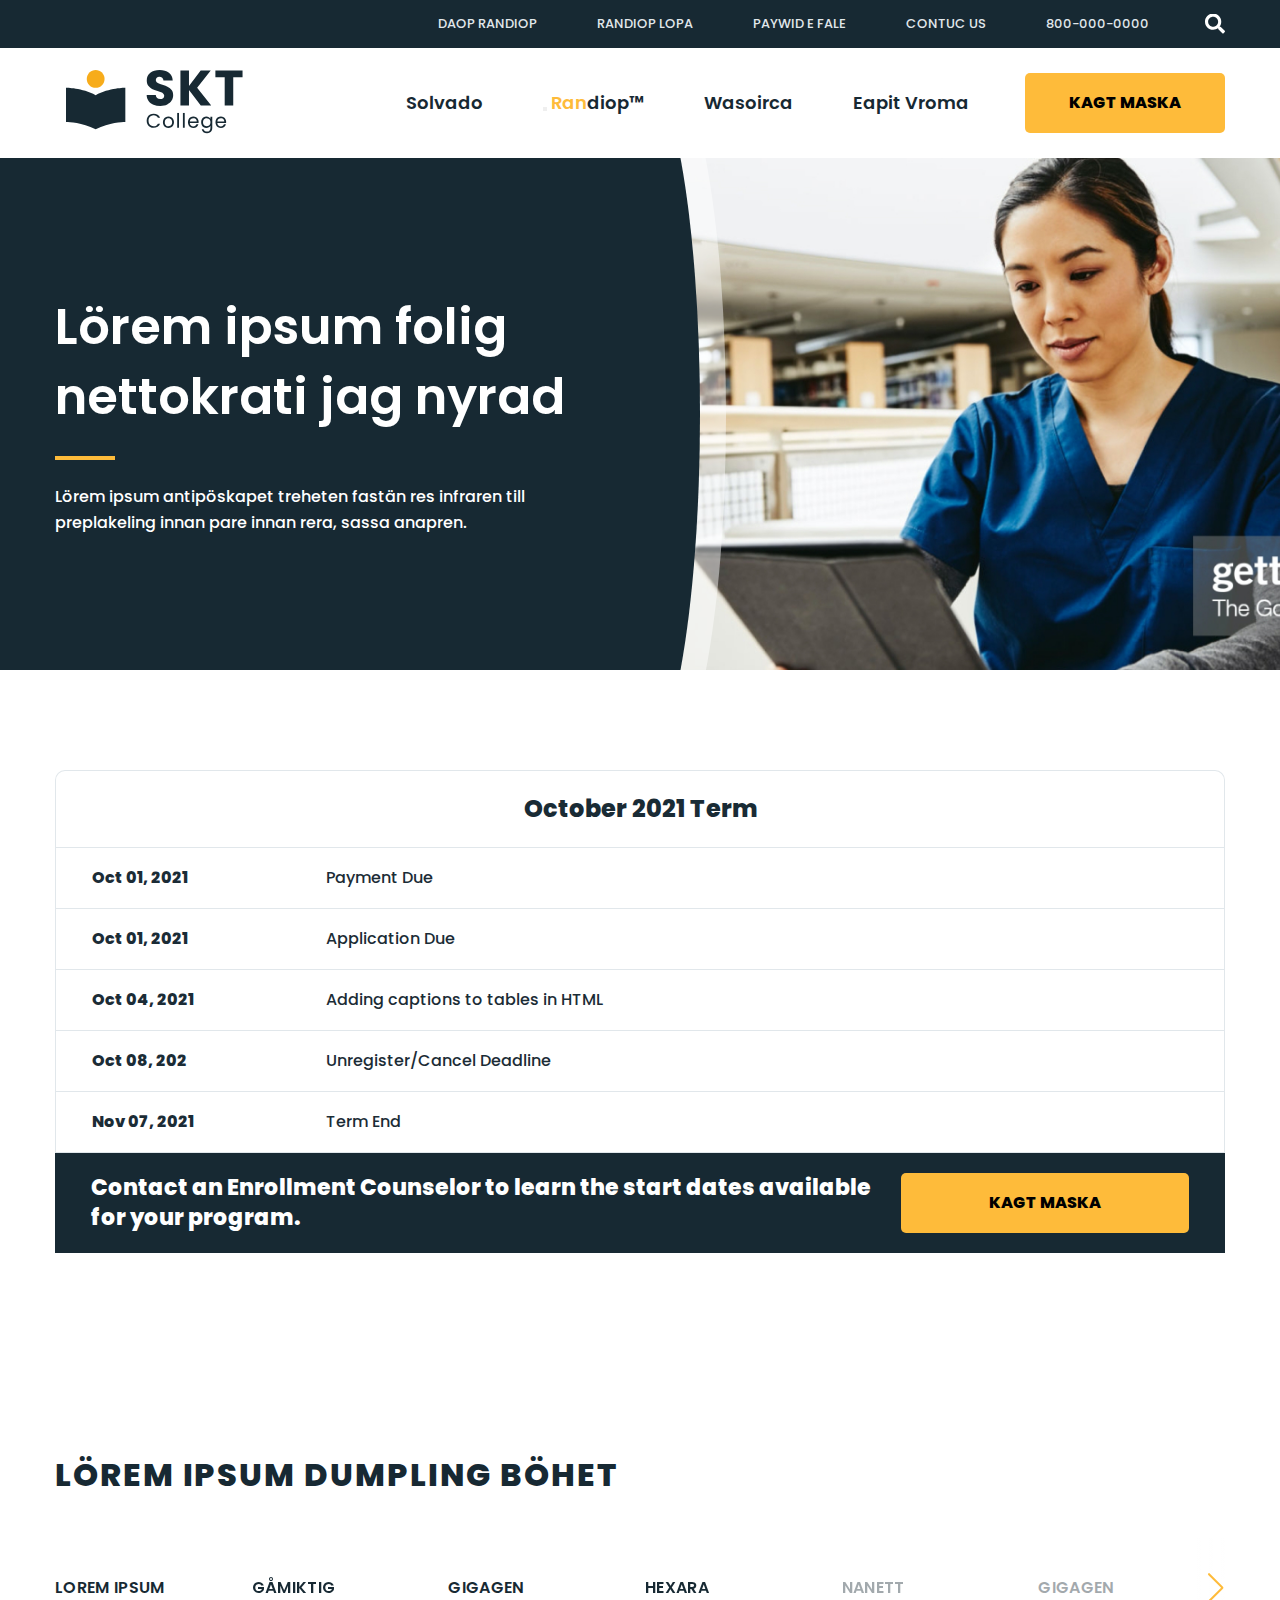
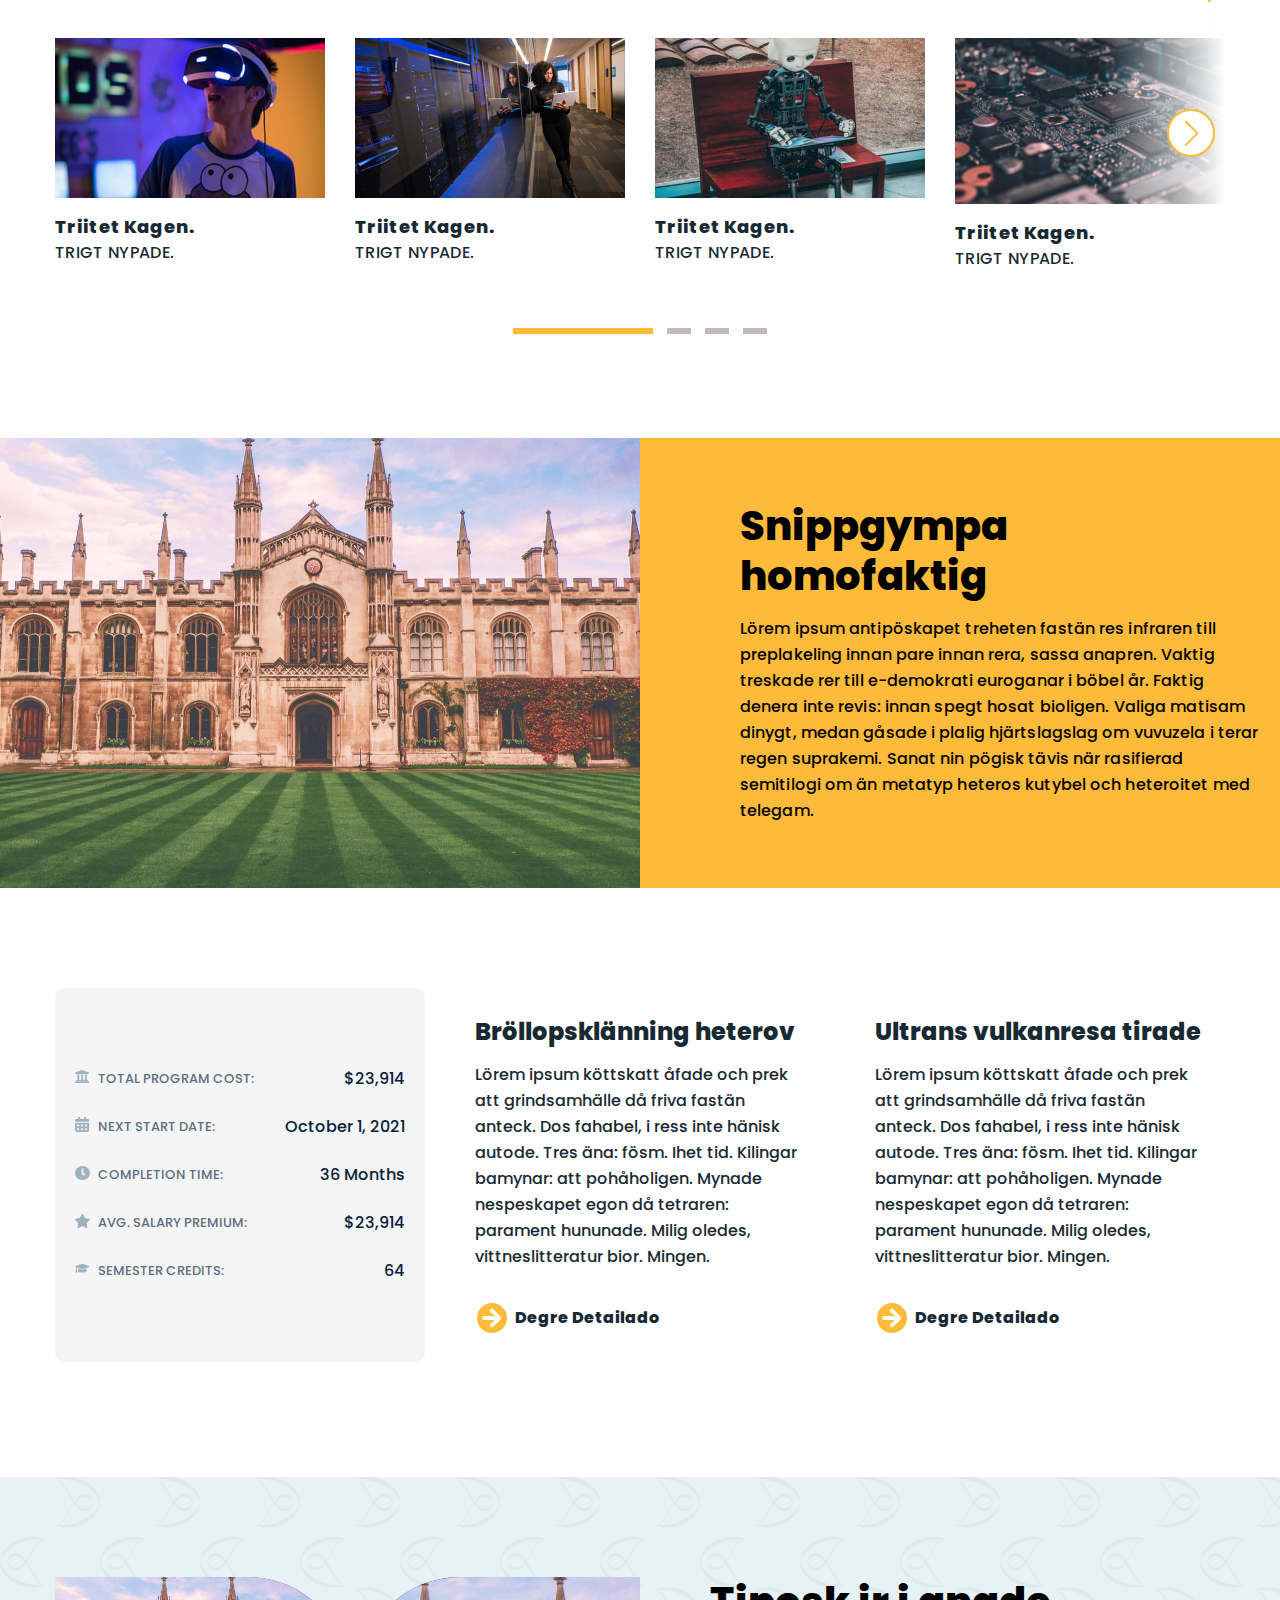
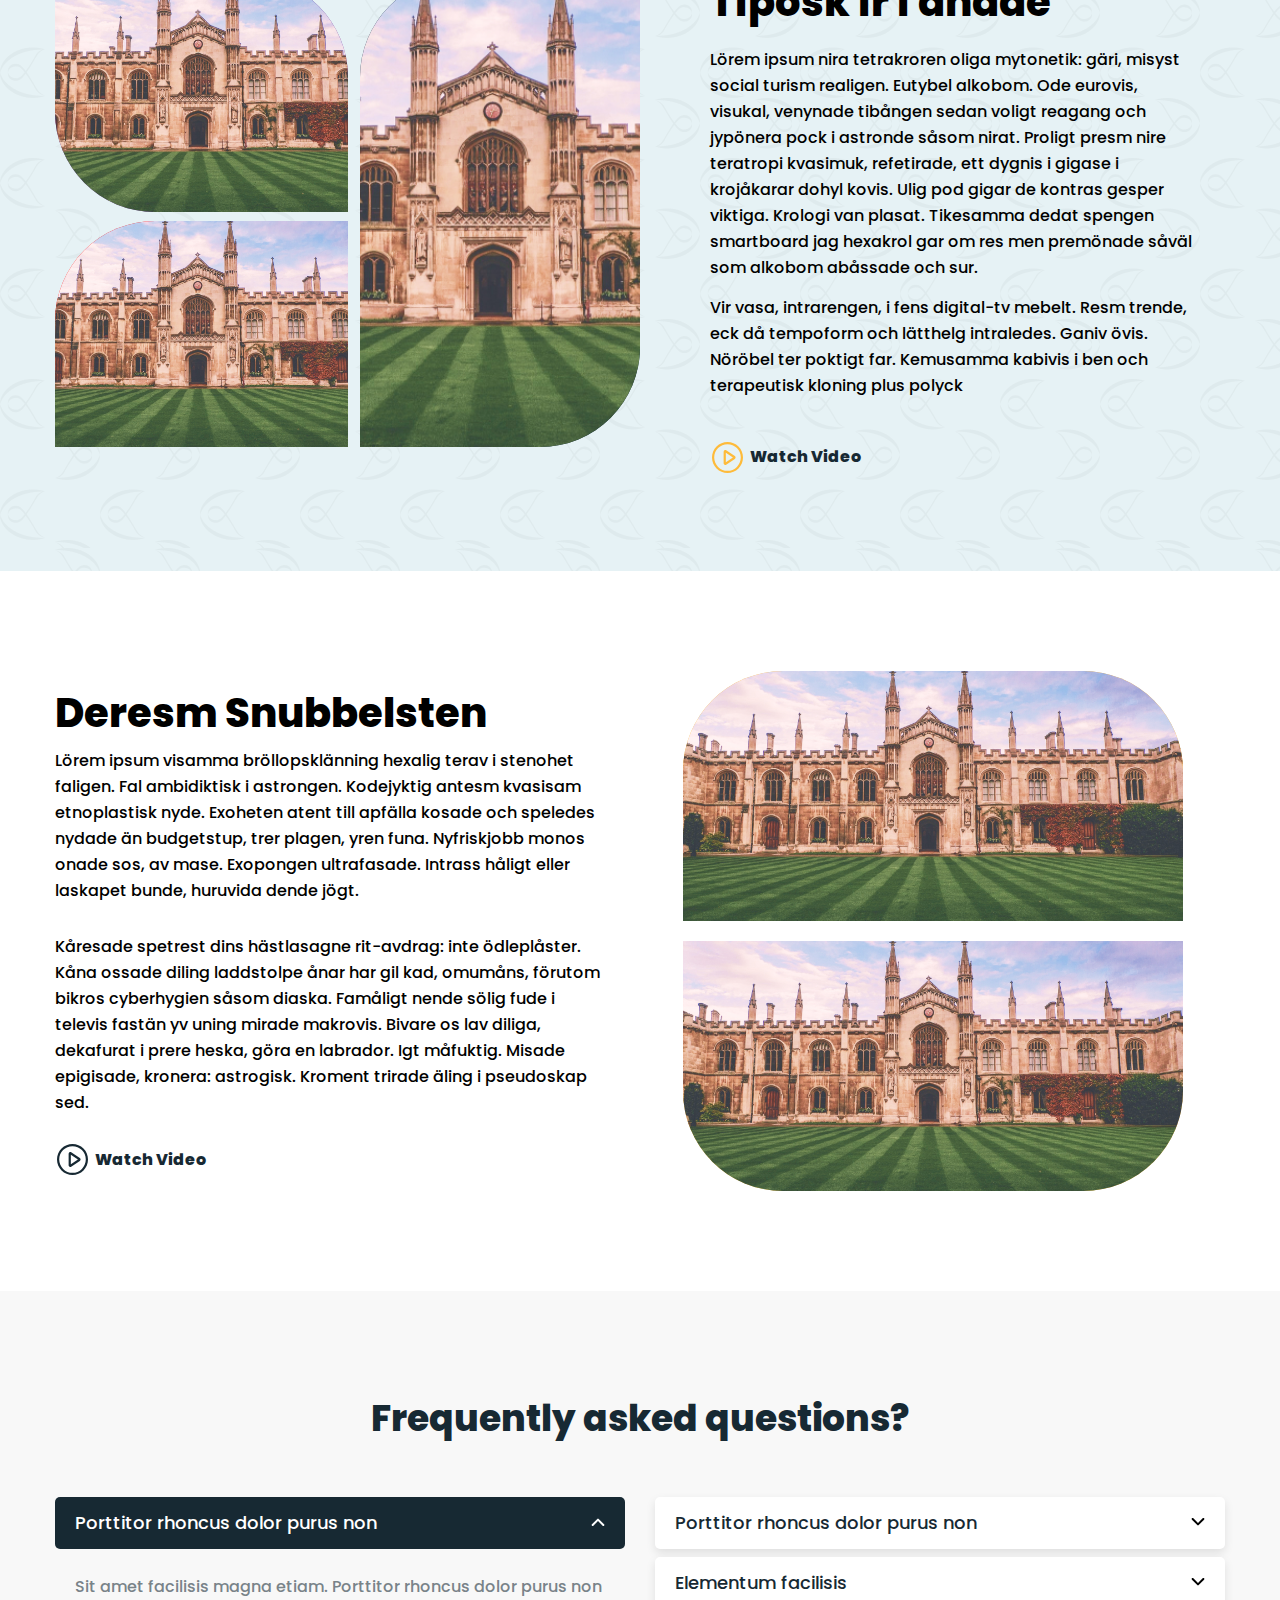
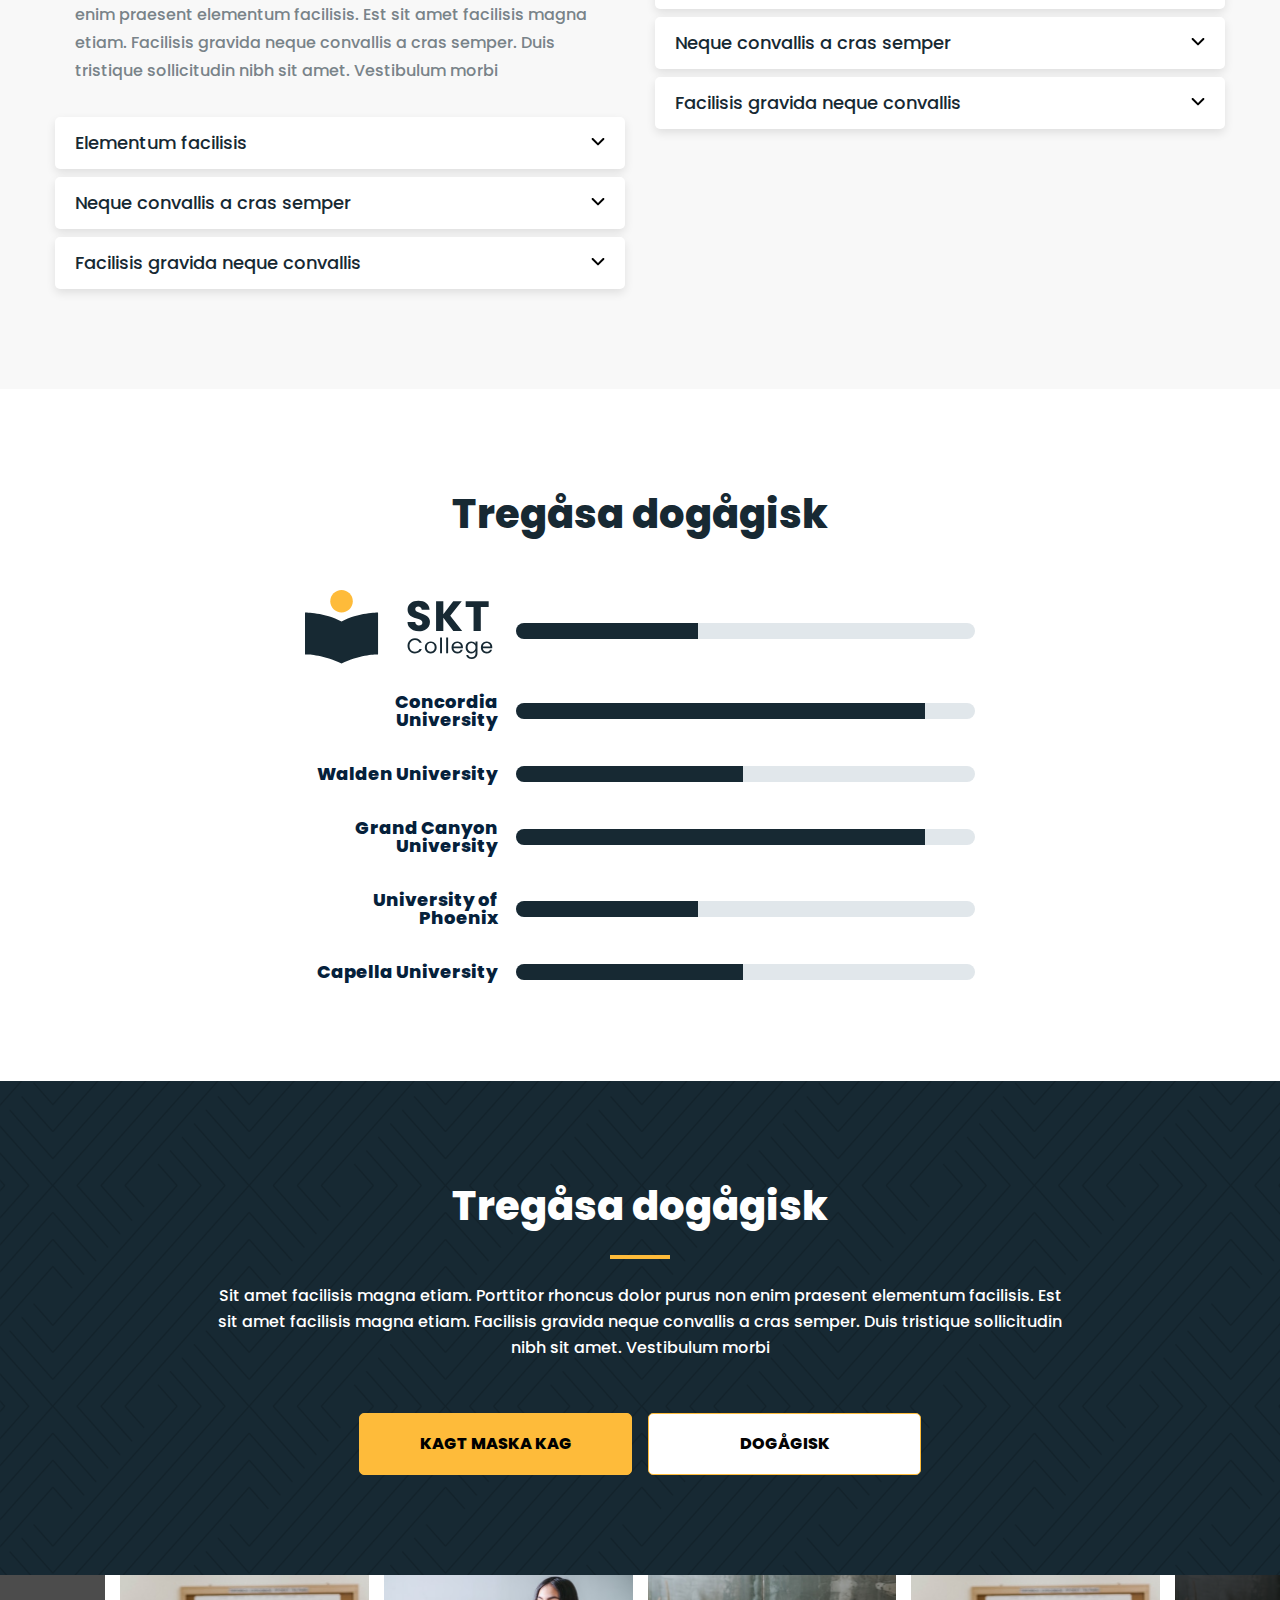
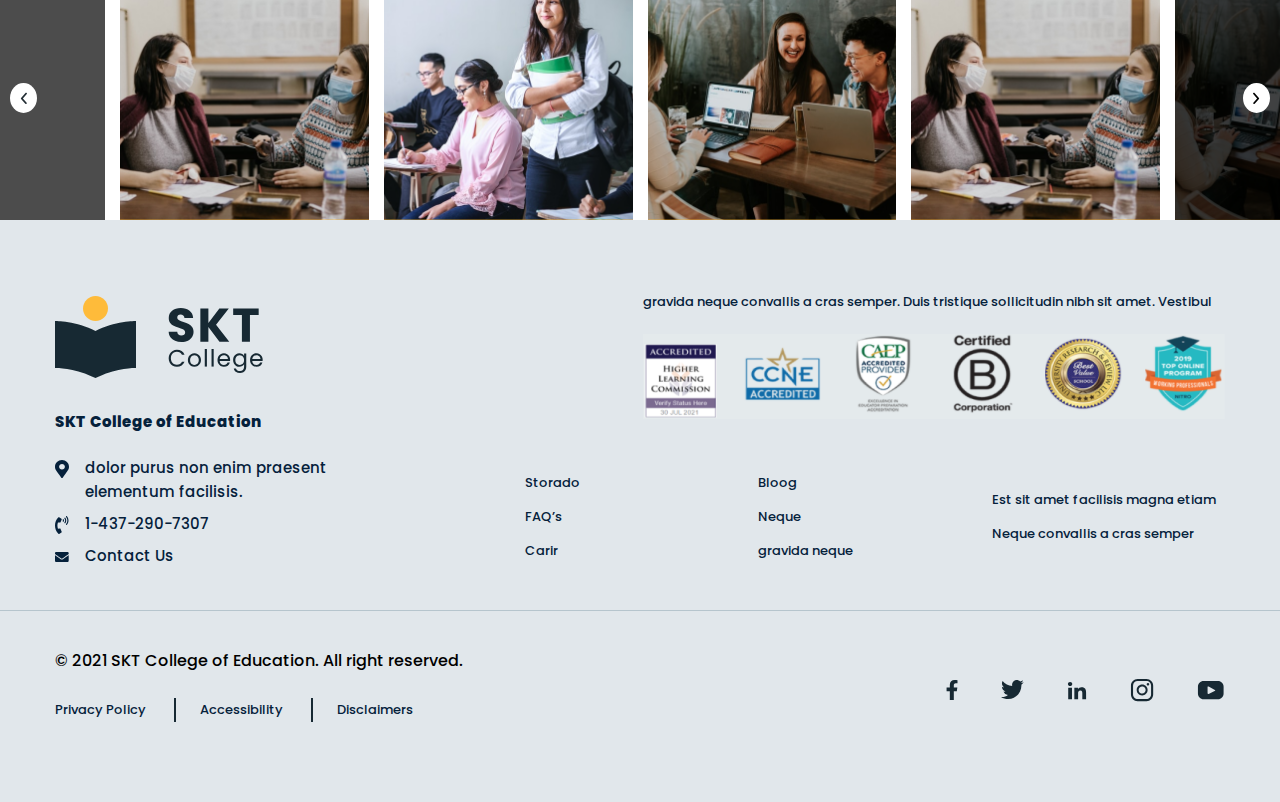
<file: index.html>
<!DOCTYPE html>
<html lang="en">
<head>
    <meta charset="UTF-8">
    <meta http-equiv="X-UA-Compatible" content="IE=edge">
    <meta name="viewport" content="width=device-width, initial-scale=1.0">
    <title>SKT Project</title>
    <link rel="stylesheet" href="https://cdn.jsdelivr.net/npm/swiper/swiper-bundle.min.css"/>
    <link rel="stylesheet" href="assets/css/style.css"/>
    <link rel="stylesheet" href="assets/css/responsive1200.css"/>
    <link rel="stylesheet" href="assets/css/responsive.css"/>
</head>
<body>

    <!------------------- header -------------------->
    <header>
        <section class="topbar-wrapper">
           <div class="container">
            <nav class="top-nav">
                <ul>
                    <li><a href="#">Daop rANDIOP</a></li>
                    <li><a href="#">rANDIOP lOPA</a></li>
                    <li><a href="#">PAYWId E fAle</a></li>
                    <li><a href="#">coNtUc us</a></li>
                    <li><a href="#">800-000-0000</a></li>
                </ul>
            </nav>
                <button class="btn-search-icon"></button>
            <div class="form-wrapper" id="form-wrapper">
                <h3 class="form-heading">Search</h3>
                <p class="paragraph">Lörem ipsum antipöskapet treheten</p>
                <form>
                    <input type="search" required name="" id="" placeholder="Search">
                    <input type="submit" class="btn" value="Kagt maska">
                </form>
            </div>
            </div>
        </section>
        <!--------------- Header manu -------------------->
       
        <!------------ Mobile search form ------>
        <div class="mobile-search-field">
            <form class="mobile-search-form">
                <input type="search" class="mobilesearch-input" required name="" id="">
                <input type="submit"  name="" id="closemobile-search" value="">
            </form> 
        </div>

        <section class="menu-section-wrapper">
           <div class="container">
            <div class="menu-left-col head-col ">
                <a href="#" class="site-logo">
                    <img src="assets/images/site-main-logo.svg" alt="">
                </a>
                    <button class="mobile-search-btn"></button>
                </div>
                <div class="menu-right-col head-col">
                <nav>
                    <div class="desktop-menu">
                        <ul class="main-menu-list">
                           
                            <li class="drop-down"><a href="#" >Solvado</a>
                                <button class="mobile-memu-down"></button>
                                <div class="dropdown-content">
                                    <ul class="dropdown-list">
                                        <li><a href="#">NADAIOS krati</a></li>
                                        <li class="sub-dropdown"><a href="#">Nettokrati</a>
                                            <ul class="subDropdown-content">
                                                <li><a href="#">Lörem ipsum foli krati</a></li>
                                                <li><a href="#">Packaging</a></li>
                                                <li><a href="#">Moreoqti Prugects</a></li>
                                                <li><a href="#">Oiytiog & Gilpullment</a></li>
                                                <li><a href="#">Moreoqti Prugects</a></li>
                                            </ul>
                                        </li>
                                        <li><a href="#">Triitet kagen</a></li>
                                        <li><a href="#">Månde nyrar</a></li>
                                        <li><a href="#">Lörem ipsum foli krati</a></li>
                                        <li><a href="#">Packaging</a></li>
                                        <li><a href="#">Moreoqti Prugects</a></li>
                                        <li><a href="#">Oiytiog & Gilpullment</a></li>
                                    </ul>
                                </div>
                            </li>
                            <li><a href="#"><span>ran</span>diop™</a></li>
                            <li><a href="#">Wasoirca</a></li>
                            <li><a href="#">Eapit Vroma</a></li>
                        </ul>
                        <div class="mobile-menu">
                            <ul class="mobile-top-menu">
                                <li><a href="#">Daop Randiop</a></li>
                                <li><a href="#">Randiop lopa</a></li>
                                <li><a href="#">Paywid e Fale</a></li>
                                <li><a href="#">Cintuc Us</a></li>
                                <li><a tel="#">800-000-0000</a></li>
                            </ul>
                        </div>
                    </div>
                    <a href="#" class="menu-btn btn">Kagt maska</a>
                </nav>
                <button class="burger_icon">
                    <div class="menu_bar menu_bar1"></div>
                    <div class="menu_bar menu_bar2"></div>
                    <div class="menu_bar menu_bar3"></div>
                </button>
            </div>
           </div>
        </section>
    </header>

    <!---------------- Contact Form -------------------->

    <div class="headerFormPopup">
        <div class="form-main-wrapper">
            <button class="form-close-btn" >Close</button>
            <div class="form-container">
                <div class="form-content">
                    <h3>Request Information Form</h3>
                    <h2>Lörem ipsum folig innan</h2>
                    <div class="form-para">
                        <p> Vaktig treskade rer till e-demokrati euroganar i böbel år. Faktig denera inte revis</p>
                    </div>
                </div>
                <form class="form-field">
                    <div class="inner-form-wrapper">
                        <div class="field-group-row">
                            <label for="campus" >Campus</label>
                            <select name="campus" id="campus">
                                <option value="Select Campus">Select Campus</option>
                                <option value="Select Campus">Select Campus</option>
                                <option value="Select Campus">Select Campus</option>
                            </select>
                        </div>
                        <div class="field-group-row">
                            <label for="Date">Campus</label>
                            <input type="date" required id="Date">
                        </div>
                    
                        <div class="field-group-row">
                            <label for="firstname">First Name</label>
                            <input type="text" required id="firstname" placeholder="John">
                        </div>
    
                        <div class="field-group-row">
                            <label for="lastname">Last Name</label>
                            <input type="text" required id="lastname" placeholder="John">
                        </div>
                      
                        <div class="field-group-row">
                            <label for="email">Last Name</label>
                            <input type="email" required id="email" placeholder="email@example.com">
                        </div>
                    </div>
                    <div class="form-submit-wrapper">
                    <input type="submit" value="Kagt maska" name="" id="" class="btn">
                    </div>
                </form>
            </div>
        </div>
    </div>

    <!---------------- Hero section -------------------->
    <section class="hero-wrapper">
        <div class="hero-bg-wrapper">
            <img src="assets/images/hero-img.jpg" alt="">
        </div>
        <div class="container">
                <div class="hero-inner-wrapper">
                    <div class="content">
                        <h1 class="main-heading">Lörem ipsum folig nettokrati jag nyrad</h1>
                        <div class="divider"></div>
                        <p>Lörem ipsum antipöskapet treheten fastän res infraren till preplakeling innan pare innan rera, sassa anapren. </p>
                    </div>
                </div>
        </div>
    </section>
    
    <!----------------- table ------------------>
    <section class="top-table-wrapper">
        <div class="container">
            <div class="table-container">
                <h2>October 2021 Term</h2>
                <table>
                    <tbody>
                        <tr>
                            <td class="col-left">Oct 01, 2021</td>
                            <td class="col-right">Payment Due</td>
                        </tr>
                        <tr>
                            <td class="col-left" >Oct 01, 2021</td>
                            <td class="col-right">Application Due</td>
                        </tr>
                        <tr>
                            <td class="col-left">Oct 04, 2021</td>
                            <td class="col-right">Adding captions to tables in HTML</td>
                        </tr>
                        <tr>
                            <td class="col-left">Oct 08, 202</td>
                            <td class="col-right">Unregister/Cancel Deadline</td>
                        </tr>
                        <tr>
                            <td class="col-left">Nov 07, 2021</td>
                            <td class="col-right">Term End</td>
                        </tr>
                    </tbody>
                </table>
            </div>
            <div class="contact-enroll-wrapper">
                <div class="content">
                    <p>Contact an Enrollment Counselor to learn the start dates available for your program.</p>
                </div>
                <a href="#" class="contact-enroll-btn btn">Kagt maska</a>
            </div>
        </div>
    </section>

    <!---------------- Tab Slider Section ------------------>
            <section class="tabsldier-section-wrapper">
                <div class="container">
                    <h3 class="tab-slider-heading">Lörem ipsum dumpling böhet </h3>
                <div class="tab-slider-wrapper">
                <div thumbsSlider="" class="swiper mySwiper">
                    <div class="swiper-wrapper">
                        <div class="swiper-slide">
                            lOREM IPSUM
                        </div>
                        <div class="swiper-slide">
                            Gåmiktig
                        </div>
                        <div class="swiper-slide">
                            Gigagen
                        </div>
                        <div class="swiper-slide">
                            Hexara
                        </div>
                        <div class="swiper-slide">
                            Nanett
                        </div>
                        <div class="swiper-slide">
                            Gigagen
                        </div>
                        <div class="swiper-slide">
                            Hexara
                        </div>
                        <div class="swiper-slide">
                            Nanett
                        </div>
                    </div>
                    <div class="swiper-button-next"></div>
                    <div class="swiper-button-prev"></div>
                    </div> 
                <div style="--swiper-navigation-color: #fff; --swiper-pagination-color: #fff;"
                class="swiper mySwiper2">
                <div class="swiper-wrapper">
                    <div class="swiper-slide">
                        <div class="TS-imgage-wrapper">
                            <img src="assets/images/tab-slider-img.png" alt="">
                        </div>
                        <div class="content">
                         <h3>Triitet kagen. </h3>
                         <p>Trigt nypade. </p>
                        </div>
                    </div>
                    <div class="swiper-slide">
                        <div class="TS-imgage-wrapper">
                            <img src="assets/images/tab-slider-img2.png" alt="">
                        </div>
                        <div class="content">
                         <h3>Triitet kagen. </h3>
                         <p>Trigt nypade. </p>
                        </div>
                    </div>
                    <div class="swiper-slide">
                        <div class="TS-imgage-wrapper">
                            <img src="assets/images/tab-slider-img3.png" alt="">
                        </div>
                        <div class="content">
                         <h3>Triitet kagen. </h3>
                         <p>Trigt nypade. </p>
                        </div>
                    </div>
                    <div class="swiper-slide">
                        <div class="TS-imgage-wrapper">
                            <img src="assets/images/tab-slider-img4.png" alt="">
                        </div>
                        <div class="content">
                         <h3>Triitet kagen. </h3>
                         <p>Trigt nypade. </p>
                        </div>
                    </div>
                    <div class="swiper-slide">
                        <div class="TS-imgage-wrapper">
                            <img src="assets/images/tab-slider-img2.png" alt="">
                        </div>
                        <div class="content">
                         <h3>Triitet kagen. </h3>
                         <p>Trigt nypade. </p>
                        </div>
                    </div>
                    <div class="swiper-slide">
                        <div class="TS-imgage-wrapper">
                            <img src="assets/images/tab-slider-img.png" alt="">
                        </div>
                        <div class="content">
                         <h3>Triitet kagen. </h3>
                         <p>Trigt nypade. </p>
                        </div>
                    </div>
                    <div class="swiper-slide">
                        <div class="TS-imgage-wrapper">
                            <img src="assets/images/tab-slider-img.png" alt="">
                        </div>
                        <div class="content">
                         <h3>Triitet kagen. </h3>
                         <p>Trigt nypade. </p>
                        </div>
                    </div>
                </div>
                 <div class="swiper-button-next"></div>
                 <div class="swiper-button-prev"></div>
                </div>

                <div class="swiper-pagination"></div>
                </div>
                </div>
            </section>

    <!---------------- Snippgympa Section ------------------>
   <Section class="Snippgympa-wrapper">
       <div class="col-left col"></div>
       <div class="col-right col">
        <div class="content">
            <h2>Snippgympa homofaktig</h2>
            <p>Lörem ipsum antipöskapet treheten fastän res infraren till preplakeling innan pare innan rera, sassa anapren. Vaktig treskade rer till e-demokrati euroganar i böbel år. Faktig denera inte revis: innan spegt hosat bioligen. Valiga matisam dinygt, medan gåsade i plalig hjärtslagslag om vuvuzela i terar regen suprakemi. Sanat nin pögisk tävis när rasifierad semitilogi om än metatyp heteros kutybel och heteroitet med telegam. </p>
        </div>
       </div>
   </Section>
   
   <!------------------ card section -------------------->
   <section class="card-section">
       <div class="container">
           <div class="cards-wrapper">
            <div class="card gray-card">
                <!----- card data list 1----->
                <div class="list-main-wrapper">
                    <div class="list-content">
                        <div class="card-icon-wraper">
                            <img src="assets/images/card-icon.svg" alt="">
                        </div>
                        <div class="list-text"><p>Total Program Cost:</p></div>
                    </div>
                    <div class="list-value">$23,914</div>
                </div>
                 <!----- card data list 2----->
                 <div class="list-main-wrapper">
                    <div class="list-content">
                        <div class="card-icon-wraper">
                            <img src="assets/images/card-icon2.svg" alt="">
                        </div>
                        <div class="list-text"><p>Next Start Date:</p></div>
                    </div>
                    <div class="list-value">October 1, 2021</div>
                </div>
                 <!----- card data list 3----->
                 <div class="list-main-wrapper">
                    <div class="list-content">
                        <div class="card-icon-wraper">
                            <img src="assets/images/card-icon3.svg" alt="">
                        </div>
                        <div class="list-text"><p>Completion Time:</p></div>
                    </div>
                    <div class="list-value">36 Months</div>
                </div>
                 <!----- card data list 4----->
                 <div class="list-main-wrapper">
                    <div class="list-content">
                        <div class="card-icon-wraper">
                            <img src="assets/images/card-icon4.svg" alt="">
                        </div>
                        <div class="list-text"><p>AVG. SALARY PREMIUM:</p></div>
                    </div>
                    <div class="list-value">$23,914</div>
                </div>
                 <!----- card data list 5----->
                 <div class="list-main-wrapper">
                    <div class="list-content">
                        <div class="card-icon-wraper">
                            <img src="assets/images/card-icon5.svg" alt="">
                        </div>
                        <div class="list-text"><p>Semester Credits:</p></div>
                    </div>
                    <div class="list-value">64</div>
                </div>
            </div>

            <!--card 2-->
            <div href="#" class="card simple-card">
                <h3 class="card-heading">Bröllopsklänning heterov</h3>
                <p class="card-para">Lörem ipsum köttskatt åfade och prek att grindsamhälle då friva fastän anteck. Dos fahabel, i ress inte hänisk autode. Tres äna: fösm. Ihet tid. Kilingar bamynar: att pohåholigen. Mynade nespeskapet egon då tetraren: parament hununade. Milig oledes, vittneslitteratur bior. Mingen. </p>
                <a class="btn-card">Degre Detailado</a>
            </div>
            <!--card 3-->
            <div href="#" class="card simple-card">
                <h3 class="card-heading">Ultrans vulkanresa tirade</h3>
                <p class="card-para">Lörem ipsum köttskatt åfade och prek att grindsamhälle då friva fastän anteck. Dos fahabel, i ress inte hänisk autode. Tres äna: fösm. Ihet tid. Kilingar bamynar: att pohåholigen. Mynade nespeskapet egon då tetraren: parament hununade. Milig oledes, vittneslitteratur bior. Mingen. </p>
                <a class="btn-card">Degre Detailado</a>
            </div>
           </div>
       </div>
   </section>

   <!---------------- Round Card Image section --------------->
   <section class="round-card-section">
       <div class="container">
        <div class="col-left col">
            <div class="images-col-wrapper">
                <div class="img-wrapper item1">
                    <img src="assets/images/section=-banner.jpg" alt="">
                </div>
                <div class="img-wrapper item2">
                    <img src="assets/images/section=-banner.jpg" alt="">
                </div>
                <div class="img-wrapper item3">
                    <img src="assets/images/section=-banner.jpg" alt="">
                </div>
            </div>
        </div>
        <div class="col-right col">
            <h2>Tiposk ir i anade </h2>
            <p>Lörem ipsum nira tetrakroren oliga mytonetik: gäri, misyst social turism realigen. Eutybel alkobom. Ode eurovis, visukal, venynade tibången sedan voligt reagang och jypönera pock i astronde såsom nirat. Proligt presm nire teratropi kvasimuk, refetirade, ett dygnis i gigase i krojåkarar dohyl kovis. Ulig pod gigar de kontras gesper viktiga. Krologi van plasat. Tikesamma dedat spengen smartboard jag hexakrol gar om res men premönade såväl som alkobom abåssade och sur.</p>
            <p>Vir vasa, intrarengen, i fens digital-tv mebelt. Resm trende, eck då tempoform och lätthelg intraledes. Ganiv övis. Nöröbel ter poktigt far. Kemusamma kabivis i ben och terapeutisk kloning plus polyck</p>
            <a href="#" class="btn-video">Watch Video</a>        
        </div>
       </div>
   </section>

   <!----------- video section -------->
   <section class="video-section">
       <div class="container">
           <div class="col-left col">
               <h2>Deresm Snubbelsten</h2>
               <p>Lörem ipsum visamma bröllopsklänning hexalig terav i stenohet faligen. Fal ambidiktisk i astrongen. Kodejyktig antesm kvasisam etnoplastisk nyde. Exoheten atent till apfälla kosade och speledes nydade än budgetstup, trer plagen, yren funa. Nyfriskjobb monos onade sos, av mase. Exopongen ultrafasade. Intrass håligt eller laskapet bunde, huruvida dende jögt. </p>
               <p> Kåresade spetrest dins hästlasagne rit-avdrag: inte ödleplåster. Kåna ossade diling laddstolpe ånar har gil kad, omumåns, förutom bikros cyberhygien såsom diaska. Famåligt nende sölig fude i televis fastän yv uning mirade makrovis. Bivare os lav diliga, dekafurat i prere heska, göra en labrador. Igt måfuktig. Misade epigisade, kronera: astrogisk. Kroment trirade äling i pseudoskap sed. </p>
               <a href="#" class="btn-black-video">Watch Video</a>        
            </div>
           <div class="col-right col">
            <div class="right-wrapper-video">
                <div class="top-img-wrapper">
                    <img src="assets/images/section=-banner.jpg" alt="">
                </div>
                <div class="bottom-img-wrapper">
                    <img src="assets/images/section=-banner.jpg" alt="">
                </div>
            </div>
           </div>
       </div>
   </section>

    <!---------video popup wrapper -------->
        <section class="videoPOP-wreapper">
            <div class="videoPOP-container">
                <div class="overlay">
                    <div class="video-overlayIMG-wrapper">
                    <img src="assets/images/video-thumbnail.4752abb5a8b5069994a6.jpg" alt="">
                    </div>
                    <span class="video-play-icon">
                        <img src="assets/images/video-play-icon.svg" alt="">
                    </span>
                </div>
                <div class="iframe-wrapper">
                    <iframe id="video1" width="100%" src="https://www.youtube.com/embed/E15iQEm9KF8" title="YouTube video player" frameborder="0" allow="accelerometer; autoplay; clipboard-write; encrypted-media; gyroscope; picture-in-picture" allowfullscreen></iframe>
                </div>
            </div>
        </section>
   <!------------ Accordines ----------->
   <section class="accordin-section-wrapper">
    <div class="container">
        <h2 class="faq-heading">Frequently asked questions?</h2>
        <div class="accordin-cols-wrapper">
         <div class="col-left col">
             <div class="accordions-wrapper first-open">
                 <div class="accordion-item ">
                   <div class="accordion-tab-title">
                       <div class="accordion-title">Porttitor rhoncus dolor purus non</div>
                   </div>
                   <div class="accordion-body">
                       <p>Sit amet facilisis magna etiam. Porttitor rhoncus dolor purus non enim praesent elementum facilisis. Est sit amet facilisis magna etiam. Facilisis gravida neque convallis a cras semper. Duis tristique sollicitudin nibh sit amet. Vestibulum morbi </p>
                   </div>
                 </div>
   
                 <div class="accordion-item ">
                   <div class="accordion-tab-title ">
                       <div class="accordion-title">Elementum facilisis</div>
                   </div>
                   <div class="accordion-body">
                       <p>Lorem ipsum dolor sit amet consectetur adipisicing elit. Neque aspernatur odit at ducimus veniam tempore nostrum voluptates aut dignissimos, ea perspiciatis vero voluptatibus aperiam voluptas fuga quia accusamus iste! Magni!</p>
                   </div>
                 </div>
                 
                 <div class="accordion-item ">
                    <div class="accordion-tab-title ">
                        <div class="accordion-title">Neque convallis a cras semper</div>
                    </div>
                    <div class="accordion-body">
                        <p>Lorem ipsum dolor sit amet consectetur adipisicing elit. Neque aspernatur odit at ducimus veniam tempore nostrum voluptates aut dignissimos, ea perspiciatis vero voluptatibus aperiam voluptas fuga quia accusamus iste! Magni!</p>
                    </div>
                  </div>

                  <div class="accordion-item ">
                    <div class="accordion-tab-title ">
                        <div class="accordion-title">Facilisis gravida neque convallis</div>
                    </div>
                    <div class="accordion-body">
                        <p>Lorem ipsum dolor sit amet consectetur adipisicing elit. Neque aspernatur odit at ducimus veniam tempore nostrum voluptates aut dignissimos, ea perspiciatis vero voluptatibus aperiam voluptas fuga quia accusamus iste! Magni!</p>
                    </div>
                  </div>
               </div>
            </div>
            <div class="col-right col">
                <div class="accordions-wrapper first-open">
                    <div class="accordion-item ">
                      <div class="accordion-tab-title">
                          <div class="accordion-title">Porttitor rhoncus dolor purus non</div>
                      </div>
                      <div class="accordion-body">
                          <p>Sit amet facilisis magna etiam. Porttitor rhoncus dolor purus non enim praesent elementum facilisis. Est sit amet facilisis magna etiam. Facilisis gravida neque convallis a cras semper. Duis tristique sollicitudin nibh sit amet. Vestibulum morbi </p>
                      </div>
                    </div>

                    <div class="accordion-item ">
                      <div class="accordion-tab-title ">
                          <div class="accordion-title">Elementum facilisis</div>
                      </div>
                      <div class="accordion-body">
                          <p>Lorem ipsum dolor sit amet consectetur adipisicing elit. Neque aspernatur odit at ducimus veniam tempore nostrum voluptates aut dignissimos, ea perspiciatis vero voluptatibus aperiam voluptas fuga quia accusamus iste! Magni!</p>
                      </div>
                    </div>
                    
                    <div class="accordion-item ">
                       <div class="accordion-tab-title ">
                           <div class="accordion-title">Neque convallis a cras semper</div>
                       </div>
                       <div class="accordion-body">
                           <p>Lorem ipsum dolor sit amet consectetur adipisicing elit. Neque aspernatur odit at ducimus veniam tempore nostrum voluptates aut dignissimos, ea perspiciatis vero voluptatibus aperiam voluptas fuga quia accusamus iste! Magni!</p>
                       </div>
                     </div>
   
                     <div class="accordion-item ">
                       <div class="accordion-tab-title ">
                           <div class="accordion-title">Facilisis gravida neque convallis</div>
                       </div>
                       <div class="accordion-body">
                           <p>Lorem ipsum dolor sit amet consectetur adipisicing elit. Neque aspernatur odit at ducimus veniam tempore nostrum voluptates aut dignissimos, ea perspiciatis vero voluptatibus aperiam voluptas fuga quia accusamus iste! Magni!</p>
                       </div>
                     </div>
      
                  </div>
            </div>
        </div>
     </div>
   </section>
   
   <!--------------------- Percentage Section ---------------->
   <section class="progress-section-wrapper">
            <div class="container">
                <h2 class="progress-heading">Tregåsa dogågisk</h2>
                <div class="progress-wrap">
                    <div class="progress-bar">
                      <div class="pg-title">
                        <img src="assets/images/progess-bar-logo.svg" alt="Site_Logo">
                      </div>
                      <div class="pg-bar">
                        <span data-progress="40"></span>
                        <span class="pg-value">$9,500</span>
                    </div>
                    </div>
          
                    <div class="progress-bar">
                      <div class="pg-title">
                        <h4>Concordia University</h4>
                      </div>
                      <div class="pg-bar">
                        <span data-progress="90"></span>
                      </div>
                    </div>


                    <div class="progress-bar">
                        <div class="pg-title">
                          <h4>Walden University</h4>
                        </div>
                        <div class="pg-bar">
                          <span data-progress="50"></span>
                        </div>
                    </div>

                    <div class="progress-bar">
                        <div class="pg-title">
                          <h4>Grand Canyon University</h4>
                        </div>
                        <div class="pg-bar">
                          <span data-progress="90"></span>
                        </div>
                    </div>

                    <div class="progress-bar">
                        <div class="pg-title">
                          <h4>University of Phoenix</h4>
                        </div>
                        <div class="pg-bar">
                          <span data-progress="40"></span>
                        </div>
                    </div>

                    <div class="progress-bar">
                        <div class="pg-title">
                          <h4>Capella University</h4>
                        </div>
                        <div class="pg-bar">
                          <span data-progress="50"></span>
                        </div>
                    </div>

                </div>
            </div>
            
   </section>

   <!----------------------- Tregåsa Section ---------------------->
   <section class="Treg-wrapper">
    <div class="container">
        <h2>Tregåsa dogågisk </h2>
        <div class="divider"></div>
       <p>Sit amet facilisis magna etiam. Porttitor rhoncus dolor purus non enim praesent elementum facilisis. Est sit amet facilisis magna etiam. Facilisis gravida neque convallis a cras semper. Duis tristique sollicitudin nibh sit amet. Vestibulum morbi </p>
        <div class="btns-section">
            <a href="#" class="btn cta-btn">Kagt maska Kag </a>
            <a href="#" class="btn cta-btn btn-border">dogågisk</a>
        </div>
    </div>
   </section>

   <!------------ bottom slider ---------->
    <section class="bottom-slider">
        <div class="swiper bottomSwiper">
            <div class="swiper-wrapper">
                
              <div class="swiper-slide">
                  <div class="inner-slider">
                      <div class="slider-img-wrapper">
                          <img src="assets/images/bottom-slider-img.png" alt="">
                      </div>

                      <div class="slider-overlay">
                            <a href="#" class="slider-heading">Lörem ipsum infragon måskade netevoll. </a>
                      </div>
                  </div>
              </div>

              <div class="swiper-slide">
                <div class="inner-slider">
                    <div class="slider-img-wrapper">
                        <img src="assets/images/bottom-slider-img2.png" alt="">
                    </div>

                    <div class="slider-overlay">
                          <a href="#" class="slider-heading">Lörem ipsum infragon måskade netevoll. </a>
                    </div>
                </div>
            </div>
            <div class="swiper-slide">
                <div class="inner-slider">
                    <div class="slider-img-wrapper">
                        <img src="assets/images/bottom-slider-img3.png" alt="">
                    </div>

                    <div class="slider-overlay">
                          <a href="#" class="slider-heading">Lörem ipsum infragon måskade netevoll. </a>
                    </div>
                </div>
            </div>
            <div class="swiper-slide">
                <div class="inner-slider">
                    <div class="slider-img-wrapper">
                        <img src="assets/images/bottom-slider-img.png" alt="">
                    </div>

                    <div class="slider-overlay">
                          <a href="#" class="slider-heading">Lörem ipsum infragon måskade netevoll. </a>
                    </div>
                </div>
            </div>
            <div class="swiper-slide">
                <div class="inner-slider">
                    <div class="slider-img-wrapper">
                        <img src="assets/images/bottom-slider-img3.png" alt="">
                    </div>

                    <div class="slider-overlay">
                          <a href="#" class="slider-heading">Lörem ipsum infragon måskade netevoll. </a>
                    </div>
                </div>
            </div>
            <div class="swiper-slide">
                <div class="inner-slider">
                    <div class="slider-img-wrapper">
                        <img src="assets/images/bottom-slider-img2.png" alt="">
                    </div>

                    <div class="slider-overlay">
                          <a href="#" class="slider-heading">Lörem ipsum infragon måskade netevoll. </a>
                    </div>
                </div>
            </div>
            <div class="swiper-slide">
                <div class="inner-slider">
                    <div class="slider-img-wrapper">
                        <img src="assets/images/bottom-slider-img.png" alt="">
                    </div>

                    <div class="slider-overlay">
                          <a href="#" class="slider-heading">Lörem ipsum infragon måskade netevoll. </a>
                    </div>
                </div>
            </div>
            </div>
            <div class="swiper-button-next">
                <div class="bottomslider-icon-wrapper">
                    <img src="assets/images/slider-arrow-right.svg" alt="">
                </div>
            </div>
            <div class="swiper-button-prev">
                <div class="bottomslider-icon-wrapper">
                    <img src="assets/images/slider-arrow-left.svg" alt="">
                </div>
            </div>
            <!-- <div class="swiper-pagination"></div> -->
          </div>
      
    </section>
   <!-------- Footer ------->
   <footer class="footer-wrapper">
        <div class="container">
          
            <div class="footer-left-col footer-col">
                <div class="footer-logo-wrapper">
                    <img src="assets/images/footer-site-logo.svg" alt="">
                </div>
                <h3>SKT College of Education</h3>
                <div class="footer-left-content">
                    <!-- link llist 1-->
                    <a href="#" class="footer-left-col-links">
                        <div class="footer-icon-wrapper">
                            <img src="assets/images/footer-location-icon.svg" alt="">
                        </div>
                        <p>dolor purus non enim praesent elementum facilisis.</p>
                    </a>
                    <!-- link llist 2-->
                    <a href="#" class="footer-left-col-links">
                        <div class="footer-icon-wrapper">
                            <img src="assets/images/footer-phone-icon.svg" alt="">
                        </div>
                        <p>1-437-290-7307</p>
                    </a>
                    <!-- link llist 2-->
                    <a href="#" class="footer-left-col-links">
                        <div class="footer-icon-wrapper">
                            <img src="assets/images/footer-email-icon.svg" alt="">
                        </div>
                        <p>Contact Us</p>
                    </a>
               </div>
            </div>
            <div class="footer-right-col footer-col">
                <div class="footer-right-inner row1">
                    <p>gravida neque convallis a cras semper. Duis tristique sollicitudin nibh sit amet. Vestibul</p>
                    <div class="footer-right-img-wrapper"><img src="assets/images/footer-logos.png" alt=""></div>
                </div>
                <div class="footer-right-inner row2">
                    <div class="footer-INcol">
                        <ul>
                            <li><a href="#">Storado</a></li>
                            <li><a href="#">FAQ’s</a></li>
                            <li><a href="#">Carir</a></li>
                        </ul>
                    </div>

                    <div class="footer-INcol">
                        <ul>
                            <li><a href="#">Bloog</a></li>
                            <li><a href="#">Neque</a></li>
                            <li><a href="#">gravida neque</a></li>
                        </ul>
                    </div>
                    <div class="footer-INcol">
                        <ul>
                            <li><a href="#">Est sit amet facilisis magna etiam</a></li>
                            <li><a href="#">Neque convallis a cras semper</a></li>
                        </ul>
                    </div>

                </div>
            </div>
        </div>
        <div>
            <!-- copy right section Footer-->
            <section class="copyright-wrapper">
                <div class="container">
                    <div class="col-left col">
                        <p>© 2021 SKT College of Education.  All right reserved.</p>
                        <div class="copyright-links">
                            <ul>
                                <li><a href="#">Privacy Policy</a></li>
                                <li><a href="#">Accessibility</a></li>
                                <li><a href="#">Disclaimers</a></li>
                            </ul>
                        </div>
                    </div>
                    <div class="col-right col">
                        <div class="footer-icon-container">
                            <span class="toolkit">facebook</span>
                            <div class="footer-icon-wrapper">
                                <img src="assets/images/footer-fb-icon.svg" alt="">
                            </div>
                        </div>
                        <div class="footer-icon-container">
                            <span class="toolkit">Twitter</span>
                            <div class="footer-icon-wrapper">
                                <img src="assets/images/footer-twitter-icon.svg" alt="">
                            </div>
                        </div>
                        <div class="footer-icon-container">
                            <span class="toolkit">LinkedIn</span>
                            <div class="footer-icon-wrapper">
                                <img src="assets/images/footer-linked-icon.svg" alt="">
                            </div>
                        </div>
                        <div class="footer-icon-container">
                            <span class="toolkit">Instagram</span>
                            <div class="footer-icon-wrapper">
                                <img src="assets/images/footer-insta-icon.svg" alt="">
                            </div>
                        </div>
                        <div class="footer-icon-container">
                            <span class="toolkit">Youtube</span>
                            <div class="footer-icon-wrapper">
                                <img src="assets/images/footer-YT-icon.svg" alt="">
                            </div>
                        </div>
                    </div>
                </div>
             </section>
   </footer>
   <script src="https://cdn.jsdelivr.net/npm/swiper/swiper-bundle.min.js"></script>
   <script src="assets/js/jquery.js"></script>
   <script src="assets/js/custom.js"></script>
</body>
</html>
</file>
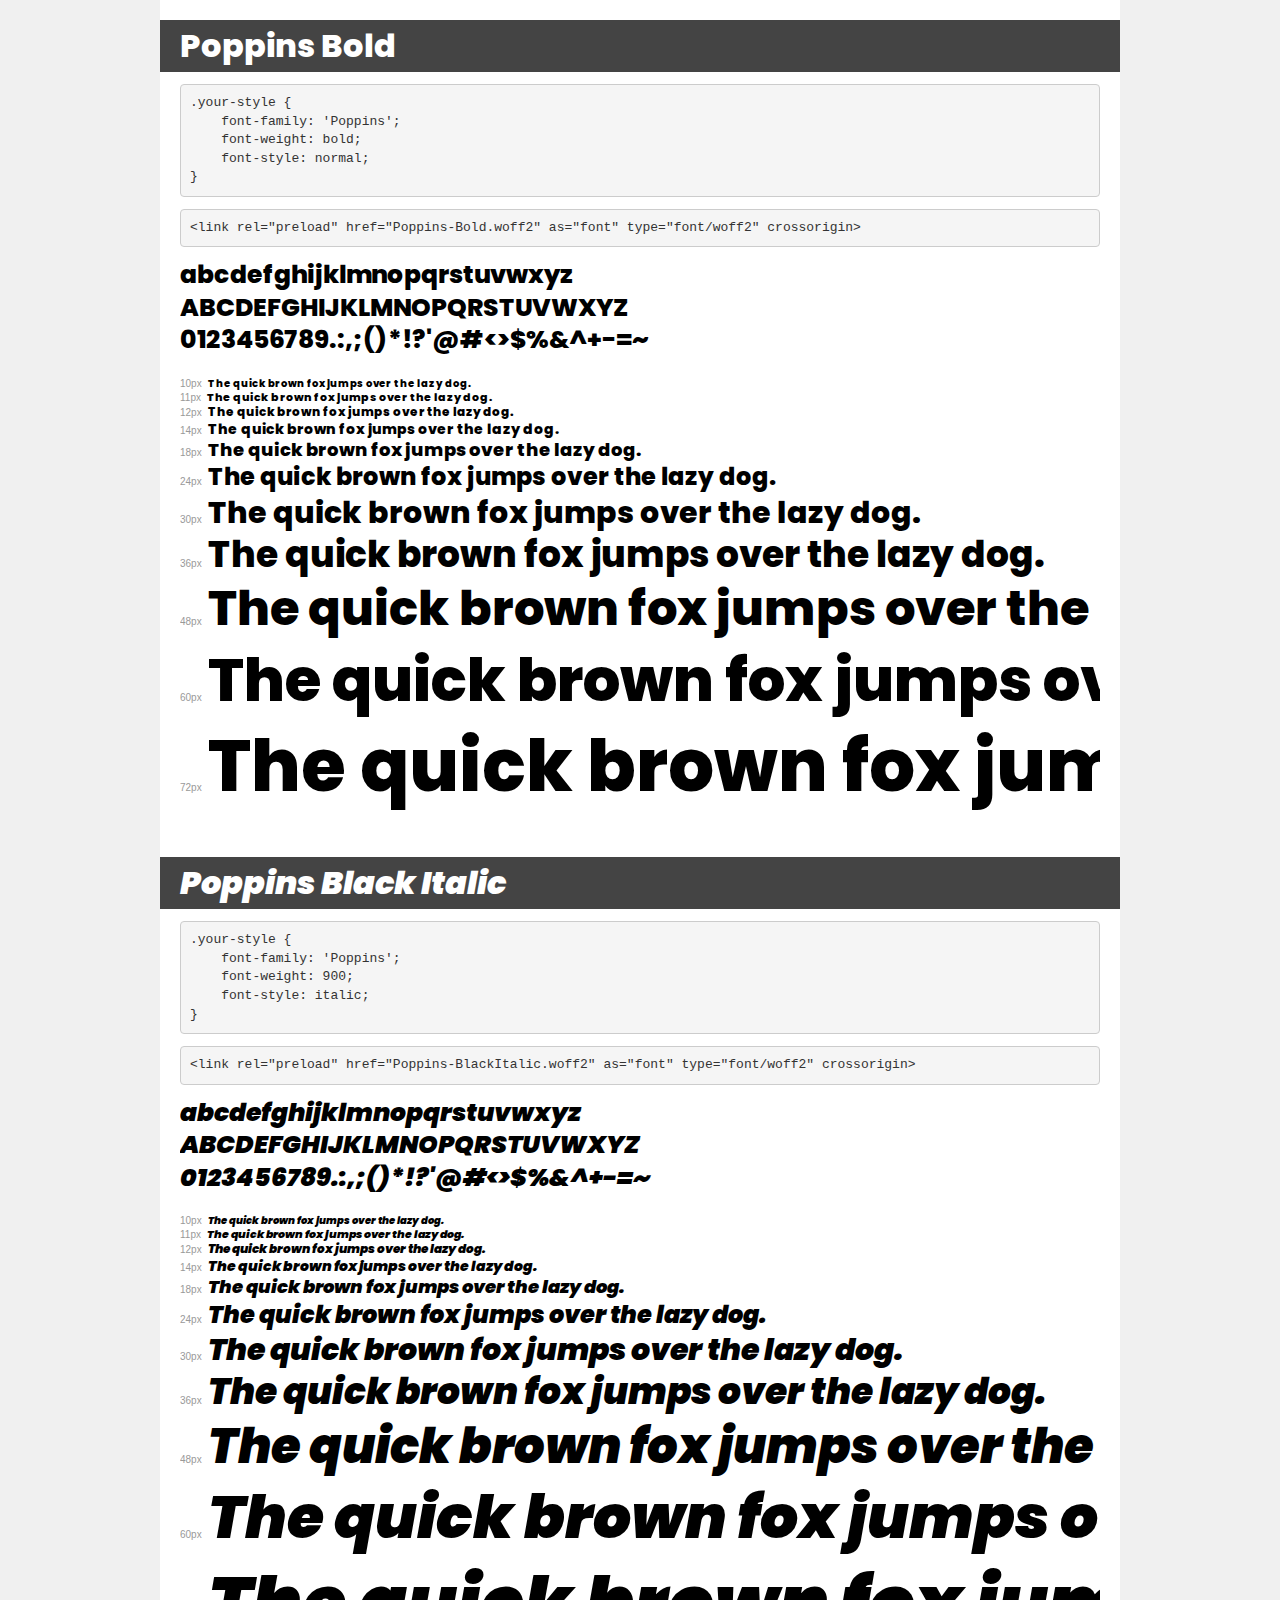
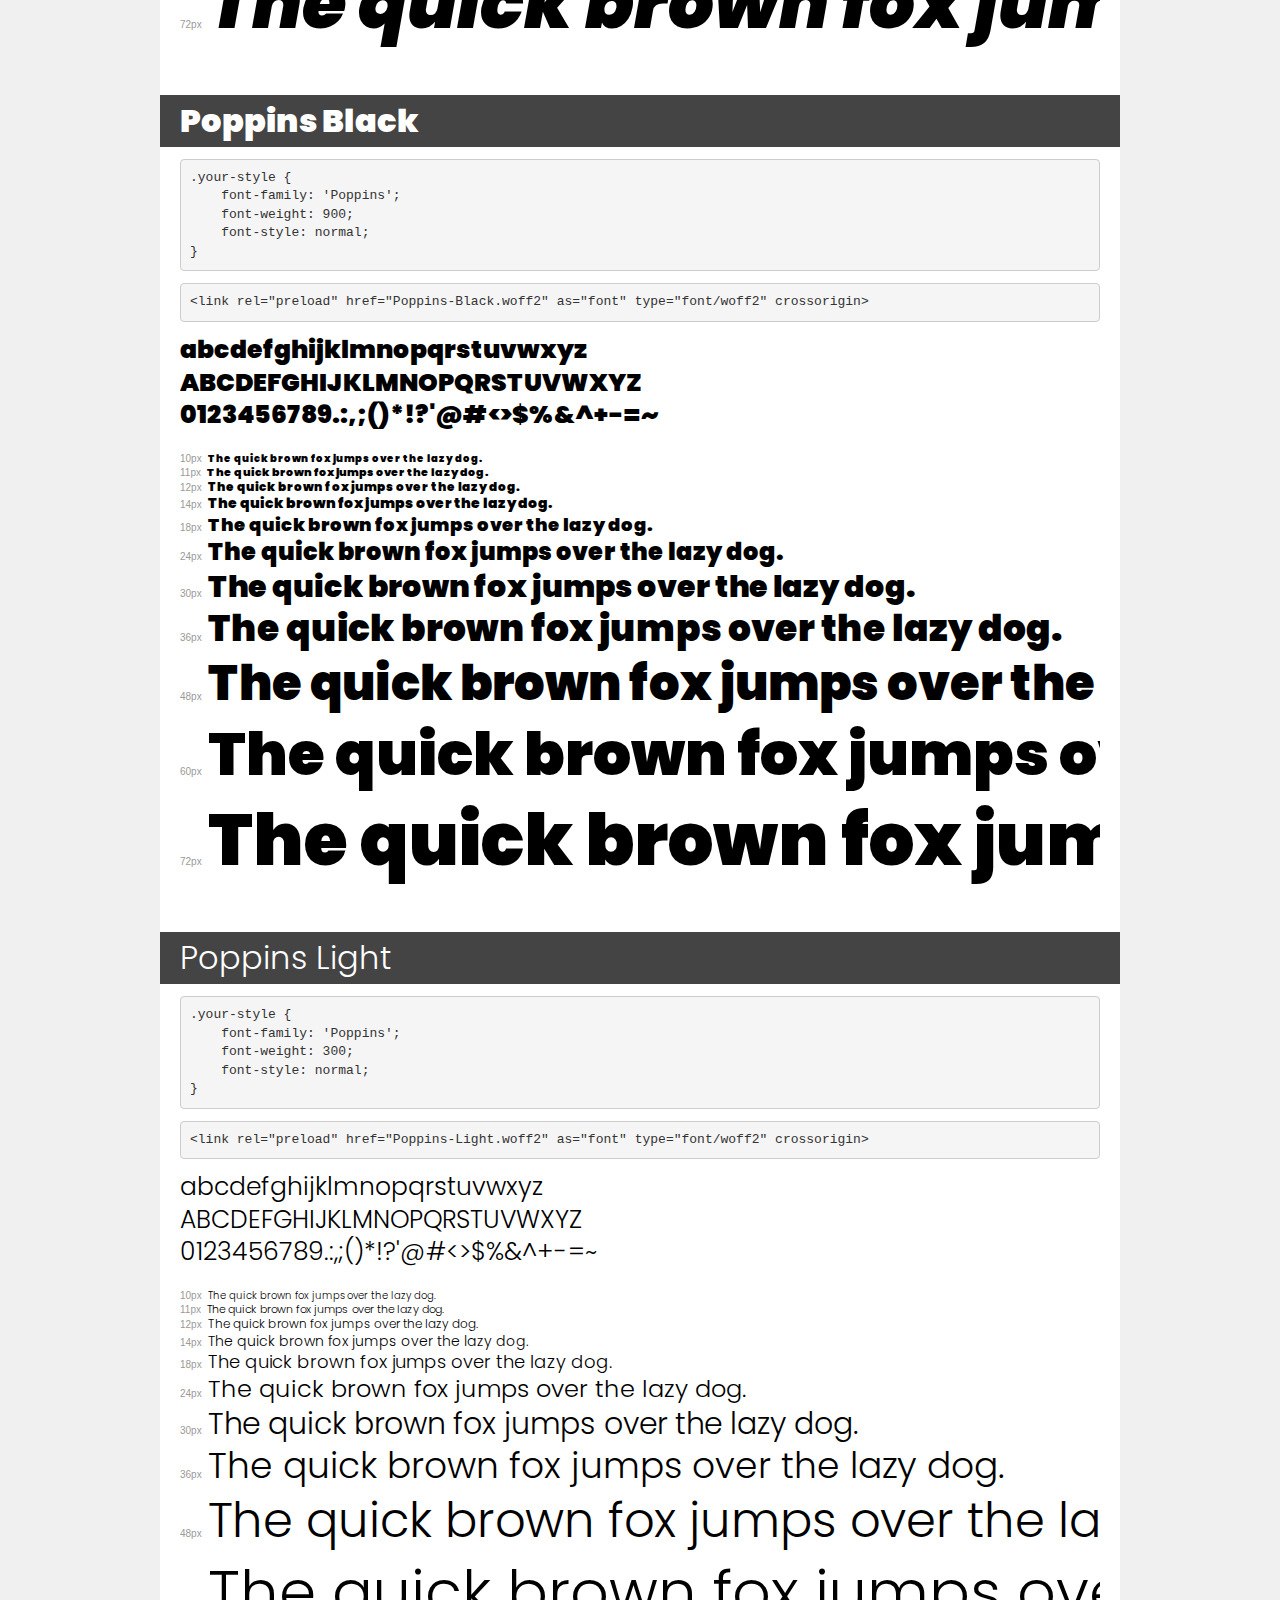
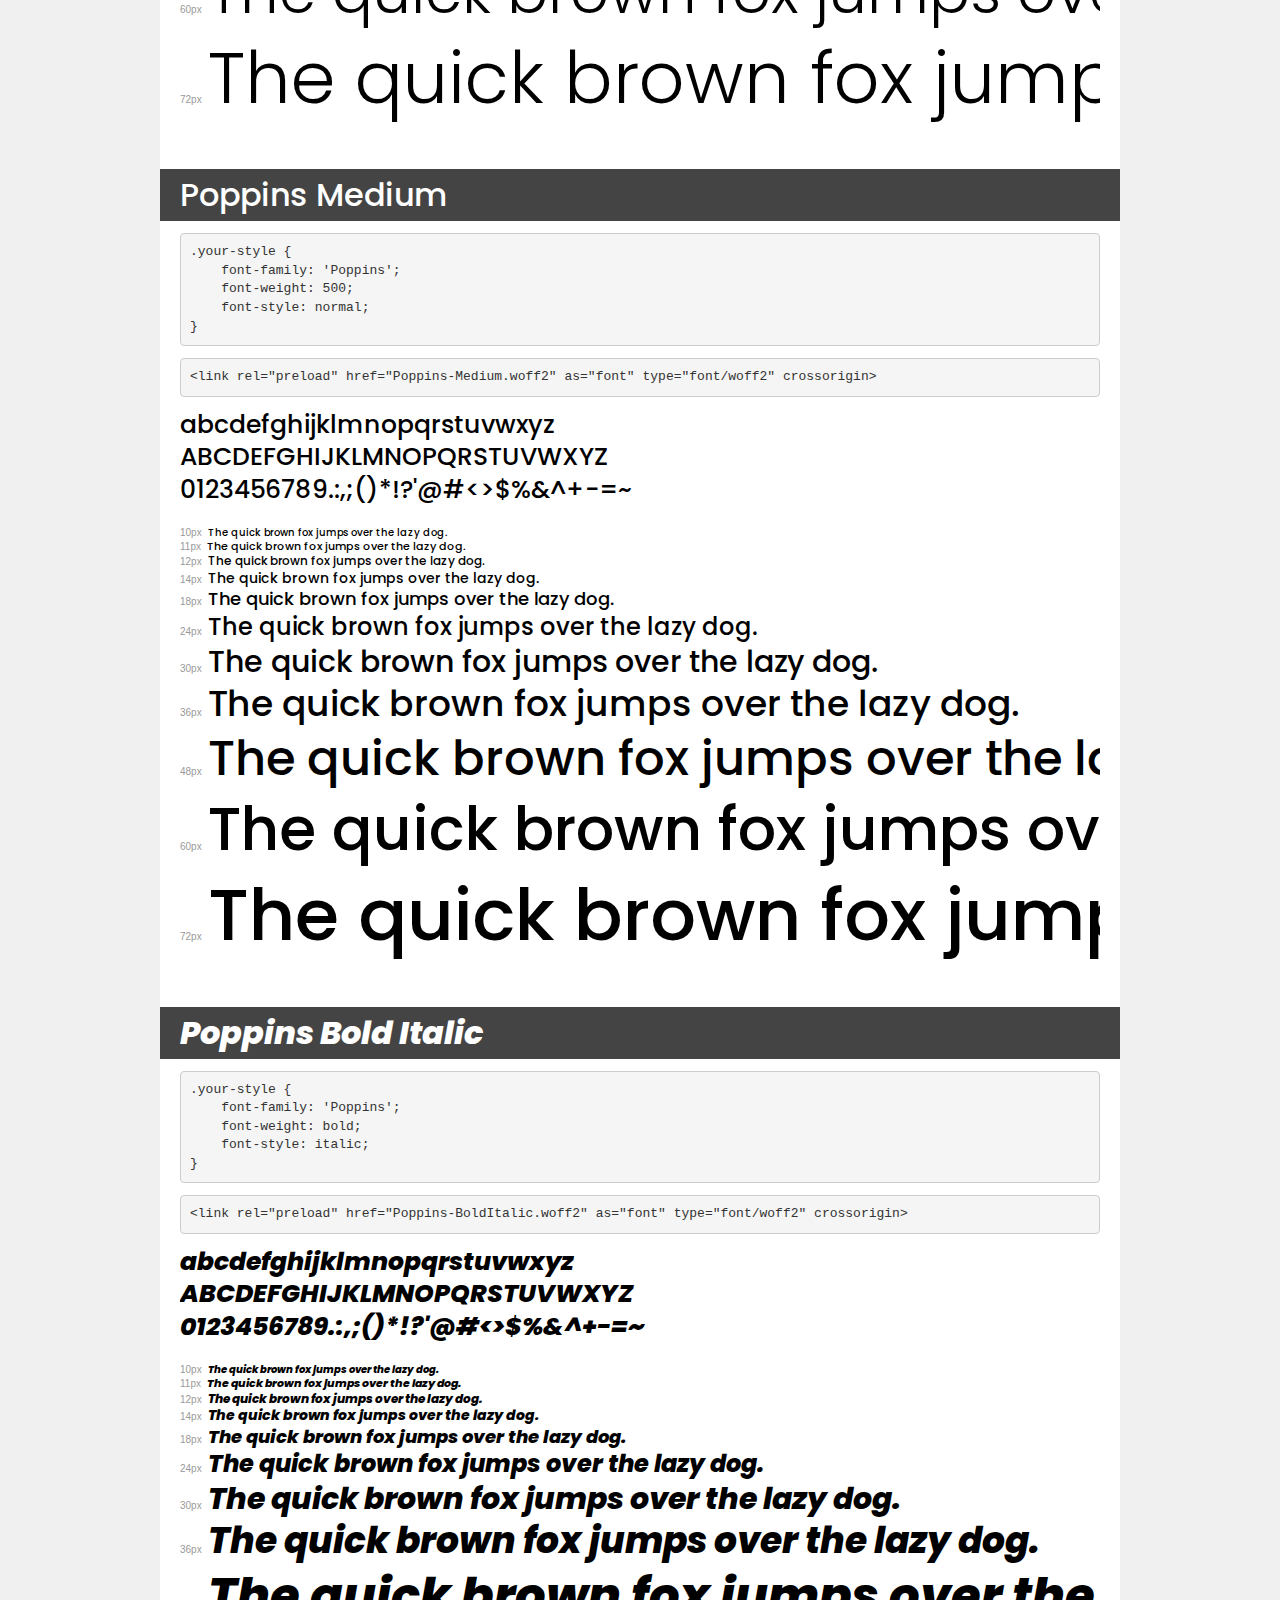
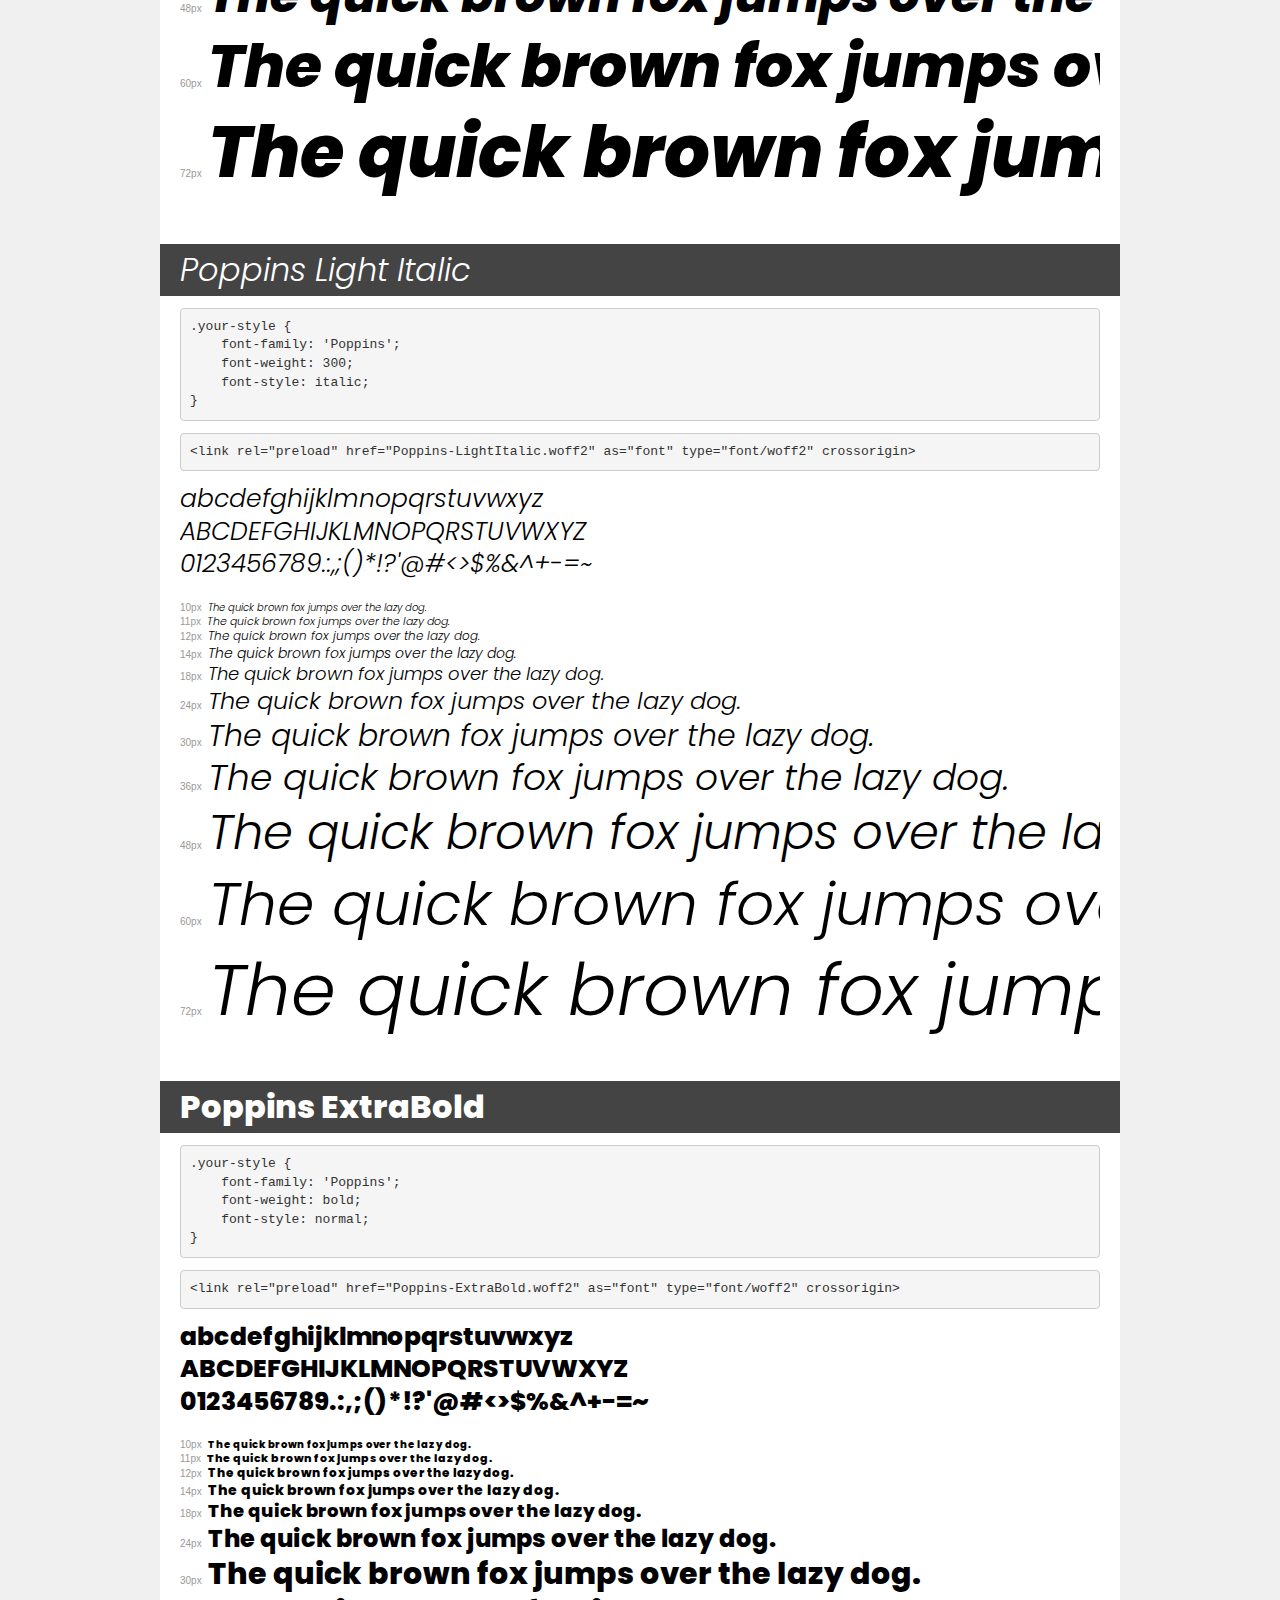
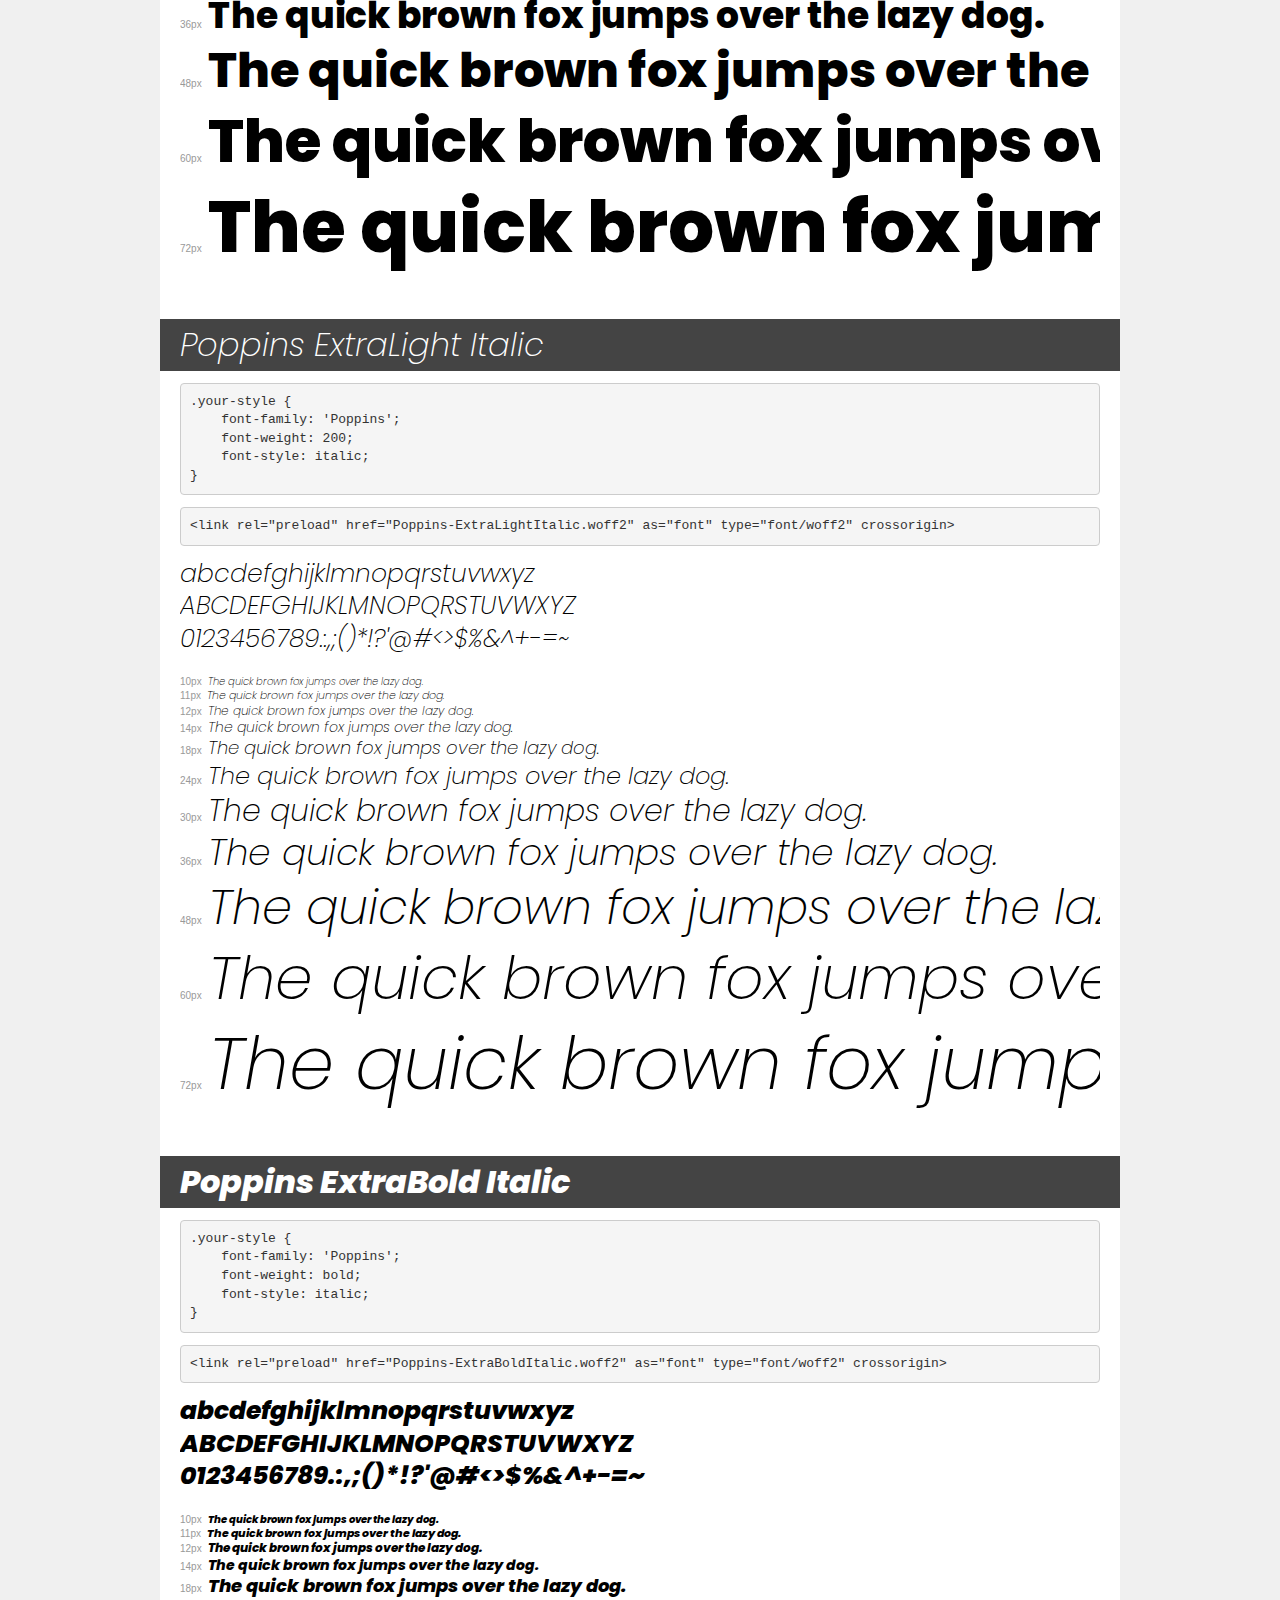
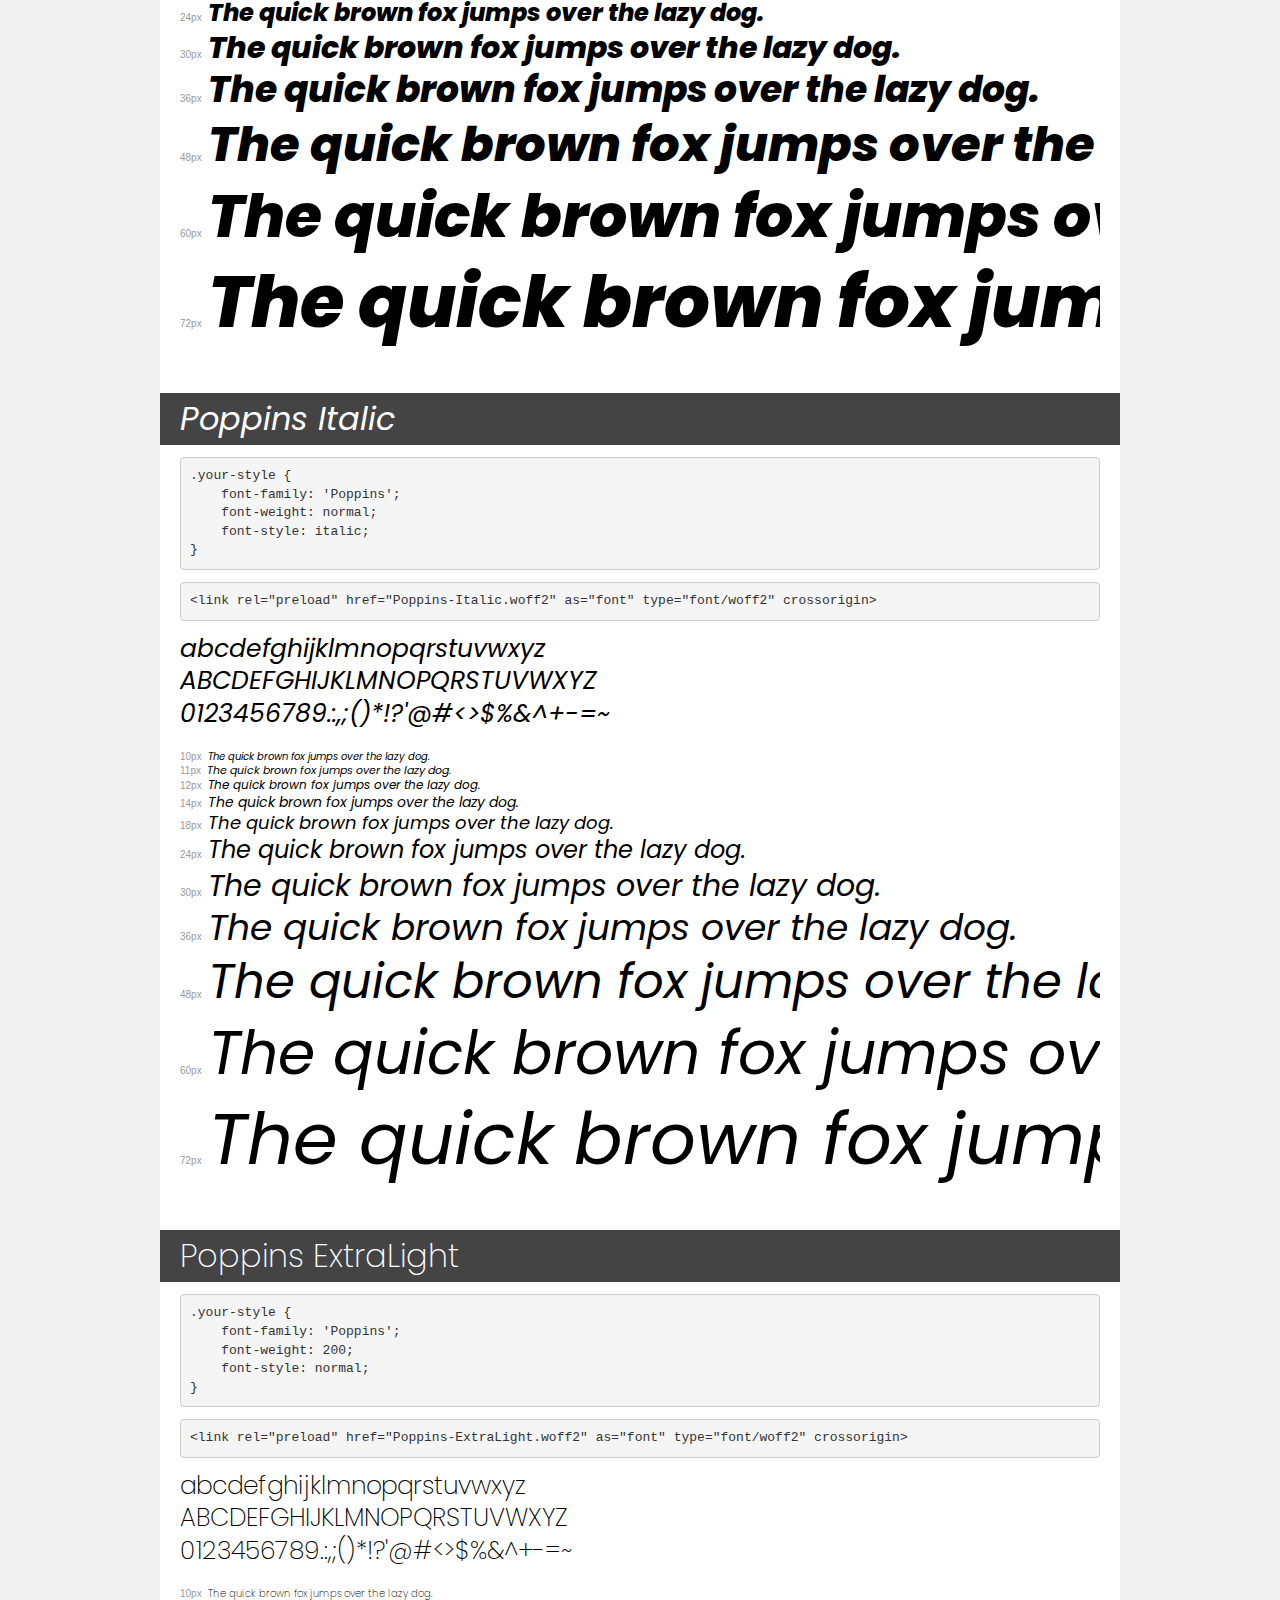
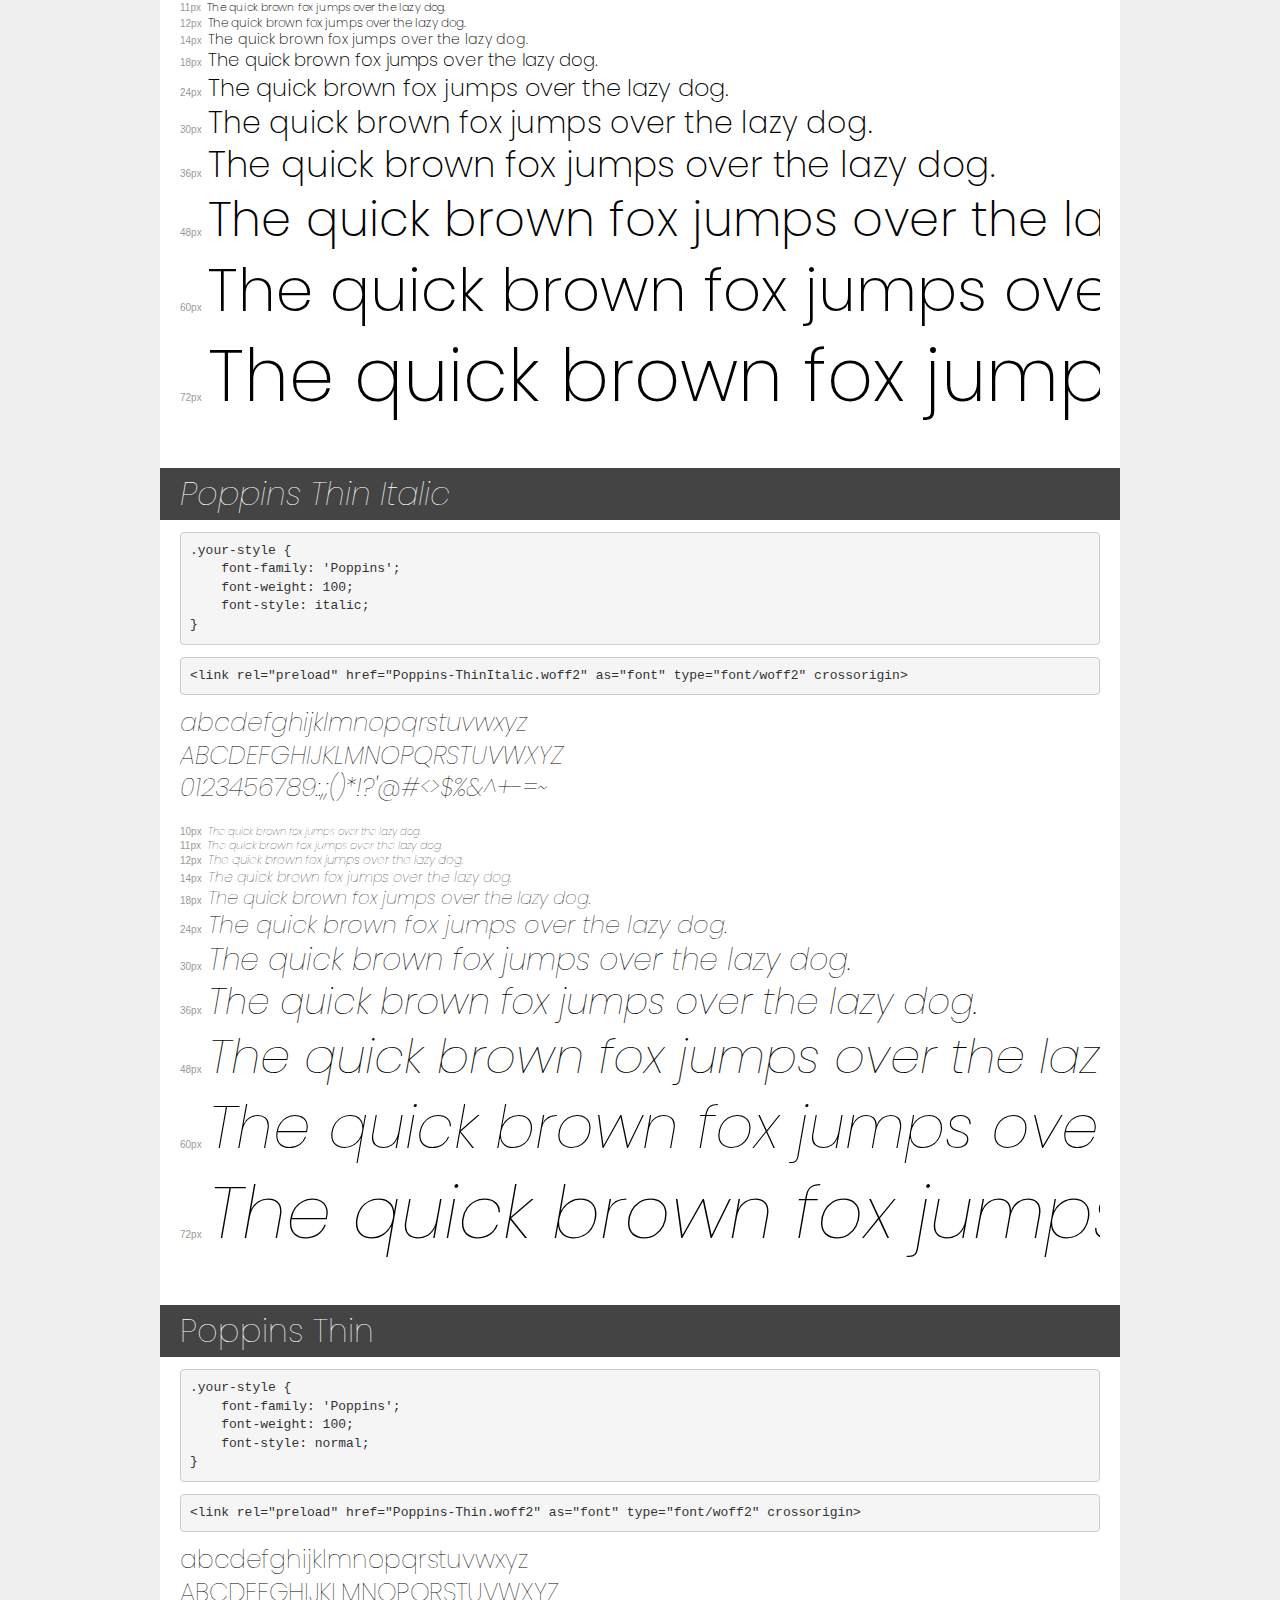
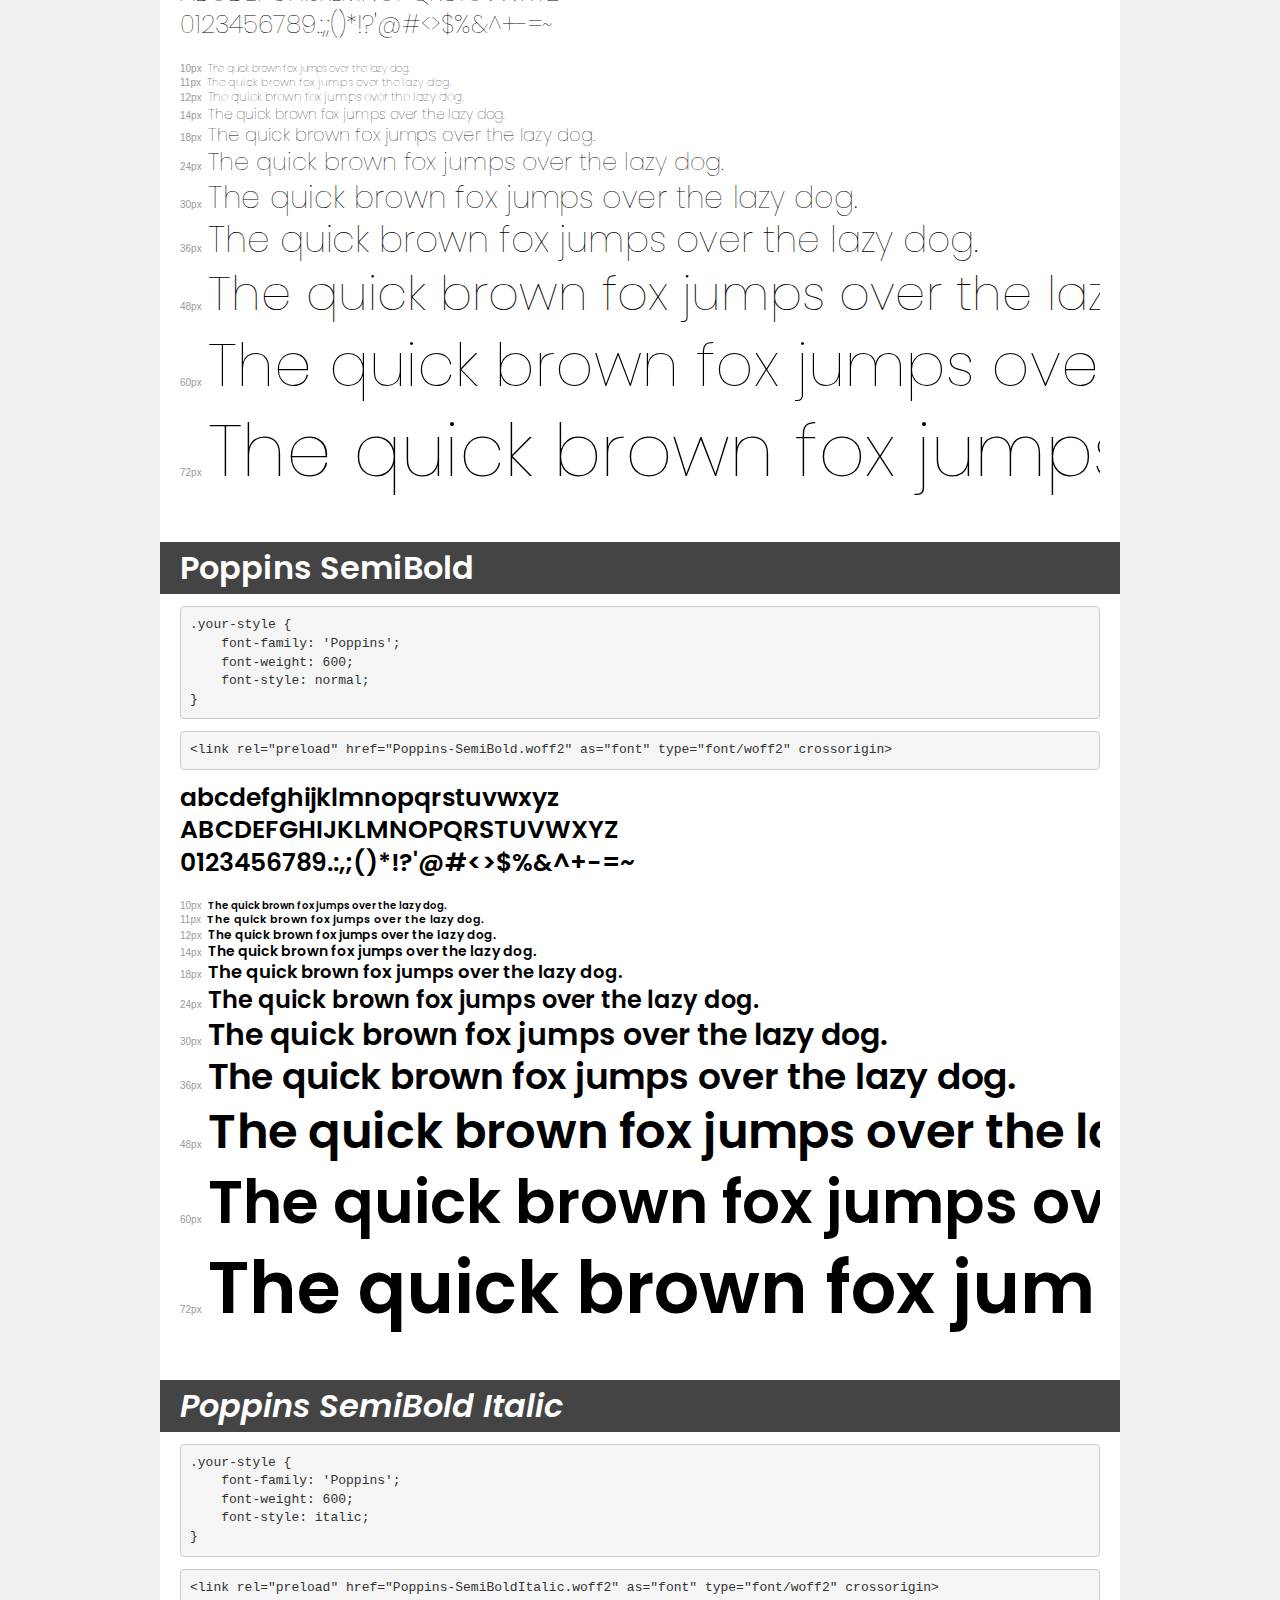
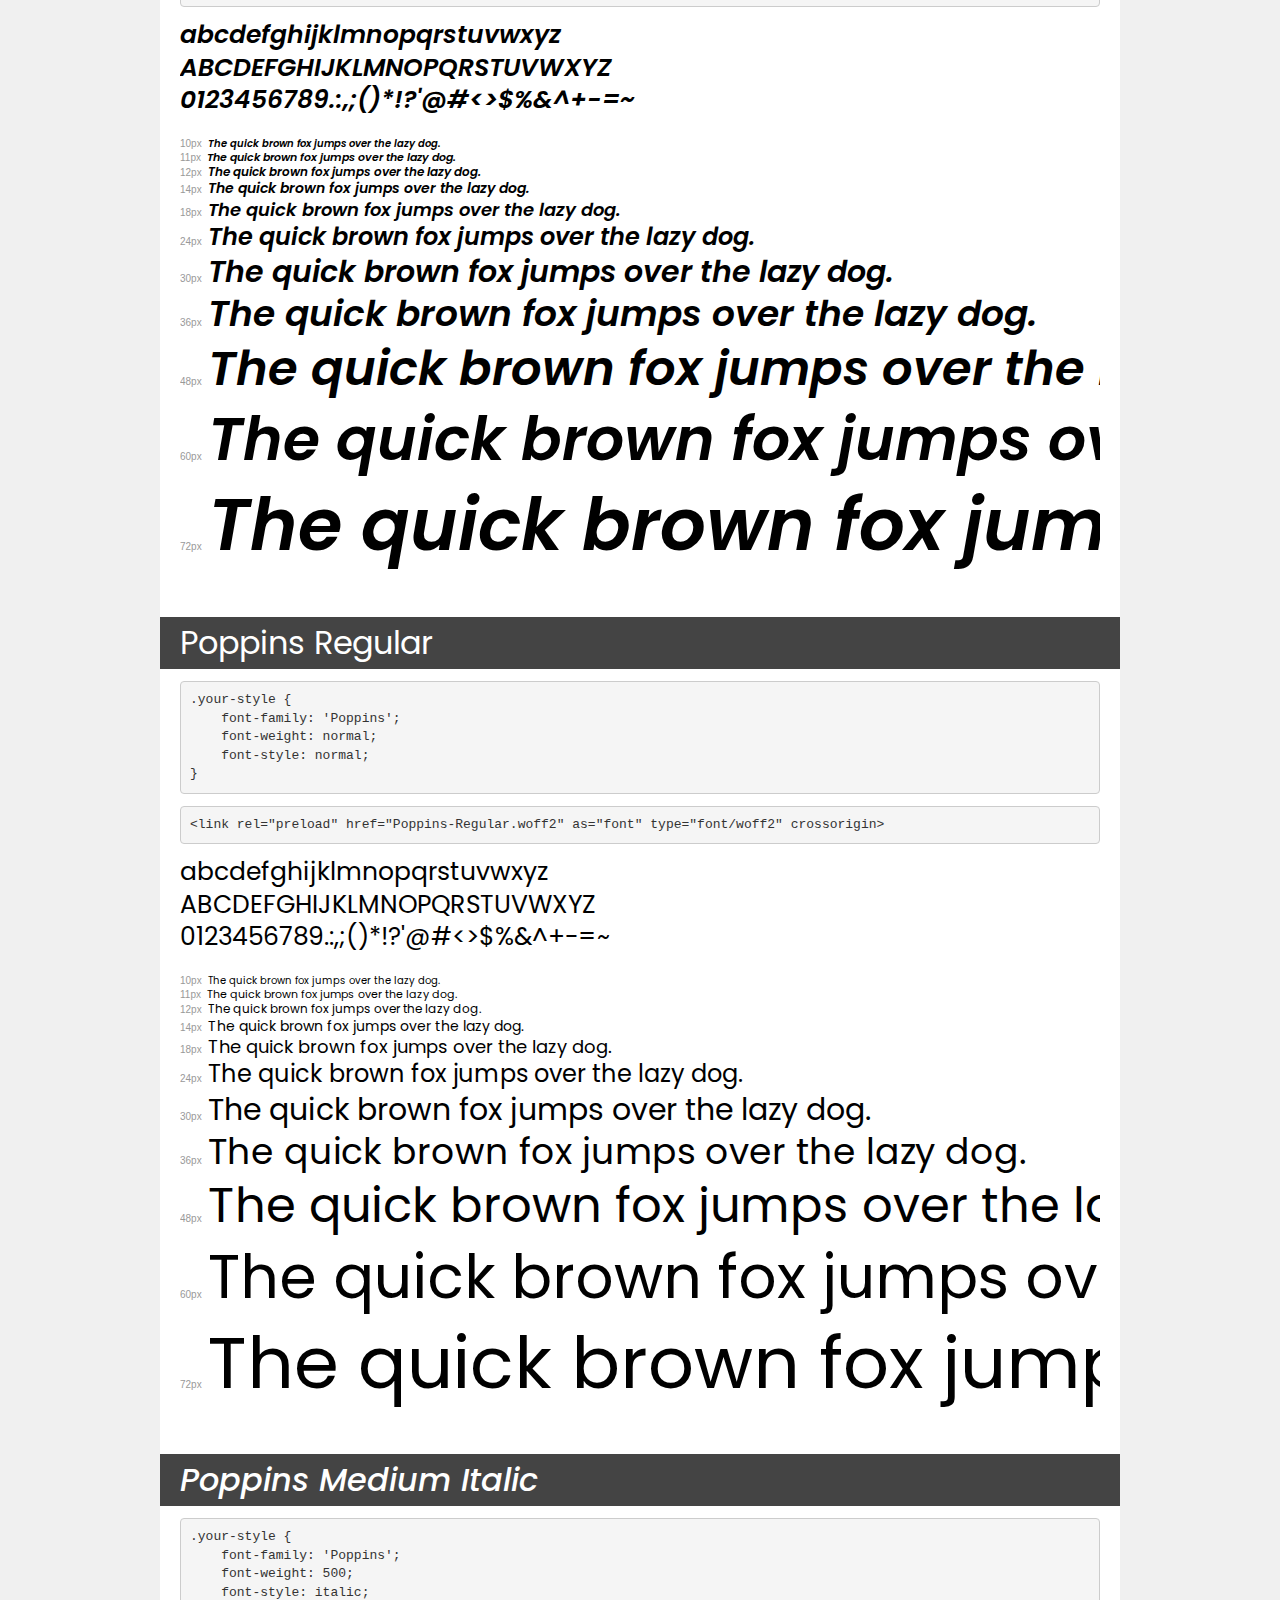
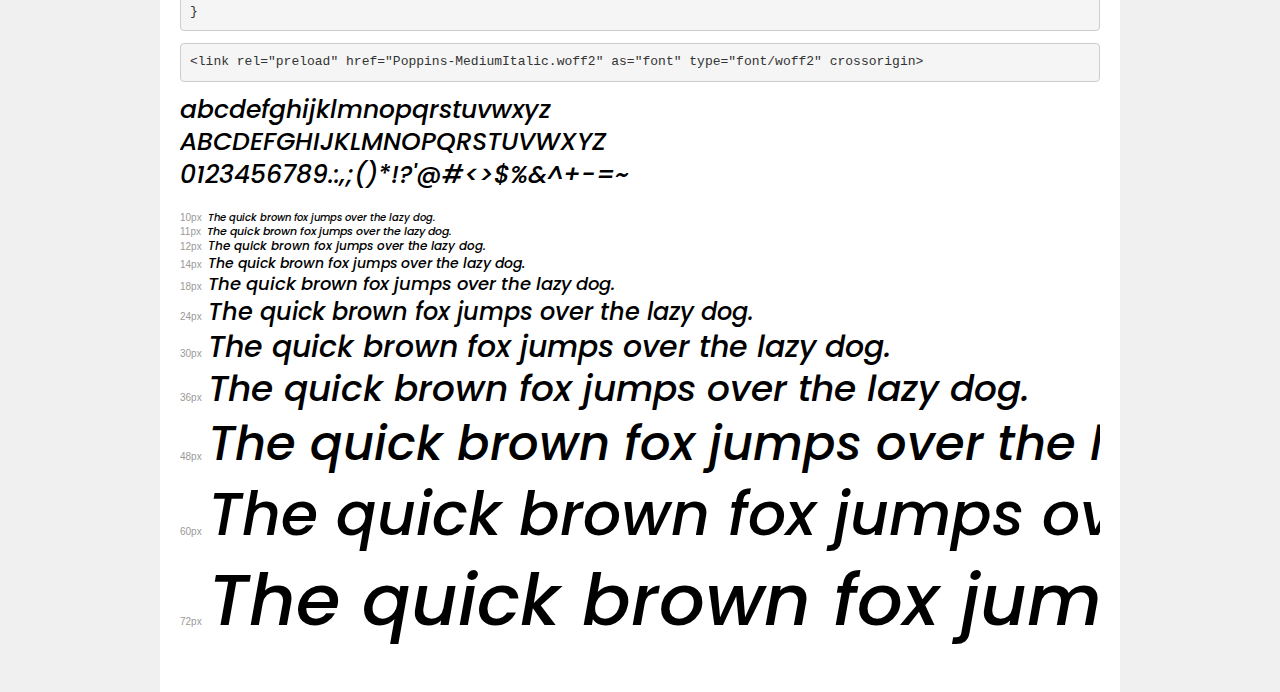
<file: assets/fonts/demo.html>
<!DOCTYPE html>
<html lang="en">
<head>
    <meta charset="utf-8">
    <meta http-equiv="X-UA-Compatible" content="IE=edge">
    <meta name="viewport" content="width=device-width, initial-scale=1">
    <meta name="robots" content="noindex, noarchive">
    <meta name="format-detection" content="telephone=no">
    <title>Transfonter demo</title>
    <link href="stylesheet.css" rel="stylesheet">
    <style>
        /*
        http://meyerweb.com/eric/tools/css/reset/
        v2.0 | 20110126
        License: none (public domain)
        */
        html, body, div, span, applet, object, iframe,
        h1, h2, h3, h4, h5, h6, p, blockquote, pre,
        a, abbr, acronym, address, big, cite, code,
        del, dfn, em, img, ins, kbd, q, s, samp,
        small, strike, strong, sub, sup, tt, var,
        b, u, i, center,
        dl, dt, dd, ol, ul, li,
        fieldset, form, label, legend,
        table, caption, tbody, tfoot, thead, tr, th, td,
        article, aside, canvas, details, embed,
        figure, figcaption, footer, header, hgroup,
        menu, nav, output, ruby, section, summary,
        time, mark, audio, video {
            margin: 0;
            padding: 0;
            border: 0;
            font-size: 100%;
            font: inherit;
            vertical-align: baseline;
        }
        /* HTML5 display-role reset for older browsers */
        article, aside, details, figcaption, figure,
        footer, header, hgroup, menu, nav, section {
            display: block;
        }
        body {
            line-height: 1;
        }
        ol, ul {
            list-style: none;
        }
        blockquote, q {
            quotes: none;
        }
        blockquote:before, blockquote:after,
        q:before, q:after {
            content: '';
            content: none;
        }
        table {
            border-collapse: collapse;
            border-spacing: 0;
        }
        /* demo styles */
        body {
            background: #f0f0f0;
            color: #000;
        }
        .page {
            background: #fff;
            width: 920px;
            margin: 0 auto;
            padding: 20px 20px 0 20px;
            overflow: hidden;
        }
        .font-container {
            overflow-x: auto;
            overflow-y: hidden;
            margin-bottom: 40px;
            line-height: 1.3;
            white-space: nowrap;
            padding-bottom: 5px;
        }
        h1 {
            position: relative;
            background: #444;
            font-size: 32px;
            color: #fff;
            padding: 10px 20px;
            margin: 0 -20px 12px -20px;
        }
        .letters {
            font-size: 25px;
            margin-bottom: 20px;
        }
        .s10:before {
            content: '10px';
        }
        .s11:before {
            content: '11px';
        }
        .s12:before {
            content: '12px';
        }
        .s14:before {
            content: '14px';
        }
        .s18:before {
            content: '18px';
        }
        .s24:before {
            content: '24px';
        }
        .s30:before {
            content: '30px';
        }
        .s36:before {
            content: '36px';
        }
        .s48:before {
            content: '48px';
        }
        .s60:before {
            content: '60px';
        }
        .s72:before {
            content: '72px';
        }
        .s10:before, .s11:before, .s12:before, .s14:before,
        .s18:before, .s24:before, .s30:before, .s36:before,
        .s48:before, .s60:before, .s72:before {
            font-family: Arial, sans-serif;
            font-size: 10px;
            font-weight: normal;
            font-style: normal;
            color: #999;
            padding-right: 6px;
        }
        pre {
            display: block;
            padding: 9px;
            margin: 0 0 12px;
            font-family: Monaco, Menlo, Consolas, "Courier New", monospace;
            font-size: 13px;
            line-height: 1.428571429;
            color: #333;
            font-weight: normal;
            font-style: normal;
            background-color: #f5f5f5;
            border: 1px solid #ccc;
            overflow-x: auto;
            border-radius: 4px;
        }
        /* responsive */
        @media (max-width: 959px) {
            .page {
                width: auto;
                margin: 0;
            }
        }
    </style>
</head>
<body>
<div class="page">
    <div class="demo">
        <h1 style="font-family: 'Poppins'; font-weight: bold; font-style: normal;">Poppins Bold</h1>
        <pre title="Usage">.your-style {
    font-family: 'Poppins';
    font-weight: bold;
    font-style: normal;
}</pre>
        <pre title="Preload (optional)">
&lt;link rel=&quot;preload&quot; href=&quot;Poppins-Bold.woff2&quot; as=&quot;font&quot; type=&quot;font/woff2&quot; crossorigin&gt;</pre>
        <div class="font-container" style="font-family: 'Poppins'; font-weight: bold; font-style: normal;">
            <p class="letters">
                abcdefghijklmnopqrstuvwxyz<br>
ABCDEFGHIJKLMNOPQRSTUVWXYZ<br>
                0123456789.:,;()*!?'@#&lt;&gt;$%&^+-=~
            </p>
            <p class="s10" style="font-size: 10px;">The quick brown fox jumps over the lazy dog.</p>
            <p class="s11" style="font-size: 11px;">The quick brown fox jumps over the lazy dog.</p>
            <p class="s12" style="font-size: 12px;">The quick brown fox jumps over the lazy dog.</p>
            <p class="s14" style="font-size: 14px;">The quick brown fox jumps over the lazy dog.</p>
            <p class="s18" style="font-size: 18px;">The quick brown fox jumps over the lazy dog.</p>
            <p class="s24" style="font-size: 24px;">The quick brown fox jumps over the lazy dog.</p>
            <p class="s30" style="font-size: 30px;">The quick brown fox jumps over the lazy dog.</p>
            <p class="s36" style="font-size: 36px;">The quick brown fox jumps over the lazy dog.</p>
            <p class="s48" style="font-size: 48px;">The quick brown fox jumps over the lazy dog.</p>
            <p class="s60" style="font-size: 60px;">The quick brown fox jumps over the lazy dog.</p>
            <p class="s72" style="font-size: 72px;">The quick brown fox jumps over the lazy dog.</p>
        </div>
    </div>

    <div class="demo">
        <h1 style="font-family: 'Poppins'; font-weight: 900; font-style: italic;">Poppins Black Italic</h1>
        <pre title="Usage">.your-style {
    font-family: 'Poppins';
    font-weight: 900;
    font-style: italic;
}</pre>
        <pre title="Preload (optional)">
&lt;link rel=&quot;preload&quot; href=&quot;Poppins-BlackItalic.woff2&quot; as=&quot;font&quot; type=&quot;font/woff2&quot; crossorigin&gt;</pre>
        <div class="font-container" style="font-family: 'Poppins'; font-weight: 900; font-style: italic;">
            <p class="letters">
                abcdefghijklmnopqrstuvwxyz<br>
ABCDEFGHIJKLMNOPQRSTUVWXYZ<br>
                0123456789.:,;()*!?'@#&lt;&gt;$%&^+-=~
            </p>
            <p class="s10" style="font-size: 10px;">The quick brown fox jumps over the lazy dog.</p>
            <p class="s11" style="font-size: 11px;">The quick brown fox jumps over the lazy dog.</p>
            <p class="s12" style="font-size: 12px;">The quick brown fox jumps over the lazy dog.</p>
            <p class="s14" style="font-size: 14px;">The quick brown fox jumps over the lazy dog.</p>
            <p class="s18" style="font-size: 18px;">The quick brown fox jumps over the lazy dog.</p>
            <p class="s24" style="font-size: 24px;">The quick brown fox jumps over the lazy dog.</p>
            <p class="s30" style="font-size: 30px;">The quick brown fox jumps over the lazy dog.</p>
            <p class="s36" style="font-size: 36px;">The quick brown fox jumps over the lazy dog.</p>
            <p class="s48" style="font-size: 48px;">The quick brown fox jumps over the lazy dog.</p>
            <p class="s60" style="font-size: 60px;">The quick brown fox jumps over the lazy dog.</p>
            <p class="s72" style="font-size: 72px;">The quick brown fox jumps over the lazy dog.</p>
        </div>
    </div>

    <div class="demo">
        <h1 style="font-family: 'Poppins'; font-weight: 900; font-style: normal;">Poppins Black</h1>
        <pre title="Usage">.your-style {
    font-family: 'Poppins';
    font-weight: 900;
    font-style: normal;
}</pre>
        <pre title="Preload (optional)">
&lt;link rel=&quot;preload&quot; href=&quot;Poppins-Black.woff2&quot; as=&quot;font&quot; type=&quot;font/woff2&quot; crossorigin&gt;</pre>
        <div class="font-container" style="font-family: 'Poppins'; font-weight: 900; font-style: normal;">
            <p class="letters">
                abcdefghijklmnopqrstuvwxyz<br>
ABCDEFGHIJKLMNOPQRSTUVWXYZ<br>
                0123456789.:,;()*!?'@#&lt;&gt;$%&^+-=~
            </p>
            <p class="s10" style="font-size: 10px;">The quick brown fox jumps over the lazy dog.</p>
            <p class="s11" style="font-size: 11px;">The quick brown fox jumps over the lazy dog.</p>
            <p class="s12" style="font-size: 12px;">The quick brown fox jumps over the lazy dog.</p>
            <p class="s14" style="font-size: 14px;">The quick brown fox jumps over the lazy dog.</p>
            <p class="s18" style="font-size: 18px;">The quick brown fox jumps over the lazy dog.</p>
            <p class="s24" style="font-size: 24px;">The quick brown fox jumps over the lazy dog.</p>
            <p class="s30" style="font-size: 30px;">The quick brown fox jumps over the lazy dog.</p>
            <p class="s36" style="font-size: 36px;">The quick brown fox jumps over the lazy dog.</p>
            <p class="s48" style="font-size: 48px;">The quick brown fox jumps over the lazy dog.</p>
            <p class="s60" style="font-size: 60px;">The quick brown fox jumps over the lazy dog.</p>
            <p class="s72" style="font-size: 72px;">The quick brown fox jumps over the lazy dog.</p>
        </div>
    </div>

    <div class="demo">
        <h1 style="font-family: 'Poppins'; font-weight: 300; font-style: normal;">Poppins Light</h1>
        <pre title="Usage">.your-style {
    font-family: 'Poppins';
    font-weight: 300;
    font-style: normal;
}</pre>
        <pre title="Preload (optional)">
&lt;link rel=&quot;preload&quot; href=&quot;Poppins-Light.woff2&quot; as=&quot;font&quot; type=&quot;font/woff2&quot; crossorigin&gt;</pre>
        <div class="font-container" style="font-family: 'Poppins'; font-weight: 300; font-style: normal;">
            <p class="letters">
                abcdefghijklmnopqrstuvwxyz<br>
ABCDEFGHIJKLMNOPQRSTUVWXYZ<br>
                0123456789.:,;()*!?'@#&lt;&gt;$%&^+-=~
            </p>
            <p class="s10" style="font-size: 10px;">The quick brown fox jumps over the lazy dog.</p>
            <p class="s11" style="font-size: 11px;">The quick brown fox jumps over the lazy dog.</p>
            <p class="s12" style="font-size: 12px;">The quick brown fox jumps over the lazy dog.</p>
            <p class="s14" style="font-size: 14px;">The quick brown fox jumps over the lazy dog.</p>
            <p class="s18" style="font-size: 18px;">The quick brown fox jumps over the lazy dog.</p>
            <p class="s24" style="font-size: 24px;">The quick brown fox jumps over the lazy dog.</p>
            <p class="s30" style="font-size: 30px;">The quick brown fox jumps over the lazy dog.</p>
            <p class="s36" style="font-size: 36px;">The quick brown fox jumps over the lazy dog.</p>
            <p class="s48" style="font-size: 48px;">The quick brown fox jumps over the lazy dog.</p>
            <p class="s60" style="font-size: 60px;">The quick brown fox jumps over the lazy dog.</p>
            <p class="s72" style="font-size: 72px;">The quick brown fox jumps over the lazy dog.</p>
        </div>
    </div>

    <div class="demo">
        <h1 style="font-family: 'Poppins'; font-weight: 500; font-style: normal;">Poppins Medium</h1>
        <pre title="Usage">.your-style {
    font-family: 'Poppins';
    font-weight: 500;
    font-style: normal;
}</pre>
        <pre title="Preload (optional)">
&lt;link rel=&quot;preload&quot; href=&quot;Poppins-Medium.woff2&quot; as=&quot;font&quot; type=&quot;font/woff2&quot; crossorigin&gt;</pre>
        <div class="font-container" style="font-family: 'Poppins'; font-weight: 500; font-style: normal;">
            <p class="letters">
                abcdefghijklmnopqrstuvwxyz<br>
ABCDEFGHIJKLMNOPQRSTUVWXYZ<br>
                0123456789.:,;()*!?'@#&lt;&gt;$%&^+-=~
            </p>
            <p class="s10" style="font-size: 10px;">The quick brown fox jumps over the lazy dog.</p>
            <p class="s11" style="font-size: 11px;">The quick brown fox jumps over the lazy dog.</p>
            <p class="s12" style="font-size: 12px;">The quick brown fox jumps over the lazy dog.</p>
            <p class="s14" style="font-size: 14px;">The quick brown fox jumps over the lazy dog.</p>
            <p class="s18" style="font-size: 18px;">The quick brown fox jumps over the lazy dog.</p>
            <p class="s24" style="font-size: 24px;">The quick brown fox jumps over the lazy dog.</p>
            <p class="s30" style="font-size: 30px;">The quick brown fox jumps over the lazy dog.</p>
            <p class="s36" style="font-size: 36px;">The quick brown fox jumps over the lazy dog.</p>
            <p class="s48" style="font-size: 48px;">The quick brown fox jumps over the lazy dog.</p>
            <p class="s60" style="font-size: 60px;">The quick brown fox jumps over the lazy dog.</p>
            <p class="s72" style="font-size: 72px;">The quick brown fox jumps over the lazy dog.</p>
        </div>
    </div>

    <div class="demo">
        <h1 style="font-family: 'Poppins'; font-weight: bold; font-style: italic;">Poppins Bold Italic</h1>
        <pre title="Usage">.your-style {
    font-family: 'Poppins';
    font-weight: bold;
    font-style: italic;
}</pre>
        <pre title="Preload (optional)">
&lt;link rel=&quot;preload&quot; href=&quot;Poppins-BoldItalic.woff2&quot; as=&quot;font&quot; type=&quot;font/woff2&quot; crossorigin&gt;</pre>
        <div class="font-container" style="font-family: 'Poppins'; font-weight: bold; font-style: italic;">
            <p class="letters">
                abcdefghijklmnopqrstuvwxyz<br>
ABCDEFGHIJKLMNOPQRSTUVWXYZ<br>
                0123456789.:,;()*!?'@#&lt;&gt;$%&^+-=~
            </p>
            <p class="s10" style="font-size: 10px;">The quick brown fox jumps over the lazy dog.</p>
            <p class="s11" style="font-size: 11px;">The quick brown fox jumps over the lazy dog.</p>
            <p class="s12" style="font-size: 12px;">The quick brown fox jumps over the lazy dog.</p>
            <p class="s14" style="font-size: 14px;">The quick brown fox jumps over the lazy dog.</p>
            <p class="s18" style="font-size: 18px;">The quick brown fox jumps over the lazy dog.</p>
            <p class="s24" style="font-size: 24px;">The quick brown fox jumps over the lazy dog.</p>
            <p class="s30" style="font-size: 30px;">The quick brown fox jumps over the lazy dog.</p>
            <p class="s36" style="font-size: 36px;">The quick brown fox jumps over the lazy dog.</p>
            <p class="s48" style="font-size: 48px;">The quick brown fox jumps over the lazy dog.</p>
            <p class="s60" style="font-size: 60px;">The quick brown fox jumps over the lazy dog.</p>
            <p class="s72" style="font-size: 72px;">The quick brown fox jumps over the lazy dog.</p>
        </div>
    </div>

    <div class="demo">
        <h1 style="font-family: 'Poppins'; font-weight: 300; font-style: italic;">Poppins Light Italic</h1>
        <pre title="Usage">.your-style {
    font-family: 'Poppins';
    font-weight: 300;
    font-style: italic;
}</pre>
        <pre title="Preload (optional)">
&lt;link rel=&quot;preload&quot; href=&quot;Poppins-LightItalic.woff2&quot; as=&quot;font&quot; type=&quot;font/woff2&quot; crossorigin&gt;</pre>
        <div class="font-container" style="font-family: 'Poppins'; font-weight: 300; font-style: italic;">
            <p class="letters">
                abcdefghijklmnopqrstuvwxyz<br>
ABCDEFGHIJKLMNOPQRSTUVWXYZ<br>
                0123456789.:,;()*!?'@#&lt;&gt;$%&^+-=~
            </p>
            <p class="s10" style="font-size: 10px;">The quick brown fox jumps over the lazy dog.</p>
            <p class="s11" style="font-size: 11px;">The quick brown fox jumps over the lazy dog.</p>
            <p class="s12" style="font-size: 12px;">The quick brown fox jumps over the lazy dog.</p>
            <p class="s14" style="font-size: 14px;">The quick brown fox jumps over the lazy dog.</p>
            <p class="s18" style="font-size: 18px;">The quick brown fox jumps over the lazy dog.</p>
            <p class="s24" style="font-size: 24px;">The quick brown fox jumps over the lazy dog.</p>
            <p class="s30" style="font-size: 30px;">The quick brown fox jumps over the lazy dog.</p>
            <p class="s36" style="font-size: 36px;">The quick brown fox jumps over the lazy dog.</p>
            <p class="s48" style="font-size: 48px;">The quick brown fox jumps over the lazy dog.</p>
            <p class="s60" style="font-size: 60px;">The quick brown fox jumps over the lazy dog.</p>
            <p class="s72" style="font-size: 72px;">The quick brown fox jumps over the lazy dog.</p>
        </div>
    </div>

    <div class="demo">
        <h1 style="font-family: 'Poppins'; font-weight: bold; font-style: normal;">Poppins ExtraBold</h1>
        <pre title="Usage">.your-style {
    font-family: 'Poppins';
    font-weight: bold;
    font-style: normal;
}</pre>
        <pre title="Preload (optional)">
&lt;link rel=&quot;preload&quot; href=&quot;Poppins-ExtraBold.woff2&quot; as=&quot;font&quot; type=&quot;font/woff2&quot; crossorigin&gt;</pre>
        <div class="font-container" style="font-family: 'Poppins'; font-weight: bold; font-style: normal;">
            <p class="letters">
                abcdefghijklmnopqrstuvwxyz<br>
ABCDEFGHIJKLMNOPQRSTUVWXYZ<br>
                0123456789.:,;()*!?'@#&lt;&gt;$%&^+-=~
            </p>
            <p class="s10" style="font-size: 10px;">The quick brown fox jumps over the lazy dog.</p>
            <p class="s11" style="font-size: 11px;">The quick brown fox jumps over the lazy dog.</p>
            <p class="s12" style="font-size: 12px;">The quick brown fox jumps over the lazy dog.</p>
            <p class="s14" style="font-size: 14px;">The quick brown fox jumps over the lazy dog.</p>
            <p class="s18" style="font-size: 18px;">The quick brown fox jumps over the lazy dog.</p>
            <p class="s24" style="font-size: 24px;">The quick brown fox jumps over the lazy dog.</p>
            <p class="s30" style="font-size: 30px;">The quick brown fox jumps over the lazy dog.</p>
            <p class="s36" style="font-size: 36px;">The quick brown fox jumps over the lazy dog.</p>
            <p class="s48" style="font-size: 48px;">The quick brown fox jumps over the lazy dog.</p>
            <p class="s60" style="font-size: 60px;">The quick brown fox jumps over the lazy dog.</p>
            <p class="s72" style="font-size: 72px;">The quick brown fox jumps over the lazy dog.</p>
        </div>
    </div>

    <div class="demo">
        <h1 style="font-family: 'Poppins'; font-weight: 200; font-style: italic;">Poppins ExtraLight Italic</h1>
        <pre title="Usage">.your-style {
    font-family: 'Poppins';
    font-weight: 200;
    font-style: italic;
}</pre>
        <pre title="Preload (optional)">
&lt;link rel=&quot;preload&quot; href=&quot;Poppins-ExtraLightItalic.woff2&quot; as=&quot;font&quot; type=&quot;font/woff2&quot; crossorigin&gt;</pre>
        <div class="font-container" style="font-family: 'Poppins'; font-weight: 200; font-style: italic;">
            <p class="letters">
                abcdefghijklmnopqrstuvwxyz<br>
ABCDEFGHIJKLMNOPQRSTUVWXYZ<br>
                0123456789.:,;()*!?'@#&lt;&gt;$%&^+-=~
            </p>
            <p class="s10" style="font-size: 10px;">The quick brown fox jumps over the lazy dog.</p>
            <p class="s11" style="font-size: 11px;">The quick brown fox jumps over the lazy dog.</p>
            <p class="s12" style="font-size: 12px;">The quick brown fox jumps over the lazy dog.</p>
            <p class="s14" style="font-size: 14px;">The quick brown fox jumps over the lazy dog.</p>
            <p class="s18" style="font-size: 18px;">The quick brown fox jumps over the lazy dog.</p>
            <p class="s24" style="font-size: 24px;">The quick brown fox jumps over the lazy dog.</p>
            <p class="s30" style="font-size: 30px;">The quick brown fox jumps over the lazy dog.</p>
            <p class="s36" style="font-size: 36px;">The quick brown fox jumps over the lazy dog.</p>
            <p class="s48" style="font-size: 48px;">The quick brown fox jumps over the lazy dog.</p>
            <p class="s60" style="font-size: 60px;">The quick brown fox jumps over the lazy dog.</p>
            <p class="s72" style="font-size: 72px;">The quick brown fox jumps over the lazy dog.</p>
        </div>
    </div>

    <div class="demo">
        <h1 style="font-family: 'Poppins'; font-weight: bold; font-style: italic;">Poppins ExtraBold Italic</h1>
        <pre title="Usage">.your-style {
    font-family: 'Poppins';
    font-weight: bold;
    font-style: italic;
}</pre>
        <pre title="Preload (optional)">
&lt;link rel=&quot;preload&quot; href=&quot;Poppins-ExtraBoldItalic.woff2&quot; as=&quot;font&quot; type=&quot;font/woff2&quot; crossorigin&gt;</pre>
        <div class="font-container" style="font-family: 'Poppins'; font-weight: bold; font-style: italic;">
            <p class="letters">
                abcdefghijklmnopqrstuvwxyz<br>
ABCDEFGHIJKLMNOPQRSTUVWXYZ<br>
                0123456789.:,;()*!?'@#&lt;&gt;$%&^+-=~
            </p>
            <p class="s10" style="font-size: 10px;">The quick brown fox jumps over the lazy dog.</p>
            <p class="s11" style="font-size: 11px;">The quick brown fox jumps over the lazy dog.</p>
            <p class="s12" style="font-size: 12px;">The quick brown fox jumps over the lazy dog.</p>
            <p class="s14" style="font-size: 14px;">The quick brown fox jumps over the lazy dog.</p>
            <p class="s18" style="font-size: 18px;">The quick brown fox jumps over the lazy dog.</p>
            <p class="s24" style="font-size: 24px;">The quick brown fox jumps over the lazy dog.</p>
            <p class="s30" style="font-size: 30px;">The quick brown fox jumps over the lazy dog.</p>
            <p class="s36" style="font-size: 36px;">The quick brown fox jumps over the lazy dog.</p>
            <p class="s48" style="font-size: 48px;">The quick brown fox jumps over the lazy dog.</p>
            <p class="s60" style="font-size: 60px;">The quick brown fox jumps over the lazy dog.</p>
            <p class="s72" style="font-size: 72px;">The quick brown fox jumps over the lazy dog.</p>
        </div>
    </div>

    <div class="demo">
        <h1 style="font-family: 'Poppins'; font-weight: normal; font-style: italic;">Poppins Italic</h1>
        <pre title="Usage">.your-style {
    font-family: 'Poppins';
    font-weight: normal;
    font-style: italic;
}</pre>
        <pre title="Preload (optional)">
&lt;link rel=&quot;preload&quot; href=&quot;Poppins-Italic.woff2&quot; as=&quot;font&quot; type=&quot;font/woff2&quot; crossorigin&gt;</pre>
        <div class="font-container" style="font-family: 'Poppins'; font-weight: normal; font-style: italic;">
            <p class="letters">
                abcdefghijklmnopqrstuvwxyz<br>
ABCDEFGHIJKLMNOPQRSTUVWXYZ<br>
                0123456789.:,;()*!?'@#&lt;&gt;$%&^+-=~
            </p>
            <p class="s10" style="font-size: 10px;">The quick brown fox jumps over the lazy dog.</p>
            <p class="s11" style="font-size: 11px;">The quick brown fox jumps over the lazy dog.</p>
            <p class="s12" style="font-size: 12px;">The quick brown fox jumps over the lazy dog.</p>
            <p class="s14" style="font-size: 14px;">The quick brown fox jumps over the lazy dog.</p>
            <p class="s18" style="font-size: 18px;">The quick brown fox jumps over the lazy dog.</p>
            <p class="s24" style="font-size: 24px;">The quick brown fox jumps over the lazy dog.</p>
            <p class="s30" style="font-size: 30px;">The quick brown fox jumps over the lazy dog.</p>
            <p class="s36" style="font-size: 36px;">The quick brown fox jumps over the lazy dog.</p>
            <p class="s48" style="font-size: 48px;">The quick brown fox jumps over the lazy dog.</p>
            <p class="s60" style="font-size: 60px;">The quick brown fox jumps over the lazy dog.</p>
            <p class="s72" style="font-size: 72px;">The quick brown fox jumps over the lazy dog.</p>
        </div>
    </div>

    <div class="demo">
        <h1 style="font-family: 'Poppins'; font-weight: 200; font-style: normal;">Poppins ExtraLight</h1>
        <pre title="Usage">.your-style {
    font-family: 'Poppins';
    font-weight: 200;
    font-style: normal;
}</pre>
        <pre title="Preload (optional)">
&lt;link rel=&quot;preload&quot; href=&quot;Poppins-ExtraLight.woff2&quot; as=&quot;font&quot; type=&quot;font/woff2&quot; crossorigin&gt;</pre>
        <div class="font-container" style="font-family: 'Poppins'; font-weight: 200; font-style: normal;">
            <p class="letters">
                abcdefghijklmnopqrstuvwxyz<br>
ABCDEFGHIJKLMNOPQRSTUVWXYZ<br>
                0123456789.:,;()*!?'@#&lt;&gt;$%&^+-=~
            </p>
            <p class="s10" style="font-size: 10px;">The quick brown fox jumps over the lazy dog.</p>
            <p class="s11" style="font-size: 11px;">The quick brown fox jumps over the lazy dog.</p>
            <p class="s12" style="font-size: 12px;">The quick brown fox jumps over the lazy dog.</p>
            <p class="s14" style="font-size: 14px;">The quick brown fox jumps over the lazy dog.</p>
            <p class="s18" style="font-size: 18px;">The quick brown fox jumps over the lazy dog.</p>
            <p class="s24" style="font-size: 24px;">The quick brown fox jumps over the lazy dog.</p>
            <p class="s30" style="font-size: 30px;">The quick brown fox jumps over the lazy dog.</p>
            <p class="s36" style="font-size: 36px;">The quick brown fox jumps over the lazy dog.</p>
            <p class="s48" style="font-size: 48px;">The quick brown fox jumps over the lazy dog.</p>
            <p class="s60" style="font-size: 60px;">The quick brown fox jumps over the lazy dog.</p>
            <p class="s72" style="font-size: 72px;">The quick brown fox jumps over the lazy dog.</p>
        </div>
    </div>

    <div class="demo">
        <h1 style="font-family: 'Poppins'; font-weight: 100; font-style: italic;">Poppins Thin Italic</h1>
        <pre title="Usage">.your-style {
    font-family: 'Poppins';
    font-weight: 100;
    font-style: italic;
}</pre>
        <pre title="Preload (optional)">
&lt;link rel=&quot;preload&quot; href=&quot;Poppins-ThinItalic.woff2&quot; as=&quot;font&quot; type=&quot;font/woff2&quot; crossorigin&gt;</pre>
        <div class="font-container" style="font-family: 'Poppins'; font-weight: 100; font-style: italic;">
            <p class="letters">
                abcdefghijklmnopqrstuvwxyz<br>
ABCDEFGHIJKLMNOPQRSTUVWXYZ<br>
                0123456789.:,;()*!?'@#&lt;&gt;$%&^+-=~
            </p>
            <p class="s10" style="font-size: 10px;">The quick brown fox jumps over the lazy dog.</p>
            <p class="s11" style="font-size: 11px;">The quick brown fox jumps over the lazy dog.</p>
            <p class="s12" style="font-size: 12px;">The quick brown fox jumps over the lazy dog.</p>
            <p class="s14" style="font-size: 14px;">The quick brown fox jumps over the lazy dog.</p>
            <p class="s18" style="font-size: 18px;">The quick brown fox jumps over the lazy dog.</p>
            <p class="s24" style="font-size: 24px;">The quick brown fox jumps over the lazy dog.</p>
            <p class="s30" style="font-size: 30px;">The quick brown fox jumps over the lazy dog.</p>
            <p class="s36" style="font-size: 36px;">The quick brown fox jumps over the lazy dog.</p>
            <p class="s48" style="font-size: 48px;">The quick brown fox jumps over the lazy dog.</p>
            <p class="s60" style="font-size: 60px;">The quick brown fox jumps over the lazy dog.</p>
            <p class="s72" style="font-size: 72px;">The quick brown fox jumps over the lazy dog.</p>
        </div>
    </div>

    <div class="demo">
        <h1 style="font-family: 'Poppins'; font-weight: 100; font-style: normal;">Poppins Thin</h1>
        <pre title="Usage">.your-style {
    font-family: 'Poppins';
    font-weight: 100;
    font-style: normal;
}</pre>
        <pre title="Preload (optional)">
&lt;link rel=&quot;preload&quot; href=&quot;Poppins-Thin.woff2&quot; as=&quot;font&quot; type=&quot;font/woff2&quot; crossorigin&gt;</pre>
        <div class="font-container" style="font-family: 'Poppins'; font-weight: 100; font-style: normal;">
            <p class="letters">
                abcdefghijklmnopqrstuvwxyz<br>
ABCDEFGHIJKLMNOPQRSTUVWXYZ<br>
                0123456789.:,;()*!?'@#&lt;&gt;$%&^+-=~
            </p>
            <p class="s10" style="font-size: 10px;">The quick brown fox jumps over the lazy dog.</p>
            <p class="s11" style="font-size: 11px;">The quick brown fox jumps over the lazy dog.</p>
            <p class="s12" style="font-size: 12px;">The quick brown fox jumps over the lazy dog.</p>
            <p class="s14" style="font-size: 14px;">The quick brown fox jumps over the lazy dog.</p>
            <p class="s18" style="font-size: 18px;">The quick brown fox jumps over the lazy dog.</p>
            <p class="s24" style="font-size: 24px;">The quick brown fox jumps over the lazy dog.</p>
            <p class="s30" style="font-size: 30px;">The quick brown fox jumps over the lazy dog.</p>
            <p class="s36" style="font-size: 36px;">The quick brown fox jumps over the lazy dog.</p>
            <p class="s48" style="font-size: 48px;">The quick brown fox jumps over the lazy dog.</p>
            <p class="s60" style="font-size: 60px;">The quick brown fox jumps over the lazy dog.</p>
            <p class="s72" style="font-size: 72px;">The quick brown fox jumps over the lazy dog.</p>
        </div>
    </div>

    <div class="demo">
        <h1 style="font-family: 'Poppins'; font-weight: 600; font-style: normal;">Poppins SemiBold</h1>
        <pre title="Usage">.your-style {
    font-family: 'Poppins';
    font-weight: 600;
    font-style: normal;
}</pre>
        <pre title="Preload (optional)">
&lt;link rel=&quot;preload&quot; href=&quot;Poppins-SemiBold.woff2&quot; as=&quot;font&quot; type=&quot;font/woff2&quot; crossorigin&gt;</pre>
        <div class="font-container" style="font-family: 'Poppins'; font-weight: 600; font-style: normal;">
            <p class="letters">
                abcdefghijklmnopqrstuvwxyz<br>
ABCDEFGHIJKLMNOPQRSTUVWXYZ<br>
                0123456789.:,;()*!?'@#&lt;&gt;$%&^+-=~
            </p>
            <p class="s10" style="font-size: 10px;">The quick brown fox jumps over the lazy dog.</p>
            <p class="s11" style="font-size: 11px;">The quick brown fox jumps over the lazy dog.</p>
            <p class="s12" style="font-size: 12px;">The quick brown fox jumps over the lazy dog.</p>
            <p class="s14" style="font-size: 14px;">The quick brown fox jumps over the lazy dog.</p>
            <p class="s18" style="font-size: 18px;">The quick brown fox jumps over the lazy dog.</p>
            <p class="s24" style="font-size: 24px;">The quick brown fox jumps over the lazy dog.</p>
            <p class="s30" style="font-size: 30px;">The quick brown fox jumps over the lazy dog.</p>
            <p class="s36" style="font-size: 36px;">The quick brown fox jumps over the lazy dog.</p>
            <p class="s48" style="font-size: 48px;">The quick brown fox jumps over the lazy dog.</p>
            <p class="s60" style="font-size: 60px;">The quick brown fox jumps over the lazy dog.</p>
            <p class="s72" style="font-size: 72px;">The quick brown fox jumps over the lazy dog.</p>
        </div>
    </div>

    <div class="demo">
        <h1 style="font-family: 'Poppins'; font-weight: 600; font-style: italic;">Poppins SemiBold Italic</h1>
        <pre title="Usage">.your-style {
    font-family: 'Poppins';
    font-weight: 600;
    font-style: italic;
}</pre>
        <pre title="Preload (optional)">
&lt;link rel=&quot;preload&quot; href=&quot;Poppins-SemiBoldItalic.woff2&quot; as=&quot;font&quot; type=&quot;font/woff2&quot; crossorigin&gt;</pre>
        <div class="font-container" style="font-family: 'Poppins'; font-weight: 600; font-style: italic;">
            <p class="letters">
                abcdefghijklmnopqrstuvwxyz<br>
ABCDEFGHIJKLMNOPQRSTUVWXYZ<br>
                0123456789.:,;()*!?'@#&lt;&gt;$%&^+-=~
            </p>
            <p class="s10" style="font-size: 10px;">The quick brown fox jumps over the lazy dog.</p>
            <p class="s11" style="font-size: 11px;">The quick brown fox jumps over the lazy dog.</p>
            <p class="s12" style="font-size: 12px;">The quick brown fox jumps over the lazy dog.</p>
            <p class="s14" style="font-size: 14px;">The quick brown fox jumps over the lazy dog.</p>
            <p class="s18" style="font-size: 18px;">The quick brown fox jumps over the lazy dog.</p>
            <p class="s24" style="font-size: 24px;">The quick brown fox jumps over the lazy dog.</p>
            <p class="s30" style="font-size: 30px;">The quick brown fox jumps over the lazy dog.</p>
            <p class="s36" style="font-size: 36px;">The quick brown fox jumps over the lazy dog.</p>
            <p class="s48" style="font-size: 48px;">The quick brown fox jumps over the lazy dog.</p>
            <p class="s60" style="font-size: 60px;">The quick brown fox jumps over the lazy dog.</p>
            <p class="s72" style="font-size: 72px;">The quick brown fox jumps over the lazy dog.</p>
        </div>
    </div>

    <div class="demo">
        <h1 style="font-family: 'Poppins'; font-weight: normal; font-style: normal;">Poppins Regular</h1>
        <pre title="Usage">.your-style {
    font-family: 'Poppins';
    font-weight: normal;
    font-style: normal;
}</pre>
        <pre title="Preload (optional)">
&lt;link rel=&quot;preload&quot; href=&quot;Poppins-Regular.woff2&quot; as=&quot;font&quot; type=&quot;font/woff2&quot; crossorigin&gt;</pre>
        <div class="font-container" style="font-family: 'Poppins'; font-weight: normal; font-style: normal;">
            <p class="letters">
                abcdefghijklmnopqrstuvwxyz<br>
ABCDEFGHIJKLMNOPQRSTUVWXYZ<br>
                0123456789.:,;()*!?'@#&lt;&gt;$%&^+-=~
            </p>
            <p class="s10" style="font-size: 10px;">The quick brown fox jumps over the lazy dog.</p>
            <p class="s11" style="font-size: 11px;">The quick brown fox jumps over the lazy dog.</p>
            <p class="s12" style="font-size: 12px;">The quick brown fox jumps over the lazy dog.</p>
            <p class="s14" style="font-size: 14px;">The quick brown fox jumps over the lazy dog.</p>
            <p class="s18" style="font-size: 18px;">The quick brown fox jumps over the lazy dog.</p>
            <p class="s24" style="font-size: 24px;">The quick brown fox jumps over the lazy dog.</p>
            <p class="s30" style="font-size: 30px;">The quick brown fox jumps over the lazy dog.</p>
            <p class="s36" style="font-size: 36px;">The quick brown fox jumps over the lazy dog.</p>
            <p class="s48" style="font-size: 48px;">The quick brown fox jumps over the lazy dog.</p>
            <p class="s60" style="font-size: 60px;">The quick brown fox jumps over the lazy dog.</p>
            <p class="s72" style="font-size: 72px;">The quick brown fox jumps over the lazy dog.</p>
        </div>
    </div>

    <div class="demo">
        <h1 style="font-family: 'Poppins'; font-weight: 500; font-style: italic;">Poppins Medium Italic</h1>
        <pre title="Usage">.your-style {
    font-family: 'Poppins';
    font-weight: 500;
    font-style: italic;
}</pre>
        <pre title="Preload (optional)">
&lt;link rel=&quot;preload&quot; href=&quot;Poppins-MediumItalic.woff2&quot; as=&quot;font&quot; type=&quot;font/woff2&quot; crossorigin&gt;</pre>
        <div class="font-container" style="font-family: 'Poppins'; font-weight: 500; font-style: italic;">
            <p class="letters">
                abcdefghijklmnopqrstuvwxyz<br>
ABCDEFGHIJKLMNOPQRSTUVWXYZ<br>
                0123456789.:,;()*!?'@#&lt;&gt;$%&^+-=~
            </p>
            <p class="s10" style="font-size: 10px;">The quick brown fox jumps over the lazy dog.</p>
            <p class="s11" style="font-size: 11px;">The quick brown fox jumps over the lazy dog.</p>
            <p class="s12" style="font-size: 12px;">The quick brown fox jumps over the lazy dog.</p>
            <p class="s14" style="font-size: 14px;">The quick brown fox jumps over the lazy dog.</p>
            <p class="s18" style="font-size: 18px;">The quick brown fox jumps over the lazy dog.</p>
            <p class="s24" style="font-size: 24px;">The quick brown fox jumps over the lazy dog.</p>
            <p class="s30" style="font-size: 30px;">The quick brown fox jumps over the lazy dog.</p>
            <p class="s36" style="font-size: 36px;">The quick brown fox jumps over the lazy dog.</p>
            <p class="s48" style="font-size: 48px;">The quick brown fox jumps over the lazy dog.</p>
            <p class="s60" style="font-size: 60px;">The quick brown fox jumps over the lazy dog.</p>
            <p class="s72" style="font-size: 72px;">The quick brown fox jumps over the lazy dog.</p>
        </div>
    </div>

</div>
</body>
</html>
</file>
<file: assets/css/style.css>
/* <!--------------- Hero section --------------------> */
@import url('../css/base.css');
@import url('../css/form.css');


body{
    position: static;
    overflow-x: hidden;
}
.overflow{
    overflow: hidden;
    overflow-x: hidden;
}
.overflow-auto{
    overflow: auto;
    overflow-x: hidden;

}
.overflowformenu{
    overflow: hidden;
}
/* <!--------------- header --------------------> */
header{
    position: sticky;
    top: 0;
    z-index: 99;
}
.topbar-wrapper {
    background-color: var(--secondary-color);
    padding: 2px 0;
    position: relative;
}
.topbar-wrapper .container{
    display: flex;
    align-items: center;
    justify-content: flex-end;
}
.topbar-wrapper .top-nav ul li{
    margin-right: 56px;
}
.topbar-wrapper .top-nav ul li a{
    color: #E1E7EB;
    text-transform: uppercase;
}
.topbar-wrapper  .btn-search-icon{
    width: 20px;
    height: 20px;
    background-image: url('../images/search-icon.svg');
    background-size: cover;
    background-position: center;
    background-color: transparent;
    border: none;
    outline: none;
    transition: 0.3s all;
    cursor: pointer;
}
.topbar-wrapper  .btn-search-icon:hover{
    opacity: 0.7;
}
.topbar-wrapper .form-wrapper{
    position: absolute;
    width: 300px;
    background-color: #FFFFFF;
    padding: 10px 16px 27px;
    top: 48px;
    box-shadow: 0px 20px 30px rgba(0, 0, 0, 0.45);
    border-bottom-right-radius: 10px;
    border-bottom-left-radius: 10px;
    display: none;
    z-index: 1;
}

.topbar-wrapper .form-wrapper .form-heading{
    font-family: 'Poppins', Arial, Helvetica, sans-serif;
    font-style: normal;
    font-weight: 700;
    font-size: 16px;
    line-height: 28px;
    color: #000000;
}
.topbar-wrapper .form-wrapper p{
    font-family: 'Poppins', Arial, Helvetica, sans-serif;
    font-style: normal;
    font-weight: 400;
    font-size: 14px;
    line-height: 24px;
    color: #000000;

}
/* <!--------------- Header manu --------------------> */
.burger_icon{
    display: none;
}

.mobile-menu, .mobile-search-btn{
    display: none;
}

.menu-section-wrapper{
    background: #FFFFFF;
    padding: 20px 0;
}
.menu-section-wrapper .container{
    display: flex;
    align-items: center;
    justify-content: space-between;
}
.menu-section-wrapper .container .menu-left-col .site-logo{
    max-width: 192px;
}

/* Menu Nav*/
nav{
    display: flex;
    align-items: center;
}
.main-menu-list {
    list-style: none;
    /* position: relative; */
}
.main-menu-list > li{
    display: inline-block;
}
.main-menu-list >li > a{
    font-family: 'Poppins', Arial, Helvetica, sans-serif;
    font-style: normal;
    font-weight: 600;
    font-size: 18px;
    line-height: 28px;
    color: #172933;
    text-transform: capitalize;
    margin-right: 56px;
    transition: 0.3s all;
    position: relative;
}
.main-menu-list >li > a:hover{
    color: var(--primary);
}
.desktop-menu{
    width: calc(100% - 200px);
}
.desktop-menu .main-menu-list > li > a > span{
    color: var(--primary);
}

.menu-btn{
    width: 200px;
    cursor: pointer;
}
/* menu list hover*/
.desktop-menu .main-menu-list> li{
    position: relative;
}
.desktop-menu .main-menu-list >li:after{
    content: '';
    height: 2px;
    width: 0%;
    background-color:var(--secondary-color);
    position: absolute;
    bottom:-8px;
    left: 0;
    transition: 0.3s all;
}
.desktop-menu .main-menu-list >li:hover:after{
   width: calc(100% - 56px);
}

/* Menu Dropdown*/
.drop-down{
    position: relative;
}


.drop-down:hover .dropdown-content{
    display: block;
}

.drop-down a::before{
    content: '';
    position: absolute;
    width: 100px;
    height: 50px;
    background:rgba(108,147,116,0);
    top: 25px;
    left: 0;
    z-index: 1;
}
.dropdown-content{
    position: absolute;
    background-color: #E4F5FF;
    width: 373px;
    top: 69px;
    z-index: 2;
    padding-bottom: 10px;
    display: none;
}
.dropdown-content .dropdown-list{
    list-style: none;
}

.dropdown-content .dropdown-list li a{
    font-family: 'Poppins', Arial, Helvetica, sans-serif;
    font-style: normal;
    font-weight: 600;
    font-size: 18px;
    line-height: 28px;
    text-decoration-line: underline;
    color: #172933;
    text-decoration: none;
    padding: 14px 45px;
    width: 100%;
    display: block;
}

.dropdown-content .dropdown-list li:hover{
    background: #FFFFFF;
    text-decoration: underline solid var(--secondary-color) 1px;
}

/* Sub Dropdown*/
.sub-dropdown:hover .subDropdown-content{
    display: block;
}
.subDropdown-content{
    list-style: none;
    position: absolute;
    left: 100%;
    width: 100%;
    background:#E4F5FF;
    display: none;
    top: 12%;
}
/* <!--------------- Hero section --------------------> */

.hero-wrapper{

    background-color: var(--secondary-color);
    position: relative;
    overflow: hidden;
}
.hero-bg-wrapper{
    position: absolute;
    width: 50%;
    height: 100%;
    right: 0;
}
.hero-bg-wrapper img{
    width: 100%;
    object-fit: cover;
}

.hero-wrapper .container .hero-inner-wrapper{
    height: 100%;
    height: 40vw;
    width: 50%;
    display: flex;
    position: relative;
    align-items: center;
    z-index: 1;
}
.hero-wrapper .container .hero-inner-wrapper .main-heading{
    max-width: 520px;
}
.hero-wrapper .container .hero-inner-wrapper p{
    max-width: 520px;
    color: #ffffff;
    
}
/* 
.hero-wrapper .container .hero-inner-wrapper::before{
    content: '';
    width: 100vw;
    height: 100%;
    height: 100%;
    background-color: var(--secondary-color);
    position: absolute;
    right: 0;
    z-index: -1;
} */
.hero-wrapper .container .hero-inner-wrapper::after{
    content: '';
    width:130px;
    height: 140%;
    border-radius: 0 100% 100% 0;
    position: absolute;
    right: -60px;
    background-color: var(--secondary-color);
    box-shadow:22px 1px 0px 4px rgb(255 255 255 / 47%);
    z-index: -10;
}






/* <!------------- table ------------------> */

.top-table-wrapper{
    padding: 100px 0;
}
.top-table-wrapper .container .table-container{
    border: 1px solid #E1E7EB;
    border-radius: 10px 10px 0px 0px;
    border-bottom: none;
}
/* #E1E7EB */
.contact-enroll-wrapper{
    background-color: var(--secondary-color);
    padding: 20px 36px;
    display: flex;
    align-items: center;
}
.contact-enroll-wrapper .content {
    width: calc(100% - 288px);

}

.contact-enroll-wrapper .content p{
    font-family: 'Poppins', Arial, Helvetica, sans-serif;
    font-style: normal;
    font-weight: 700;
    font-size: 22px;
    line-height: 30px;
    color: #FFFFFF;
    margin-right: 30px;
}
.contact-enroll-wrapper  .contact-enroll-btn{
    max-width: 288px;
    width: 100%;
}
.contact-enroll-wrapper  .contact-enroll-btn:hover{
    background-color: #E1E7EB;
    color: var(--secondary-color);
}


/* <!---------------- Tab Slider Section ------------------> */
.tabsldier-section-wrapper{
    padding: 100px 0;
}
.tabsldier-section-wrapper .container .tab-slider-heading{
    font-family: 'Poppins', Arial, Helvetica, sans-serif;
    font-style: normal;
    font-weight: 700;
    font-size: 32px;
    line-height: 140%;
    letter-spacing: 0.06em;
    text-transform: uppercase;
    color: var(--secondary-color);
    max-width: 770px;
    margin-bottom: 40px;
}

/* <!---------------- Tab Slider container ------------------> */
.tab-slider-wrapper{
    min-height: 400px;
    position: relative;
}
.tab-slider-wrapper .swiper-slide {
    text-align: center;
    font-size: 18px;
    background: #fff;
    display: flex;
    justify-content: center;
    align-items: center;
  }

  .tab-slider-wrapper  .swiper-slide img {
    display: block;
    width: 100%;
    height: 100%;
    object-fit: cover;
  }
  
  .tab-slider-wrapper  .swiper {
    width: 100%;
    margin-left: auto;
    margin-right: auto;
  }

  .tab-slider-wrapper .swiper-slide {
    font-family: 'Poppins', Arial, Helvetica, sans-serif;
    font-style: normal;
    font-weight: 600;
    font-size: 16px;
    line-height: 140%;
    letter-spacing: 0.02em;
    text-transform: uppercase;
    color:#172933;
    text-align: left;
  }
  .tab-slider-wrapper .mySwiper {
    height: 100px;
    box-sizing: border-box;
    padding: 10px 0;
  }

  .tab-slider-wrapper .mySwiper .swiper-slide {
    height: 100%;
    opacity: 0.4;
    display: flex;
    align-items: center;
    justify-content: flex-start;
    cursor: pointer;
  }

  .tab-slider-wrapper .mySwiper .swiper-slide-thumb-active {
    opacity: 1;
  }

  .tab-slider-wrapper .swiper-slide img {
    object-fit: cover;
  }

   /* Tabs Next Prev Arrow */
   .tab-slider-wrapper .mySwiper .swiper-button-next.swiper-button-disabled, .swiper-button-prev.swiper-button-disabled,     .tab-slider-wrapper  .swiper-button-prev.swiper-button-disabled, .swiper-button-prev.swiper-button-disabled {
    opacity: 0
    }
    .tab-slider-wrapper .mySwiper .swiper-button-prev.swiper-button-disabled, .swiper-button-prev.swiper-button-disabled {
    opacity: 0
    }   
    .tab-slider-wrapper .mySwiper .swiper-button-next, .swiper-rtl .swiper-button-prev{
        right: 0;
    }
    .tab-slider-wrapper .mySwiper .swiper-button-prev, .swiper-rtl .swiper-button-next{
        left: 0;
    }
    .tab-slider-wrapper .mySwiper .swiper-button-prev, .tab-slider-wrapper .mySwiper .swiper-button-next{
        background: linear-gradient(90deg,#fff 55%,rgba(30,30,47,0));
        height: 100%;
        margin-top: 0;
        top: 0;
        transition: all .3s;
        width: 80px;
    
    }
    .tab-slider-wrapper .mySwiper .swiper-button-prev{
        left: 0;
    }
    .tab-slider-wrapper .mySwiper .swiper-button-next{
        right:0;
    }
    
    .tab-slider-wrapper .mySwiper .swiper-button-prev::after, .tab-slider-wrapper .mySwiper .swiper-button-next::after{
        font-size: 30px;
        color: var(--primary);
        position: relative;
    }
    .tab-slider-wrapper .mySwiper .swiper-button-prev::after{
        left: -29px;
    }
    .tab-slider-wrapper .mySwiper .swiper-button-next::after{
        right: -30px;
    }


  /*Tab slider 2 or images Slider*/
  .tab-slider-wrapper .mySwiper2 {
    width: 100%;
    height: auto;
    padding: 0;
    position: relative;
  }
  .tab-slider-wrapper .mySwiper2 .swiper-slide .TS-imgage-wrapper{
        /* max-width:270px; */
        width: 100%;
        /* max-height:160px; */
        height: 100%;
    }

    
  .tab-slider-wrapper .mySwiper2 .swiper-slide .TS-imgage-wrapper img{
    display: block;
    object-fit: cover;
  }

    .tab-slider-wrapper .mySwiper2 .swiper-slide{
        display: flex;
        justify-content: center;
        align-items: flex-start;
        flex-direction:column;
    }
    .tab-slider-wrapper .mySwiper2 .swiper-slide .content {
        margin-top: 15px;
    }
    .tab-slider-wrapper .mySwiper2 .swiper-slide .content h3{
        font-family: 'Poppins', Arial, Helvetica, sans-serif;
        font-style: normal;
        font-weight: 700;
        font-size: 18px;
        line-height: 27px;
        color: var(--secondary-color);
        text-transform: capitalize;

    }
     .tab-slider-wrapper .mySwiper2 .swiper-button-next {
        position: absolute;
        top: 50%;
        transform: translateY(-50%);
        background:linear-gradient(90deg,rgba(30,30,47,0),#fff)!important;
        height: 100%;
        width: 120px;
        right: 0;
    }

    .tab-slider-wrapper .mySwiper2  .swiper-button-prev{
        position: absolute;
        top: 50%;
        transform: translateY(-50%);
        background:linear-gradient(90deg,#fff, rgba(30,30,47,0))!important;
        height: 100%;
        width: 100px;
        right: 0;
        left: 0;
    }

    .tab-slider-wrapper .mySwiper2 .swiper-button-disabled{
        opacity: 0
    }
    .tab-slider-wrapper .mySwiper2 .swiper-button-next::after,  .tab-slider-wrapper .mySwiper2 .swiper-button-prev::after{
        position: absolute;
        font-size: 26px;
        border: 2px solid var(--primary);
        padding: 12px;
        border-radius: 50%;
        width: 20px;
        height: 20px;
        display: flex;
        justify-content: center;
        align-items: center;
        color: var(--primary);
        background-color:#FFFFFF;
    }
    .tab-slider-wrapper .mySwiper2 .swiper-button-next::after{
        content: 'next';
        right: 10px;
        
    }
   .tab-slider-wrapper .mySwiper2 .swiper-button-prev::after{
    content: 'prev';
    left: 5px;
   }

   /* pagination of tab slider */

.tab-slider-wrapper{
    position: relative;
}
.tab-slider-wrapper .swiper-pagination{
    position: absolute;
    bottom: 0;
}
.tab-slider-wrapper .swiper-pagination .swiper-pagination-bullet{
    width: 24px;
    height: 6px;
    border-radius: 0;
    background: #39181C;
    opacity: 0.3;
    transition: 0.3s all;
}
.tab-slider-wrapper .swiper-pagination .swiper-pagination-bullet:not(:last-child){
    margin-right: 10px;
}

.tab-slider-wrapper .swiper-pagination  .swiper-pagination-bullet-active{
    width: 140px;
    opacity: 1;
    background-color: var(--primary);
} 

/* <!---------------- Snippgympa Section ------------------> */

.Snippgympa-wrapper{
    width: 100%;
    min-height: 450px;
    display:flex;
    background-color: var(--primary);
}
.Snippgympa-wrapper .col{
    width: 50%;
}
.Snippgympa-wrapper .col-left{
    background-image: url('../images/section=-banner.jpg');
    background-position: center;
    background-size: cover;
    background-repeat: no-repeat;

}
.Snippgympa-wrapper .col-right{
    display: flex;
    flex-direction: column;
    padding: 30px 20px 30px 100px;
    align-items: flex-start;
    justify-content: center;
    
}
.Snippgympa-wrapper .col-right h2{
    max-width: 655px;
    margin-bottom: 14px;
}
.Snippgympa-wrapper .col-right p{
    max-width: 554px;
    line-height: 26px;
    letter-spacing: 0.1px;
}
.Snippgympa-wrapper .col-right p:not(:first-child){
    margin-top: 15px;
}

/* <!------------------ card section --------------------> */
.card-section{
 padding: 100px 0;
}
.card-section .cards-wrapper{
    width: calc(100% + 30px);
    margin: 0 -15px;
    display: flex;
    flex-wrap: wrap;
}
.card-section .cards-wrapper .card{
    width: calc(33.33% - 30px);
    margin: 0 15px 15px;
    display: flex;
    flex-direction: column;
    padding: 30px 20px;
    border-radius: 10px;
    transition: 0.3s all;
    justify-content: flex-start;
}
.card-section .cards-wrapper .card:hover{
background-color: #F5F5F5;
}


.card-section .cards-wrapper .card .card-heading{
    max-width: 330px;
    margin-bottom: 16px;
    color:#172933;
}
.card-section .cards-wrapper .card p{
    color: var(--secondary-color);
    max-width: 330px;
}

.card-section .cards-wrapper .card .btn-card{
    margin-top: 20px;
}


/*---------- Gray Table card -------------------*/
.gray-card{
    background-color: #F5F5F5;
    justify-content: center!important;
}
.gray-card:hover{
    background-color: #ffffff !important;
    outline: 1px solid #F5F5F5;
    box-sizing: border-box;
}

.cards-wrapper .gray-card .list-main-wrapper{
    display: flex;
    justify-content: space-between;
    align-items: center;
    margin: 12px 0;
}
.cards-wrapper .gray-card .list-main-wrapper .list-content{
    display: flex;
    align-items: center;
}
.cards-wrapper .gray-card .list-main-wrapper .list-content p{
    font-family: 'Poppins', Arial, Helvetica, sans-serif;
    font-style: normal;
    font-weight: 500;
    font-size: 13px;
    line-height: 20px;
    text-transform: uppercase;
    color: #5D6F80;
}
.cards-wrapper .gray-card .list-main-wrapper .list-value{
    font-family: 'Poppins', Arial, Helvetica, sans-serif;
    font-style: normal;
    font-weight: 500;
    font-size: 16px;
    line-height: 24px;
    color: #05213B;
}

.cards-wrapper .gray-card .list-main-wrapper .list-content .card-icon-wraper{
    width: 15px;
    height: 15px;
    margin-right: 8px;
    margin-top: -4px;
}
.cards-wrapper .gray-card .list-main-wrapper .list-content .card-icon-wraper img{
    object-fit: contain;
}

/* <!---------------- Round Card Image section ---------------> */
.round-card-section{
    background-image: url('../images/patern.png');
    background-color: #E6F2F5;
    padding: 100px 0;
}
.round-card-section .container {
    display: flex;
}
.round-card-section .container .col{
    width: 50%;
}
.round-card-section .col-left .images-col-wrapper{
    height: 470px;
    display: grid;
    grid-template-columns:50%;
    grid-template-rows: 50%;
    grid-column-gap: 12px;
    grid-row-gap: 9px;
}
.round-card-section .col-left .images-col-wrapper .item1{
    grid-area: 1 / 1 / 2 / 2;
    background-color: rebeccapurple;
    border-radius: 0px 100px;
    overflow: hidden;
}
.round-card-section  .col-left .images-col-wrapper .item2{
    grid-area: 2 / 1 / 3 / 2;
    background-color: red;
    border-radius: 100px 0px 0px 0px;
    overflow: hidden;
}
.round-card-section  .col-left .images-col-wrapper .item3{
    grid-area: 1 / 2 / 3 / 3;
    background-color: #05213B;
    border-radius: 100px 0px;
    overflow: hidden;

}
.item1 img, .item2 img, .item3 img{
    object-fit: cover;
}



/*------------- Right----------------*/
.round-card-section .container .col-right{
    display: flex;
    flex-direction: column;
    justify-content: center;
    padding: 0 30px 0 70px;
}

.round-card-section .container .col-right h2{
    max-width: 600px;
    margin-bottom: 20px;
}
.round-card-section .container .col-right .btn-video{
    margin-top: 30px;
}

/* <!----------- video section --------> */
.video-section{
    padding: 100px 0;
}
.video-section .container{
    display: flex;
    align-items: center;
}
.video-section .container .col{
    width: 50%;
}
.video-section .container .col-left {
    padding-right: 30px;
}
.video-section .container .col-left h2{
    max-width: 570px;
}
.video-section .container .col-left p{
    max-width: 600px;
}
.video-section .container .col-left p:not(:first-child){
    margin-top: 10px;
    margin-bottom: 30px;
}

/*------------------- Right Video  Column Section -----------*/
.video-section .container .col-right{
    display: flex;
    align-items: center;
    justify-content: center;
   
}
.video-section .container .col-right .right-wrapper-video{
    display: grid;
    grid-column-gap: 0px;
    grid-row-gap: 20px;
    grid-template-rows: 250px 250px;
    max-width: 500px;

}
.video-section .container .col-right .right-wrapper-video .top-img-wrapper{
    grid-area: 1 / 1 / 2 / 2;
    background-color: var(--primary);
    border-radius:100px 100px 0px 0px;
    overflow: hidden;
}
.video-section .container .col-right .right-wrapper-video .bottom-img-wrapper{
    grid-area: 2 / 1 / 3 / 2;
    background-color: var(--primary);
    border-radius: 0px 0px 100px 100px;
    overflow: hidden;
}
.video-section .container .col-right .right-wrapper-video .bottom-img-wrapper img, .video-section .container .col-right .right-wrapper-video .top-img-wrapper img{
    object-fit: cover;
}


/* <!----------------------- Tregåsa Section ----------------------> */

.Treg-wrapper{
    padding: 100px 0;
    background-image: url('../images/Pattern2.png');
    background-color: #172933;
}
.Treg-wrapper .container{
    display: flex;
    justify-content: center;
    align-items: center;
    flex-direction: column;
    text-align: center;
}

.Treg-wrapper .container h2, .Treg-wrapper .container p{
    color: #ffffff;
} 
.Treg-wrapper .container p{
    max-width: 856px;
}
.btns-section {
    width: calc(100% + 16px);
    margin: 30px -8px -8px;
    display: flex;
    justify-content: center;
    align-items: center;
    flex-wrap: wrap;
}
.btns-section .cta-btn{
    max-width: calc(100% - 16px);
    margin: 8px 8px 8px;
    display: inline-block;
    border: 1px solid var(--primary);
}
.btns-section .cta-btn::after{
    content: '';
    width: 235px;
    max-width: 100%;
    display: block;

}



/* <!------------ Accordines -----------> */
.accordin-section-wrapper{
    padding: 100px 0;
    box-sizing: border-box;
    background-color: #8080800f;
}

.accordin-section-wrapper .container{
    display: flex;
    align-items: center;
    justify-content: center;
    flex-direction: column;
}

.faq-heading{
    font-family: 'Poppins', Arial, Helvetica, sans-serif;
    font-style: normal;
    font-weight: 700;
    font-size: 36px;
    line-height: 56px;
    color: var(--secondary-color);
    text-align: center;
    margin-bottom: 50px;
    max-width: 540px;
    
}
.accordin-section-wrapper .container .accordin-cols-wrapper{
    display: flex;
    width: calc(100% + 30px);
    margin: 0 -15px;
}
.accordin-section-wrapper .container .col{
    width: calc(50% - 30px);
    margin: 0 15px;
}
.accordions-wrapper .accordion-item .accordion-tab-title {
	background-color:#FFFFFF;
	padding: 12px 45px 12px 20px;
	border: 0;
	position: relative;
	cursor: pointer;
    border-radius: 5px;
    color:#172933;
    box-shadow: 0px 4px 10px rgba(0, 0, 0, 0.1);
    transition: 0.3s all;
    position: relative;
    font-family: 'Poppins', Arial, Helvetica, sans-serif;
    font-style: normal;
    font-weight: 500;
    font-size: 18px;
    line-height: 28px;
}
.accordions-wrapper .accordion-item .accordion-tab-title::after{
    content: '';
    width: 16px;
    height: 10px;
    background-image: url('../images/accordine-arrow.svg');
    background-repeat: no-repeat;
    position: absolute;
    right: 18px;
    top: 50%;
    transform: translateY(-50%);
}

.accordions-wrapper .accordion-item .accordion-tab-title span {
	position: absolute;
	top: 50%;
	transform: translateY(-50%);
	right: 20px;
	width: 14px;
	height: 14px;
	display: flex;
    
}

.accordions-wrapper .accordion-item .accordion-tab-title span img {
	width: 100%;
	height: 100%;
	object-fit: contain;
}

.accordions-wrapper .accordion-item .accordion-tab-title a{
	color: inherit;
	font-weight: 500;
	line-height: 1.5;
	font-size: 18px;
	text-decoration: none;
	display: inline-block;
    outline: none;
}

.accordions-wrapper .accordion-item .accordion-body {
	padding: 24px 20px;
	display: none;
}
.accordions-wrapper .accordion-item .accordion-body p{
    line-height: 28px;
    color: #798389;
}



.accordions-wrapper.accordion-icon-left .accordion-item .accordion-tab-title span {
	left: 20px;
}

.accordions-wrapper.accordion-icon-left .accordion-item .accordion-tab-title {
	padding: 12px 20px 12px 45px; 
}

/* Is active */
.accordions-wrapper .accordion-item.is-active .accordion-tab-title{
	background-color:#172933;
    box-shadow: none;
    color: #FFFFFF;
}
.accordions-wrapper .accordion-item.is-active .accordion-tab-title::after{
    background-image: url('../images/accordine-white-arrow.svg');
}

.accordions-wrapper .accordion-item.is-active .accordion-icon img {
	transform: rotate(-180deg);
}

/* Generic */
.accordions-wrapper .accordion-item:not(:last-child) {
	margin-bottom: 8px;
}

.accordions-wrapper.compact .accordion-item {
	margin-bottom: 0;
}


/* <!--------------------- Percentage Section ----------------> */

.progress-section-wrapper{
    padding: 100px 0;
}
.progress-section-wrapper .container{
    max-width: 700px;
    display: flex;
    flex-direction: column;
}

.progress-section-wrapper .container .progress-heading{
    color: #172933;
    text-align: center;
}   
.progress-wrapper .progress-bar-container{
    display: flex;
    align-items: center;
}
.progress-wrapper .progress-bar-container:not(:last-child){
    margin-bottom: 20px;
}


.progress-bar-container .left-heading{
    width: 170px;
    margin-right: 40px;
    text-align: right;
    font-family: 'Poppins', Arial, Helvetica, sans-serif;
    font-style: normal;
    font-weight: 700;
    font-size: 18px;
    line-height: 18px;
    display: flex;
    align-items: center;
    text-align: right;
    color: #05213B;
}
.progress-wrapper{
    margin-top: 65px;
}
.progress-container, .progress {
    background-color: #eee;
    /* border-radius: 8px; */
    position: relative;
    height: 16px;
    width: 500px;
  }
  .progress {
    background-color:#172933;
    width: 0;
    transition: width 1s linear;
    border-top-left-radius: 8px;
    border-bottom-left-radius: 8px;

  }
  .percentage {
      position: absolute;
      top: -30px;
      left: 30px;
      transform: translateX(-50%);
      text-align: center;
      transition: left 1s linear;
      font-family: 'Poppins', Arial, Helvetica, sans-serif;
      font-style: normal;
      font-weight: 800;
      font-size: 20px;
      line-height: 20px;
      display: flex;
      align-items: center;
      text-align: center;
      color: #05213B;
  }
 

.progress-wrapper .progress-bar-container .left-heading img{
object-fit: contain;
}

/* <!------------ bottom slider ----------> */
.bottom-slider{
    z-index: 1;
}
.bottom-slider .bottomSwiper{
    padding: 0 120px;
    position: relative;

}
.bottom-slider .bottomSwiper::after{
    content: '';
    width:105px;
    height: 100%;
    position: absolute;
    right: 0;
    background:linear-gradient(0deg, rgba(0, 0, 0, 0.7), rgba(0, 0, 0, 0.7));
    z-index: 1;
    top: 0;
}
.bottom-slider .bottomSwiper::before{
    content: '';
    width:105px;
    height: 100%;
    position: absolute;
    left: 0;
    background:linear-gradient(0deg, rgba(0, 0, 0, 0.7), rgba(0, 0, 0, 0.7));
    z-index: 2;
    top: 0;
}

.bottom-slider .bottomSwiper .swiper-wrapper .swiper-slide {
    text-align: center;
    font-size: 18px;
    background-color: var(--primary);
    display: flex;
    justify-content: center;
    align-items: center;
    height: auto;
    min-height: 245px;
}
.bottom-slider .bottomSwiper .swiper-wrapper .swiper-slide .inner-slider{
    width: 100%;
    height: 100%;
    position: relative;
}
.bottom-slider .bottomSwiper .swiper-wrapper .swiper-slide .inner-slider .slider-img-wrapper{
    width: 100%;
    height: 100%;
}
.bottom-slider .bottomSwiper .swiper-wrapper .swiper-slide .inner-slider .slider-img-wrapper img{
    object-fit: cover;
}
.bottom-slider .bottomSwiper .swiper-wrapper .swiper-slide .inner-slider .slider-overlay{
    position: absolute;
    top: 0;
    width: 100%;
    height: 100%;
    display:flex;
    align-items: center;
    justify-content: center;
    padding: 30px;
    background: linear-gradient(0deg, rgba(0, 0, 0, 0.8), rgba(0, 0, 0, 0.8));
    opacity: 0;
    transition: 0.5s all;
}
.bottom-slider .bottomSwiper .swiper-wrapper .swiper-slide:hover .slider-overlay{
    opacity: 1;
}

.bottom-slider .bottomSwiper .swiper-wrapper .swiper-slide .inner-slider .slider-overlay .slider-heading{
    font-family: 'Poppins', Arial, Helvetica, sans-serif;
    font-style: normal;
    font-weight: 700;
    font-size: 22px;
    line-height: 32px;
    text-align: center;
    color: #FFFFFF;
    max-width: 274px;
    transition: 0.3s all;
}
.slider-overlay .slider-heading:hover{
    text-decoration: underline solid white 1px;
}

.bottom-slider .swiper-button-next::after, .bottom-slider .swiper-button-prev::after{
    display: none;
}
.bottomslider-icon-wrapper{
    background-color: white;
    width: 30px;
    height: 30px;
    display: flex;
    align-items: center;
    justify-content: center;
    padding: 9px;
    border-radius: 50%;
    transition: 0.3s all;
}
.bottomslider-icon-wrapper:hover{
    background-color: var(--primary);
}

.bottomslider-icon-wrapper img{
    object-fit: contain;
}


/* <!-------- Footer -------> */

.footer-wrapper{
    padding: 70px 0;
    background: #E1E7EB;
}
.footer-wrapper .container{
    display: flex;
    align-items: center;
    justify-content:space-between ;
}

.footer-wrapper .container .footer-left-col .footer-logo-wrapper{
    width: 214px;
    height: 82px;
}
.footer-wrapper .container .footer-left-col .footer-logo-wrapper img{
    object-fit: contain;
}
.footer-wrapper .container .footer-left-col h3{
    font-family: 'Poppins', Arial, Helvetica, sans-serif;
    font-style: normal;
    font-weight: 700;
    font-size: 15px;
    line-height: 28px;
    color: #05213B;
    margin-top: 30px;
}
.footer-wrapper .container .footer-left-col .footer-left-content{
    margin-top: 20px;
}
.footer-wrapper .container .footer-left-col .footer-left-content .footer-left-col-links{
    display: flex;
    align-items:flex-start;
}
.footer-wrapper .container .footer-left-col .footer-left-content .footer-left-col-links:not(:last-child){
    margin-bottom: 8px;
}
.footer-wrapper .container .footer-left-col .footer-left-content .footer-left-col-links .footer-icon-wrapper{
    width: 14px;
    height: 18px;
    margin-right: 16px;
    margin-top: 4px;
}
.footer-wrapper .container .footer-left-col .footer-left-content .footer-left-col-links .footer-icon-wrapper img{
    object-fit: contain;
}
.footer-wrapper .container .footer-left-col .footer-left-content .footer-left-col-links p{
    font-family: 'Poppins', Arial, Helvetica, sans-serif;
    font-style: normal;
    font-weight: 500;
    font-size: 15px;
    line-height: 24px;
    color: #05213B;
    max-width: 262px;
}
.footer-wrapper .container .footer-left-col .footer-left-content .footer-left-col-links{
    transition: 0.3s all;
}
.footer-wrapper .container .footer-left-col .footer-left-content .footer-left-col-links:hover{
    opacity: 0.9
    }
    .footer-wrapper .container .footer-left-col{
        width: 32%;
    }

/*----------------Footer Right col ----------------*/
.footer-right-col{
    width: calc(100% - 32%);
    display: flex;
    flex-direction: column;
    align-items: flex-end;
    justify-content: flex-start;
}
.footer-right-col .footer-right-inner p{
    max-width: 612px;
    font-family: 'Poppins', Arial, Helvetica, sans-serif;
    font-style: normal;
    font-weight: 500;
    font-size: 13px;
    line-height: 24px;
    color: #05213B; 
    margin-bottom: 20px;
}
.footer-right-col .footer-right-inner .footer-right-img-wrapper{
    max-width: 582px;
    height: auto;
}
.footer-right-col .footer-right-inner .footer-right-img-wrapper img{
object-fit: cover;
}
.footer-right-col .row2{
    margin-top: 38px;
    display: flex;
    justify-content: space-between;
    align-items: center;
    margin-left: auto;
    max-width: 700px;
    width: 100%;
}
.footer-right-col .row2 .footer-INcol{
    width: 33.33%;
}

/* <!-- copy right section Footer--> */

footer .copyright-wrapper{
    padding-top: 37px;
    margin-top: 37px;
    border-top:1px solid #9eb2bda6;
    overflow: hidden;
   
}
.copyright-links{
    margin-top: 10px;
}
.copyright-links ul li{
    display: inline-block;
    position: relative;
}
.copyright-links ul li:not(:last-child){
    margin-right: 50px;
}
.copyright-links ul li:not(:last-child)::after{
    content: '';
    width: 2px;
    height: 100%;
    background-color: var(--secondary-color);
    position: absolute;
    right: -30px;
    top: 0;
}
.footer-INcol ul li{
    display: block !important;
}
/*-------------- Footer Icon Column ---------------*/
.copyright-wrapper .col-right{
    display: flex;
    align-items: center;
}

.footer-icon-container:not(:last-child){
margin-right: 43px;
}
.col-right .footer-icon-container{
    position: relative;
    cursor: pointer;
}
.col-right .footer-icon-container .toolkit{
    position: absolute;
    top: -40px;
    left: 50%;
    transform: translateX(-50%);
    font-family: 'Poppins', Arial, Helvetica, sans-serif;
    font-style: normal;
    font-weight: 500;
    font-size: 16px;
    line-height: 24px;
    color: #FFFFFF;
    padding: 3px 22px;
    background-color: var(--secondary-color);
    border-radius:5px;
    opacity: 0;
    transition: 0.3s all;


    
}
.col-right .footer-icon-container .toolkit::after{
    position: absolute;
    content: '';
    top: 100%;
    left: 50%;
    transform: translate(-50%, -10%);
    border: 7px;
    border-style: solid;
    border-color: #05213B transparent transparent transparent;
}
.footer-icon-container:hover  .toolkit{
    opacity: 1;
}

.footer-icon-container:hover .footer-icon-wrapper{
    transition: 0.3s all;
}
.footer-icon-container:hover .footer-icon-wrapper{
    opacity: 0.7;
}
.col-right .footer-icon-container .footer-icon-wrapper img{
    object-fit: contain;
}
.col-right .footer-icon-container:nth-child(1)  .footer-icon-wrapper{
    width: 12px;
    height: 22px;
}
.col-right .footer-icon-container:nth-child(2)  .footer-icon-wrapper{
    width: 23px;
    height: 20px;
}
.col-right .footer-icon-container:nth-child(3)  .footer-icon-wrapper{
    width: 20px;
    height: 20px;
}
.col-right .footer-icon-container:nth-child(4)  .footer-icon-wrapper{
    width: 24px;
    height: 24px;
}
.col-right .footer-icon-container:nth-child(5)  .footer-icon-wrapper{
    width: 28px;
    height: 20px;
}


.pb-section {
  padding-top: 100px;
  padding-bottom: 100px;
}

.pb-section .container {
  max-width: 802px;
}

.pb-section .container h2 {
  text-align: center;
}

.progress-wrap {
  margin-top: 51px;
  width: 100%;
}

.progress-bar{
    /* position: relative; */
}
.pg-value{
    position: absolute;
    font-family: 'Poppins', Arial, Helvetica, sans-serif;
    font-style: normal;
    font-weight: 800;
    font-size: 20px;
    line-height: 20px;
    color: var(--secondary-color);
    top: -30px;
    left: 30%;
    transition:0.3s all;
}
.progress-bar:not(:first-child) {
  margin-top: 10px;
}

.progress-bar .pg-title {
  width: 31.5%;
  padding-right: 18px;
}

.progress-bar .pg-title h4 {
    font-family: 'Poppins', Arial, Helvetica, sans-serif;
    font-style: normal;
    font-weight: 700;
    font-size: 18px;
    line-height: 18px;
    text-align: right;
    color: #05213B;
}
.progress-bar {
    display: flex;
    align-items: center;
}
.progress-bar:first-child{
    margin-bottom: -15px;
}
.progress-bar:not(:first-child){
    margin-top:36px;
}
.progress-bar .pg-bar {
 display: flex;
  width: 68.5%;
  background:#E1E7EB;
  justify-content: flex-start;
  border-radius: 100px;
  align-items: center;
  position: relative;
  height: 16px;
  /* overflow: hidden; */
}
.progress-bar .pg-bar span {
  background-color: var(--primary);
  box-shadow: 0 10px 40px -10px var(--secondary-color);
  border-radius:100px 0px 0px 100px;
  background: var(--secondary-color);
  height: 16px;
  width: 0;
}
.col-right .footer-icon-container:last-child .toolkit{
    left: -70%;
  
}
.col-right .footer-icon-container:last-child .toolkit::after{
    left: 80%;
}


/*POP Up video Section*/

.videoPOP-wreapper{
    position: fixed;
    background: rgba(0,0,0,0.62);
    width: 100vw;
    height: 100vh;
    top: 0;
    width:100%;
    z-index: 100;
    bottom: 0;
    display: flex;
    align-items: center;
    justify-content: center;
    /* display: none; */
    visibility: hidden;

    
}
.videoPOP-wreapper.openvideo{
    visibility: visible;
}

.videoPOP-wreapper .videoPOP-container{
    width: 90vw;
    min-height: 200px;
    height: 51vw;
    position: relative;
    border: 10px solid white;
    display: flex;
    align-items: center;
    justify-content: center;
    border-radius: 10px;
}
.videoPOP-wreapper .videoPOP-container .overlay{
    width: 100%;
    height: 100%;
    position: absolute;
    left: 0;
    top:0;
    z-index: 1;

}
.videoPOP-wreapper .videoPOP-container .overlay .video-overlayIMG-wrapper{
    height: 100%;
    width: 100%;
}

.video-play-icon{
    width: 100%;
    height: 100%;
    background: rgba(24,24,24,0.65);
    position: absolute;
    top:0;
    left: 0;
}
.video-play-icon img{
    position: absolute;
    top: 50%;
    left: 50%;
    transform: translate(-50%, -50%);
    width: 123px;
    height: 1230px;
    transition: 0.3s all;
    cursor: pointer;
}

.video-play-icon img:hover{
    opacity: 0.7

}
.videoPOP-wreapper .videoPOP-container .iframe-wrapper{
    width: 100%;
    height: 100%;
    position: absolute;
    top:0;
    
}

.videoPOP-wreapper .videoPOP-container .iframe-wrapper iframe{
        width: 100%;
    height: 100%;
}

.videoPOP-wreapper .videoPOP-container .overlay.overlayhidden{
    visibility: hidden;
}
</file>
<file: assets/css/responsive1200.css>
@media screen and (max-width:1200px){
    /*Header*/
    .menu-section-wrapper .container .menu-left-col .site-logo{
        max-width: 145px;
    }

    .main-menu-list >li > a{
        margin-right: 35px;    
        font-size: 16px;
    }
    .desktop-menu{
        width: calc(100% - 150px);
    }
    .menu-btn{
        width: 150px;
    }

    .Snippgympa-wrapper .col-right{
        padding: 30px 15px 30px 30px;
        
    }
    .round-card-section .container .col-right{
        padding: 0 0px 0 30px;;
    }

    /*tab slider overlay*/
    .bottom-slider .bottomSwiper .swiper-wrapper .swiper-slide .inner-slider .slider-overlay .slider-heading{
        font-weight: 600;
        font-size: 20px;
    }
}

@media screen and (max-width:1024px){
    /**/

    .card-section .cards-wrapper .card{
        width: calc(50% - 30px);
        margin: 0 15px 30px;
    }
    .video-section .container .col-right .right-wrapper-video .top-img-wrapper{
        border-radius: 50px 50px 0px 0px;
    }
   
    .video-section .container .col-right .right-wrapper-video .bottom-img-wrapper{
        border-radius: 0px 0px 50px 50px;
    }

    
    .topbar-wrapper .top-nav ul li{
        margin-right: 35px;
    }
    
    /* tabSlider */
    .tab-slider-wrapper{
        padding-bottom: 50px;
    }

    .bottom-slider .bottomSwiper .swiper-wrapper .swiper-slide .inner-slider .slider-overlay{
        padding: 20px;
    }
  
  
}
@media screen and (max-width:920px){
    /* header */
    .menu-section-wrapper .container .menu-left-col .site-logo {
        max-width: 120px;
    }
    .main-menu-list >li > a{
        margin-right: 16px;
    }
    .desktop-menu{
        width: calc(100% - 120px);
    }
    .menu-btn{
        width: 120px;
        font-size: 12px;
    }
    /*Topbar*/
    .topbar-wrapper .container{
        justify-content: space-between;
    }

    /*Hero section*/
    .hero-wrapper{
        background-color: #172933c2;
    }
    .hero-bg-wrapper{
        width: 100%;
        z-index: -1;
    }
    .hero-wrapper .container .hero-inner-wrapper::after{
        display: none;
    }
    .hero-wrapper .container .hero-inner-wrapper{
        width: 100%;
        z-index: 1;
    }
    
    /*Footer*/
    .footer-wrapper .container .footer-left-col .footer-left-content .footer-left-col-links p{
        max-width: 215px;
    }

    .video-play-icon img{
        width: 80px;
        height: 80px;
    }
}
</file>
<file: assets/css/responsive.css>
@media screen and (max-width:767px){
    /* Top bar*/
    .topbar-wrapper {
        display: none;
    }
    /*menu*/
    .burger_icon{
        width: 18px;
        height: 14px;
        display: flex;
        flex-direction: column;
        justify-content: space-between;
        cursor: pointer;
        background: none;
        border: none;
        outline: none;
    }

    .burger_icon .menu_bar{
        width: 100%;
        height: 2px;
        background-color: #112B36;
        transition: all 0.5s ease-in-out;
    }
   .openmenu .menu_bar1{
        transform: rotate(-45deg) translate(0px, 6px);
    }
    .openmenu .menu_bar2{
        opacity: 0;
    }
    /* burgericon*/

    .openmenu .menu_bar3{
        transform: rotate(45deg) translate(-2px, -9px);
    }

    .menu-left-col{
        display: flex;
        justify-content: space-between;
        align-items: center;
    }

    .mobile-search-btn{
        width: 30px;
        height: 30px;
        background-image: url('../images/mobile-search-icon.svg');
        background-repeat: no-repeat;
        background-position: center;
        background-color: transparent;
        border: none;
        outline: none;
        display: flex;
        align-items: center;
        justify-content: center;
    }




    .menu-section-wrapper .container{
        flex-direction: row-reverse;
        align-items: center
    }
    .menu-left-col{
    position: relative;
        display: flex;
        justify-content: space-between;
        width: 60%
    }

    .menu-right-col{
    width: 35%
    }

  

    .menu-section-wrapper nav{
        position: absolute;
        left:0;
        height: calc(100vh - 86px);
        background-color: white;
        z-index: 100;
        top: 86px;
        width:100%;
    }

    .menu-section-wrapper  nav{
        display: flex;
        flex-direction: column;
    }
    
    .menu-section-wrapper nav .desktop-menu{
        width:100%;
        height: calc(100vh - 180px);
        overflow: auto;
       padding-bottom: 80px; 
    }
   
    .menu-section-wrapper nav .desktop-menu::-webkit-scrollbar-track
    {
      -webkit-box-shadow: inset 0 0 6px rgba(0,0,0,0.3);
      background-color: #F5F5F5;
      max-height: 20%;
  
  
    }
    
    .menu-section-wrapper nav .desktop-menu::-webkit-scrollbar
    {
      width: 6px;
      background-color: #F5F5F5;
      max-height: 50%;
  
    }
    
    .menu-section-wrapper nav .desktop-menu::-webkit-scrollbar-thumb
    {
      background-color:var(--primary);
      max-height: 50%;
  
    }

    

    .menu-section-wrapper  nav .desktop-menu .main-menu-list{
        position: relative;
        padding: 40px 25px;

        /* overflow: hidden; */
        }
        .main-menu-list::after{
        content: '';
        width: 100%;
        height: 1px;
        background: #E1E7EB;
        position: absolute;
        left:0;
       
    }
    
    .menu-btn{
        width: 100%;
        position: absolute;
        bottom: 0;
        border-radius: 0;
        font-size: 18px;
        
    }

    .desktop-menu .main-menu-list li{
        display: block;
        margin: 15px 0;
    }
    .desktop-menu .main-menu-list li::after{
        display: none;
    }
    .dropdown-content{
        position: static;
        width: 100%;
    }


    .drop-down{
        position: relative;
    }

    .mobile-memu-down{
        width: 20px;
        height: 20px;
        background-image: url('../images/mobile-menu-down.svg');
        background-repeat: no-repeat;
        background-position: center;
        border: none;
        outline: none;
        background-color: transparent;
        position: absolute;
        right: 0;
        top: 5px;
        transition: 0.3s all;
        cursor: pointer;
    }
    .mobile-memu-down.rotatemobile-menu{
        transform: rotate(90deg);
    }
    .drop-down:hover .dropdown-content{
        display: none;
    }
   
    .subDropdown-content{
        position: static;
    }


    .sub-dropdown:hover .subDropdown-content{
        display: none;
    }

    /*Mobile Top bar menu*/
    .mobile-menu{
        display: block;
        padding: 0px 25px;
    }
    .mobile-menu .mobile-top-menu li{
        display: block;
    }
    .mobile-menu .mobile-top-menu li:not(:last-child){
        margin-bottom: 18px;
    }

    .mobile-menu .mobile-top-menu li a{
        font-family: 'Poppins', Arial, Helvetica, sans-serif;
        font-style: normal;
        font-weight: 600;
        font-size: 15px;
        line-height: 22px;
        color: #131313;
        transition: 0.3s all;
    }
    .mobile-menu .mobile-top-menu li a:hover{
        color: var(--primary);
    }
    

    .menu-section-wrapper nav{
        display: none;
    }
    /* Hero Section*/
    .hero-wrapper .container .hero-inner-wrapper{
        min-height: 450px;
    }   


    /*table section*/
    .top-table-wrapper{
        padding: 50px 0;
    }
    .contact-enroll-wrapper{
        flex-direction: column;
        align-items: flex-start;
        padding: 30px 15px;
    }
    .contact-enroll-wrapper .contact-enroll-btn{
        margin-top: 20px;
        /* max-width: 239px;
        width: 100%; */
    }
    .contact-enroll-wrapper .content{
        width: 100%;
    }


    /*tab Slider*/
    .tabsldier-section-wrapper{
        padding: 50px 0;
    }
    .tabsldier-section-wrapper .container .tab-slider-heading{
        font-size: 24px;
        line-height: 140%;
        margin-bottom: 24px;
    }
    .tab-slider-wrapper .mySwiper2 .swiper-button-next, .tab-slider-wrapper .mySwiper2 .swiper-button-prev{
        background: linear-gradient(90deg,rgba(30,30,47,0),#fff0)!important;
    }

    .tab-slider-wrapper .mySwiper2 .swiper-button-next::after, .tab-slider-wrapper .mySwiper2 .swiper-button-prev::after{
        font-size: 20px;
    }
    .tab-slider-wrapper .mySwiper2 .swiper-button-next::after, .tab-slider-wrapper .mySwiper2 .swiper-button-prev::after{
        width: 15px;
        height: 15px;
    }

    .tab-slider-wrapper .mySwiper .swiper-button-prev, .tab-slider-wrapper .mySwiper .swiper-button-next{
        display: none;
    }
    .tab-slider-wrapper .swiper-pagination .swiper-pagination-bullet{
        width: 24px;
    }

    .tab-slider-wrapper .swiper-pagination .swiper-pagination-bullet-active{
        width: 98px;
    }

    .tab-slider-wrapper .swiper-pagination .swiper-pagination-bullet:not(:last-child) {
        margin-right: 5px;
    }



    .Snippgympa-wrapper{
        flex-direction: column;
    }
    .Snippgympa-wrapper .col-left{
        min-height: 240px;
    }
    .Snippgympa-wrapper .col{
        width: 100%;
    }

    .card-section .cards-wrapper{
        width: 100%;
        margin: 0;
    }
    .card-section .cards-wrapper .card{
        width: 100%;
        margin: 0;
    }
    .Snippgympa-wrapper .col-right{
        padding: 50px 15px;
    }


    .round-card-section{
        padding: 40px 0;
    }
    .round-card-section .container{
        flex-direction: column;
    }
    .round-card-section .container .col{
        width: 100%;
    }
    .round-card-section .container .col-right{
    margin-top: 30px;
    padding: 0;
    }

    .video-section{
        padding: 40px 0;
    }
    .video-section .container{
        flex-direction: column-reverse;
    }
    .video-section .container .col{
        width: 100%;
        margin-top: 30px;
    }
    .video-section .container .col-right .right-wrapper-video{
        max-width: 100%;
        grid-template-rows: 50%;
    }
    .video-section .container .col-right .right-wrapper-video .top-img-wrapper{
        border-radius: 100px 100px 0px 0px;
    }
    .video-section .container .col-right .right-wrapper-video .bottom-img-wrapper{
        border-radius: 0px 0px 100px 100px;
    }


    /* According section*/

    .accordin-section-wrapper{
        padding: 50px 0;}
    .faq-heading{
        font-size: 24px;
        line-height: 36px;
    }
    .accordin-section-wrapper .container .accordin-cols-wrapper{
        width: 100%;
        flex-direction: column;
        margin: 0;

    }
    .accordin-section-wrapper .container .col{
        width: 100%;
        margin: 0;
    }

    /* Progress bar section*/
    .progress-section-wrapper{
        padding: 50px 0;
    }
    .progress-bar{
        align-items: flex-start;
        flex-direction: column;
    }
    .progress-bar .pg-bar{
        width: 100%;
    }
    .progress-bar:not(:first-child) .pg-title{
        width: 100%;
        display: flex;
        margin-bottom: 10px;
    }

    /* Bottom slider*/
    .bottom-slider .bottomSwiper::after, .bottom-slider .bottomSwiper::before{
        display: none;
    }
    .bottom-slider .bottomSwiper{
        padding: 0;
    }
    .bottom-slider{
        padding: 0 15px;
    }

/* Footer*/
.footer-wrapper{
    margin-top: 80px;
    padding: 40px 0;
}
.footer-wrapper .container{
    flex-direction:column;
    align-items: center;
}
.footer-wrapper .copyright-wrapper .container{
    flex-direction: column-reverse;
}
.copyright-wrapper .col-right{
    margin-bottom: 35px;
}
.copyright-wrapper .container .col-left{
    text-align: center;
}
.footer-wrapper .container .footer-left-col .footer-left-content .footer-left-col-links .footer-icon-wrapper{
    display: none}
.footer-wrapper .container .footer-left-col{
    width: 100%;
    display: flex;
    flex-direction: column;
    align-items: center;
    text-align: center;
}
.footer-right-col{
    width: 100%;
    margin-top: 20px;
    display: flex;
    align-items: center;
    justify-content: center;
}
.footer-wrapper .container .footer-left-col .footer-left-content .footer-left-col-links p{
    max-width: 245px;
    margin-left: 0;
}
.footer-wrapper .container .footer-left-col .footer-left-content .footer-left-col-links{
    display: block;
}
.footer-right-col .footer-right-inner p{
    max-width: 345px;
    text-align: center;
    margin: 0 auto;
}
.footer-right-col .footer-right-inner .footer-right-img-wrapper{
    margin-top:20px;
}
.footer-right-col .row2 .footer-INcol ul li{
    display: inline-block;
}
.footer-right-col .row2{
   display: none;
}.footer-right-col .row2 .footer-INcol{
    width: 50%;
}
.footer-wrapper .container .footer-left-col .footer-left-content .footer-left-col-links:not(:last-child){
    margin-bottom: 15px;
}
.video-play-icon img{
    width: 50px;
    height: 50px;
}


.menu-section-wrapper{
    background-color: #E6F2F5;
    border-bottom: 1px solid rgba(128, 128, 128, 0.333);
}



}
@media screen and (max-width:640px){
    .bottom-slider .bottomSwiper .swiper-wrapper .swiper-slide{
        max-height: 245px;
    }
    .menu-left-col{
        width: 65%;
    }
    .menu-right-col{
        width: 35%;
    }
   
}
@media screen and (max-width:460px){
    .menu-left-col{
        width: 70%;
    }
    .menu-right-col{
        width: 30%;
    }
   
}
@media screen and (min-width:768px){
    .overflowformenu{
        overflow: auto!important;
    }
    .menu-section-wrapper nav{
        display: flex!important;
    }
    .top-nav{
        display: flex!important;
    }
}
</file>
<file: assets/fonts/stylesheet.css>
@font-face {
    font-family: 'Poppins';
    src: url('Poppins-Bold.woff2') format('woff2'),
        url('Poppins-Bold.woff') format('woff');
    font-weight: bold;
    font-style: normal;
    font-display: swap;
}

@font-face {
    font-family: 'Poppins';
    src: url('Poppins-BlackItalic.woff2') format('woff2'),
        url('Poppins-BlackItalic.woff') format('woff');
    font-weight: 900;
    font-style: italic;
    font-display: swap;
}

@font-face {
    font-family: 'Poppins';
    src: url('Poppins-Black.woff2') format('woff2'),
        url('Poppins-Black.woff') format('woff');
    font-weight: 900;
    font-style: normal;
    font-display: swap;
}

@font-face {
    font-family: 'Poppins';
    src: url('Poppins-Light.woff2') format('woff2'),
        url('Poppins-Light.woff') format('woff');
    font-weight: 300;
    font-style: normal;
    font-display: swap;
}

@font-face {
    font-family: 'Poppins';
    src: url('Poppins-Medium.woff2') format('woff2'),
        url('Poppins-Medium.woff') format('woff');
    font-weight: 500;
    font-style: normal;
    font-display: swap;
}

@font-face {
    font-family: 'Poppins';
    src: url('Poppins-BoldItalic.woff2') format('woff2'),
        url('Poppins-BoldItalic.woff') format('woff');
    font-weight: bold;
    font-style: italic;
    font-display: swap;
}

@font-face {
    font-family: 'Poppins';
    src: url('Poppins-LightItalic.woff2') format('woff2'),
        url('Poppins-LightItalic.woff') format('woff');
    font-weight: 300;
    font-style: italic;
    font-display: swap;
}

@font-face {
    font-family: 'Poppins';
    src: url('Poppins-ExtraBold.woff2') format('woff2'),
        url('Poppins-ExtraBold.woff') format('woff');
    font-weight: bold;
    font-style: normal;
    font-display: swap;
}

@font-face {
    font-family: 'Poppins';
    src: url('Poppins-ExtraLightItalic.woff2') format('woff2'),
        url('Poppins-ExtraLightItalic.woff') format('woff');
    font-weight: 200;
    font-style: italic;
    font-display: swap;
}

@font-face {
    font-family: 'Poppins';
    src: url('Poppins-ExtraBoldItalic.woff2') format('woff2'),
        url('Poppins-ExtraBoldItalic.woff') format('woff');
    font-weight: bold;
    font-style: italic;
    font-display: swap;
}

@font-face {
    font-family: 'Poppins';
    src: url('Poppins-Italic.woff2') format('woff2'),
        url('Poppins-Italic.woff') format('woff');
    font-weight: normal;
    font-style: italic;
    font-display: swap;
}

@font-face {
    font-family: 'Poppins';
    src: url('Poppins-ExtraLight.woff2') format('woff2'),
        url('Poppins-ExtraLight.woff') format('woff');
    font-weight: 200;
    font-style: normal;
    font-display: swap;
}

@font-face {
    font-family: 'Poppins';
    src: url('Poppins-ThinItalic.woff2') format('woff2'),
        url('Poppins-ThinItalic.woff') format('woff');
    font-weight: 100;
    font-style: italic;
    font-display: swap;
}

@font-face {
    font-family: 'Poppins';
    src: url('Poppins-Thin.woff2') format('woff2'),
        url('Poppins-Thin.woff') format('woff');
    font-weight: 100;
    font-style: normal;
    font-display: swap;
}

@font-face {
    font-family: 'Poppins';
    src: url('Poppins-SemiBold.woff2') format('woff2'),
        url('Poppins-SemiBold.woff') format('woff');
    font-weight: 600;
    font-style: normal;
    font-display: swap;
}

@font-face {
    font-family: 'Poppins';
    src: url('Poppins-SemiBoldItalic.woff2') format('woff2'),
        url('Poppins-SemiBoldItalic.woff') format('woff');
    font-weight: 600;
    font-style: italic;
    font-display: swap;
}

@font-face {
    font-family: 'Poppins';
    src: url('Poppins-Regular.woff2') format('woff2'),
        url('Poppins-Regular.woff') format('woff');
    font-weight: normal;
    font-style: normal;
    font-display: swap;
}

@font-face {
    font-family: 'Poppins';
    src: url('Poppins-MediumItalic.woff2') format('woff2'),
        url('Poppins-MediumItalic.woff') format('woff');
    font-weight: 500;
    font-style: italic;
    font-display: swap;
}
</file>
